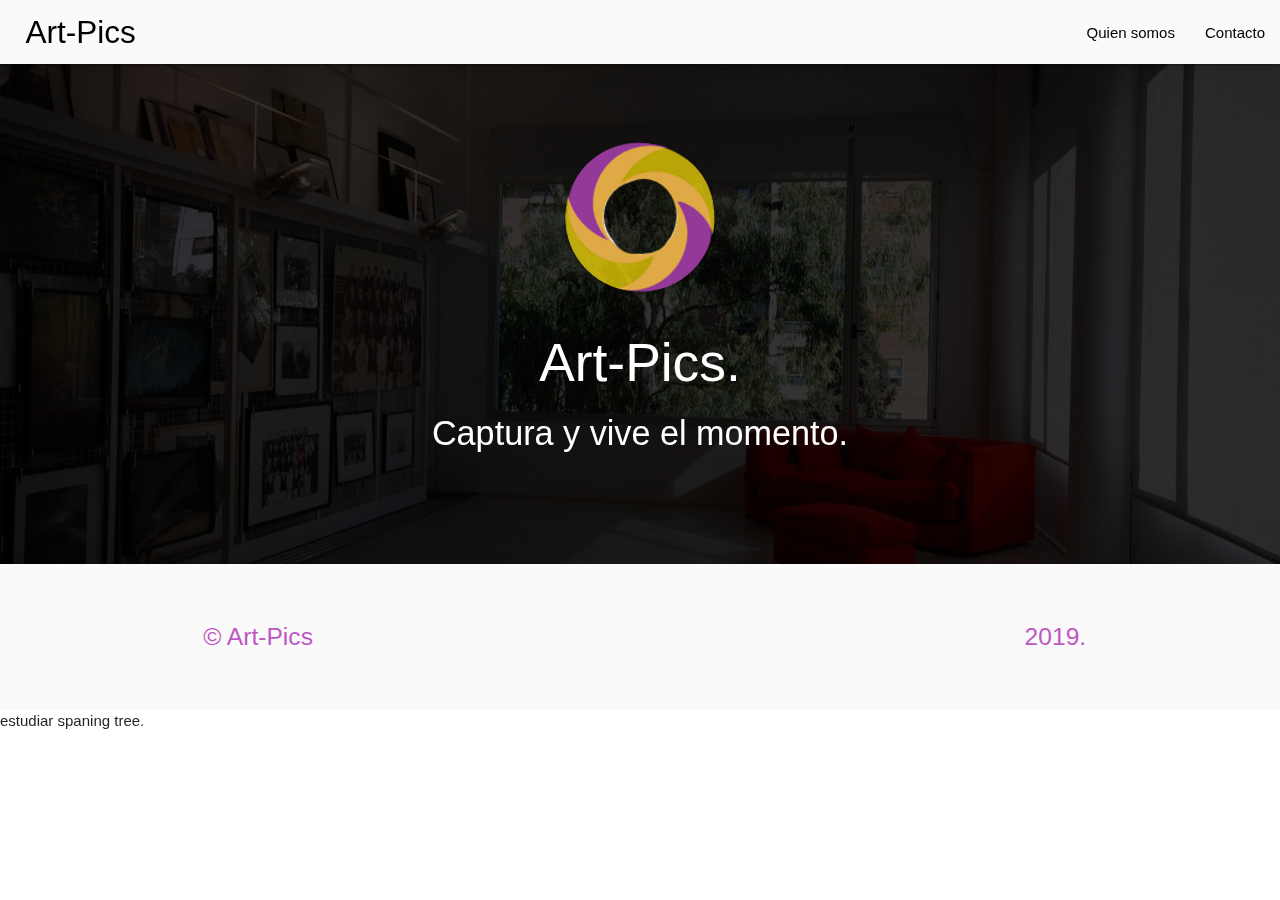
<file: index.html>
<!DOCTYPE html>
<html lang="en">
	<head>
		<meta charset="UTF-8">
		<title>Index | Art-Pics </title>
		<link rel="stylesheet" type="text/css" href="css/app.css">
		<meta name="viewport" content="width=device-width, initial-scale=1">
	</head>
	<body>
		<div class="navbar-fixed" id="colors">
			<nav class="grey lighten-5">
				
				<div class="nav-wrapper">
					<a class="brand-logo">Art-Pics</a>
					<ul class="right hide-on-med-and-down">
						<li>
							<a class="modal-trigger waves-effect" href="#modal1">Quien somos</a>
						</li>
						<li>
							<a class="modal-trigger waves-effect" href="#modal2">Contacto</a>
						</li>
					</ul>
				</div>
			</nav>
		</div>
		<div class="parallax-container center valign-wrapper">
			<div class="parallax"><img src="img/photo.jpg"></div>
			<div class="container">
				<div class="row">
					<div class="col s12 white-text">
						<img src="img/logo2.png" width="150px" height="150px" class="circle z-depth-2">
						<h2 class="white-text">Art-Pics.</h2>
						<h4 class="white-text">Captura y vive el momento.</h4>
						
					</div>
				</div>
			</div>
		</div>
		<footer class="page-footer grey lighten-5">
			<div class="footer-copyright grey lighten-5">
				<div class="container">
					<div class="row">
					<p class="col m2">© Art-Pics</p>
					<p class="col m1 right">2019.</p>
					</div>
				</div>
			</div>
		</footer>
		
	</body>
	<script src="js/materialize.min.js"></script>
	<script src="js/app.js"></script>
</html>
estudiar spaning tree.
</file>
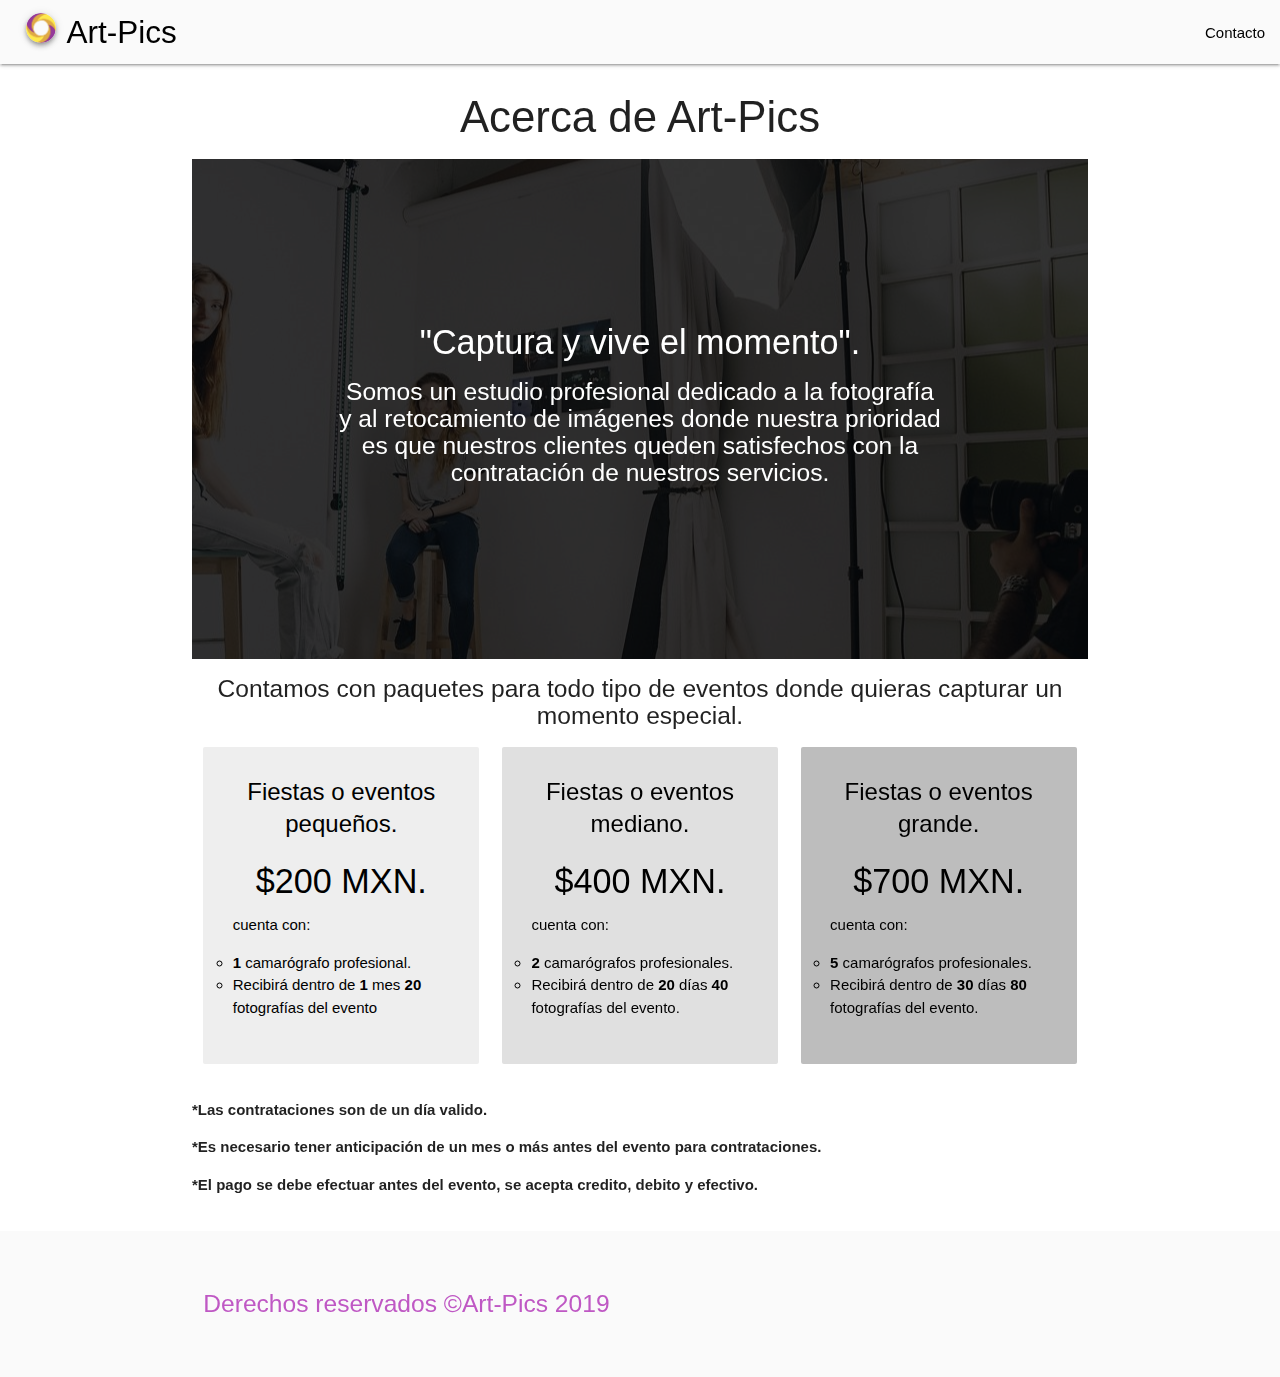
<file: about.html>
<!DOCTYPE html>
<html lang="es-MX">
	<head>
		<meta charset="UTF-8">
		<title>Acerca | Art-Pics </title>
		<link rel="stylesheet" type="text/css" href="css/app.css">
		<meta name="viewport" content="width=device-width, initial-scale=1">
	</head>
	<body>
		<div class="navbar-fixed" id="colors">
			<nav class="grey lighten-5">
				
				<div class="nav-wrapper">
					<a class="brand-logo" href="index.html">
						<img src="img/logo2.png" width="30px" height="30px" style="margin-right:4px" class="circle z-depth-2">
					Art-Pics</a>
					<ul class="right hide-on-med-and-down">
						<li>
							<a class="waves-effect" href="contact.html">Contacto</a>
						</li>
					</ul>
				</div>
			</nav>
		</div>
		<div class="container">
			<h3 class="center">Acerca de Art-Pics</h3>
			<div class="parallax-container center valign-wrapper">
				<div class="parallax"><img src="img/estudio.jpg"></div>
				<div class="container">
					<div class="row">
						<div class="col s12 white-text">
							<h4>"Captura y vive el momento".</h4>
							<h5>Somos un estudio profesional dedicado a la fotografía y al retocamiento de imágenes donde nuestra prioridad es que nuestros clientes queden satisfechos con la contratación de nuestros servicios.</h5>
						</div>
					</div>
				</div>
			</div>
			<div class="row">
				<div class="col s12">
					<h5 class="center">Contamos con paquetes para todo tipo de eventos donde quieras capturar un momento especial.</h5>
				</div>
				<div class="col s4">
					<div class="card grey lighten-3">
						<div class="card-content white-text">
							<span class="card-title">Fiestas o eventos pequeños.</span>
							<h4 class="center" style="color:black">$200 MXN.</h4>
							<p style="color:black">cuenta con:</p>
							<ul id="list" style="color:black">
								<li><span class="b">1</span> camarógrafo profesional.</li>
								<li>Recibirá dentro de <span class="b">1</span> mes <span class="b">20</span> fotografías del evento </li>
							</ul>
						</div>
					</div>
				</div>

				<div class="col s4">
					<div class="card grey lighten-2">
						<div class="card-content white-text">
							<span class="card-title">Fiestas o eventos mediano.</span>
							<h4 class="center" style="color:black">$400 MXN.</h4>
							<p style="color:black">cuenta con:</p>
							<ul id="list" style="color:black">
								<li><span class="b">2</span> camarógrafos profesionales.</li>
								<li>Recibirá dentro de <span class="b">20</span> días <span class="b">40</span> fotografías del evento. </li>
							</ul>
						</div>
					</div>
				</div>
				
				<div class="col s4">
					<div class="card grey lighten-1">
						<div class="card-content white-text">
							<span class="card-title">Fiestas o eventos grande.</span>
							<h4 class="center" style="color:black">$700 MXN.</h4>
							<p style="color:black">cuenta con:</p>
							<ul id="list" style="color:black">
								<li><span class="b">5</span> camarógrafos profesionales.</li>
								<li>Recibirá dentro de <span class="b">30</span> días <span class="b">80</span> fotografías del evento. </li>
							</ul>
						</div>
					</div>
				</div>
			</div>
			<div class="row">
				<p style="font-weight: bold;font-size: 15px;">*Las contrataciones son de un día valido.</p>
				<p style="font-weight: bold;font-size: 15px;">*Es necesario tener anticipación de un mes o más antes del evento para contrataciones.</p>
				<p style="font-weight: bold;font-size: 15px;">*El pago se debe efectuar antes del evento, se acepta credito, debito y efectivo.</p>
			</div>
		</div>
		
		<footer class="page-footer grey lighten-5">
			<div class="footer-copyright grey lighten-5">
				<div class="container">
					<div class="row">
						<p class="col s12">Derechos reservados ©Art-Pics 2019</p>
					</div>
				</div>
			</div>
		</footer>
		
	</body>
	<script src="js/materialize.min.js"></script>
	<script src="js/app.js"></script>
</html>
</file>
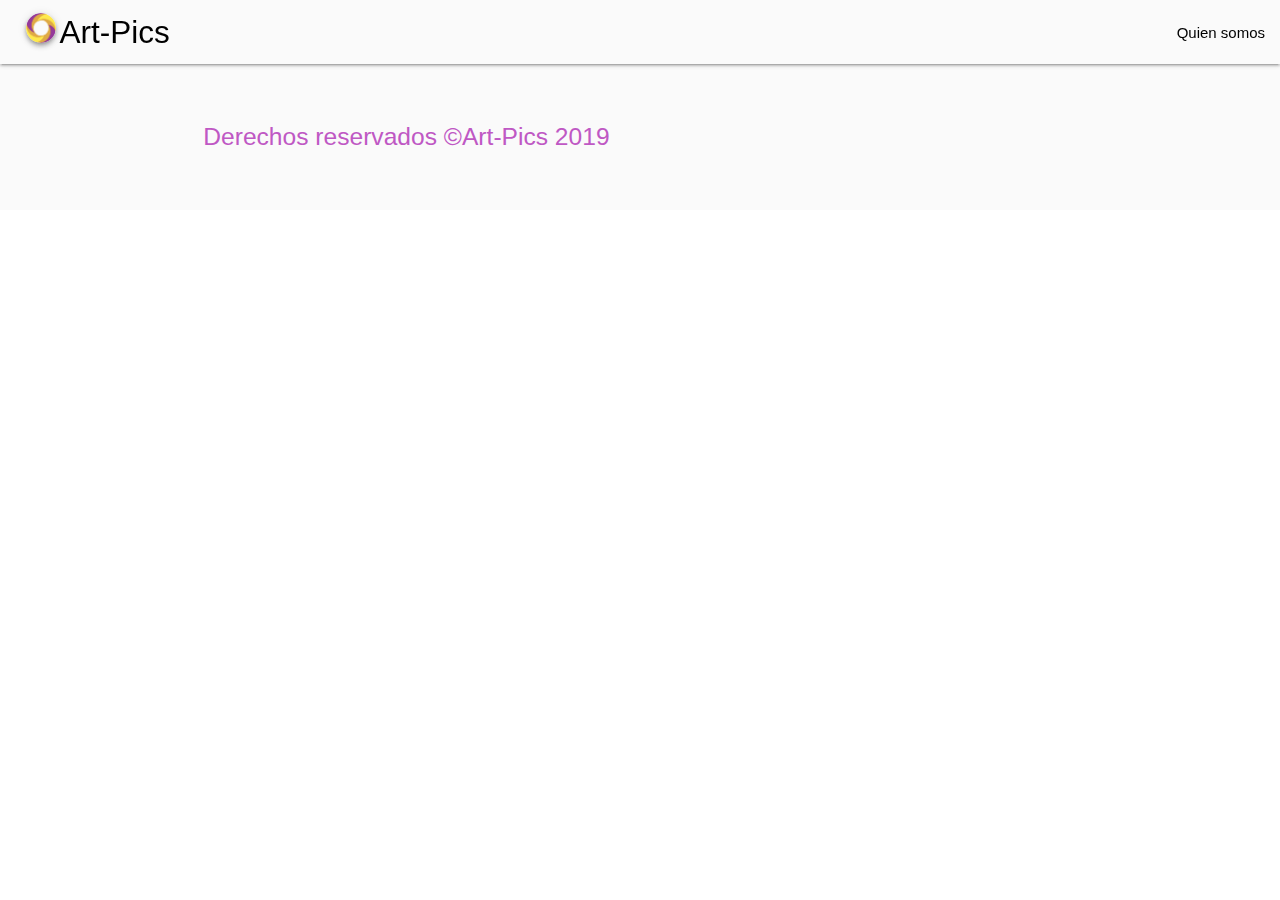
<file: contact.html>
<!DOCTYPE html>
<html lang="es-MX">
	<head>
		<meta charset="UTF-8">
		<title>Contacto | Art-Pics </title>
		<link rel="stylesheet" type="text/css" href="css/app.css">
		<meta name="viewport" content="width=device-width, initial-scale=1">
	</head>
	<body>
		<div class="navbar-fixed" id="colors">
			<nav class="grey lighten-5">
				
				<div class="nav-wrapper">
					<a class="brand-logo" href="index.html">
					<img src="img/logo2.png" width="30px" height="30px" style="margin-right:4px" class="circle z-depth-2">Art-Pics</a>
					<ul class="right hide-on-med-and-down">
						<li>
							<a class="waves-effect" href="about.html" >Quien somos</a>
						</li>
					</ul>
				</div>
			</nav>
		</div>
		
		<footer class="page-footer grey lighten-5">
			<div class="footer-copyright grey lighten-5">
				<div class="container">
					<div class="row">
					<p class="col s12">Derechos reservados ©Art-Pics 2019</p>
					</div>
				</div>
			</div>
		</footer>
		
	</body>
	<script src="js/materialize.min.js"></script>
	<script src="js/app.js"></script>
</html>
</file>
<file: css/app.css>
@charset "UTF-8";
@import url("https://fonts.googleapis.com/css?family=Nunito");
.materialize-red {
  background-color: #e51c23 !important;
}

.materialize-red-text {
  color: #e51c23 !important;
}

.materialize-red.lighten-5 {
  background-color: #fdeaeb !important;
}

.materialize-red-text.text-lighten-5 {
  color: #fdeaeb !important;
}

.materialize-red.lighten-4 {
  background-color: #f8c1c3 !important;
}

.materialize-red-text.text-lighten-4 {
  color: #f8c1c3 !important;
}

.materialize-red.lighten-3 {
  background-color: #f3989b !important;
}

.materialize-red-text.text-lighten-3 {
  color: #f3989b !important;
}

.materialize-red.lighten-2 {
  background-color: #ee6e73 !important;
}

.materialize-red-text.text-lighten-2 {
  color: #ee6e73 !important;
}

.materialize-red.lighten-1 {
  background-color: #ea454b !important;
}

.materialize-red-text.text-lighten-1 {
  color: #ea454b !important;
}

.materialize-red.darken-1 {
  background-color: #d0181e !important;
}

.materialize-red-text.text-darken-1 {
  color: #d0181e !important;
}

.materialize-red.darken-2 {
  background-color: #b9151b !important;
}

.materialize-red-text.text-darken-2 {
  color: #b9151b !important;
}

.materialize-red.darken-3 {
  background-color: #a21318 !important;
}

.materialize-red-text.text-darken-3 {
  color: #a21318 !important;
}

.materialize-red.darken-4 {
  background-color: #8b1014 !important;
}

.materialize-red-text.text-darken-4 {
  color: #8b1014 !important;
}

.red {
  background-color: #F44336 !important;
}

.red-text {
  color: #F44336 !important;
}

.red.lighten-5 {
  background-color: #FFEBEE !important;
}

.red-text.text-lighten-5 {
  color: #FFEBEE !important;
}

.red.lighten-4 {
  background-color: #FFCDD2 !important;
}

.red-text.text-lighten-4 {
  color: #FFCDD2 !important;
}

.red.lighten-3 {
  background-color: #EF9A9A !important;
}

.red-text.text-lighten-3 {
  color: #EF9A9A !important;
}

.red.lighten-2 {
  background-color: #E57373 !important;
}

.red-text.text-lighten-2 {
  color: #E57373 !important;
}

.red.lighten-1 {
  background-color: #EF5350 !important;
}

.red-text.text-lighten-1 {
  color: #EF5350 !important;
}

.red.darken-1 {
  background-color: #E53935 !important;
}

.red-text.text-darken-1 {
  color: #E53935 !important;
}

.red.darken-2 {
  background-color: #D32F2F !important;
}

.red-text.text-darken-2 {
  color: #D32F2F !important;
}

.red.darken-3 {
  background-color: #C62828 !important;
}

.red-text.text-darken-3 {
  color: #C62828 !important;
}

.red.darken-4 {
  background-color: #B71C1C !important;
}

.red-text.text-darken-4 {
  color: #B71C1C !important;
}

.red.accent-1 {
  background-color: #FF8A80 !important;
}

.red-text.text-accent-1 {
  color: #FF8A80 !important;
}

.red.accent-2 {
  background-color: #FF5252 !important;
}

.red-text.text-accent-2 {
  color: #FF5252 !important;
}

.red.accent-3 {
  background-color: #FF1744 !important;
}

.red-text.text-accent-3 {
  color: #FF1744 !important;
}

.red.accent-4 {
  background-color: #D50000 !important;
}

.red-text.text-accent-4 {
  color: #D50000 !important;
}

.pink {
  background-color: #e91e63 !important;
}

.pink-text {
  color: #e91e63 !important;
}

.pink.lighten-5 {
  background-color: #fce4ec !important;
}

.pink-text.text-lighten-5 {
  color: #fce4ec !important;
}

.pink.lighten-4 {
  background-color: #f8bbd0 !important;
}

.pink-text.text-lighten-4 {
  color: #f8bbd0 !important;
}

.pink.lighten-3 {
  background-color: #f48fb1 !important;
}

.pink-text.text-lighten-3 {
  color: #f48fb1 !important;
}

.pink.lighten-2 {
  background-color: #f06292 !important;
}

.pink-text.text-lighten-2 {
  color: #f06292 !important;
}

.pink.lighten-1 {
  background-color: #ec407a !important;
}

.pink-text.text-lighten-1 {
  color: #ec407a !important;
}

.pink.darken-1 {
  background-color: #d81b60 !important;
}

.pink-text.text-darken-1 {
  color: #d81b60 !important;
}

.pink.darken-2 {
  background-color: #c2185b !important;
}

.pink-text.text-darken-2 {
  color: #c2185b !important;
}

.pink.darken-3 {
  background-color: #ad1457 !important;
}

.pink-text.text-darken-3 {
  color: #ad1457 !important;
}

.pink.darken-4 {
  background-color: #880e4f !important;
}

.pink-text.text-darken-4 {
  color: #880e4f !important;
}

.pink.accent-1 {
  background-color: #ff80ab !important;
}

.pink-text.text-accent-1 {
  color: #ff80ab !important;
}

.pink.accent-2 {
  background-color: #ff4081 !important;
}

.pink-text.text-accent-2 {
  color: #ff4081 !important;
}

.pink.accent-3 {
  background-color: #f50057 !important;
}

.pink-text.text-accent-3 {
  color: #f50057 !important;
}

.pink.accent-4 {
  background-color: #c51162 !important;
}

.pink-text.text-accent-4 {
  color: #c51162 !important;
}

.purple {
  background-color: #9c27b0 !important;
}

.purple-text {
  color: #9c27b0 !important;
}

.purple.lighten-5 {
  background-color: #f3e5f5 !important;
}

.purple-text.text-lighten-5 {
  color: #f3e5f5 !important;
}

.purple.lighten-4 {
  background-color: #e1bee7 !important;
}

.purple-text.text-lighten-4 {
  color: #e1bee7 !important;
}

.purple.lighten-3 {
  background-color: #ce93d8 !important;
}

.purple-text.text-lighten-3 {
  color: #ce93d8 !important;
}

.purple.lighten-2 {
  background-color: #ba68c8 !important;
}

.purple-text.text-lighten-2 {
  color: #ba68c8 !important;
}

.purple.lighten-1 {
  background-color: #ab47bc !important;
}

.purple-text.text-lighten-1 {
  color: #ab47bc !important;
}

.purple.darken-1 {
  background-color: #8e24aa !important;
}

.purple-text.text-darken-1 {
  color: #8e24aa !important;
}

.purple.darken-2 {
  background-color: #7b1fa2 !important;
}

.purple-text.text-darken-2 {
  color: #7b1fa2 !important;
}

.purple.darken-3 {
  background-color: #6a1b9a !important;
}

.purple-text.text-darken-3 {
  color: #6a1b9a !important;
}

.purple.darken-4 {
  background-color: #4a148c !important;
}

.purple-text.text-darken-4 {
  color: #4a148c !important;
}

.purple.accent-1 {
  background-color: #ea80fc !important;
}

.purple-text.text-accent-1 {
  color: #ea80fc !important;
}

.purple.accent-2 {
  background-color: #e040fb !important;
}

.purple-text.text-accent-2 {
  color: #e040fb !important;
}

.purple.accent-3 {
  background-color: #d500f9 !important;
}

.purple-text.text-accent-3 {
  color: #d500f9 !important;
}

.purple.accent-4 {
  background-color: #aa00ff !important;
}

.purple-text.text-accent-4 {
  color: #aa00ff !important;
}

.deep-purple {
  background-color: #673ab7 !important;
}

.deep-purple-text {
  color: #673ab7 !important;
}

.deep-purple.lighten-5 {
  background-color: #ede7f6 !important;
}

.deep-purple-text.text-lighten-5 {
  color: #ede7f6 !important;
}

.deep-purple.lighten-4 {
  background-color: #d1c4e9 !important;
}

.deep-purple-text.text-lighten-4 {
  color: #d1c4e9 !important;
}

.deep-purple.lighten-3 {
  background-color: #b39ddb !important;
}

.deep-purple-text.text-lighten-3 {
  color: #b39ddb !important;
}

.deep-purple.lighten-2 {
  background-color: #9575cd !important;
}

.deep-purple-text.text-lighten-2 {
  color: #9575cd !important;
}

.deep-purple.lighten-1 {
  background-color: #7e57c2 !important;
}

.deep-purple-text.text-lighten-1 {
  color: #7e57c2 !important;
}

.deep-purple.darken-1 {
  background-color: #5e35b1 !important;
}

.deep-purple-text.text-darken-1 {
  color: #5e35b1 !important;
}

.deep-purple.darken-2 {
  background-color: #512da8 !important;
}

.deep-purple-text.text-darken-2 {
  color: #512da8 !important;
}

.deep-purple.darken-3 {
  background-color: #4527a0 !important;
}

.deep-purple-text.text-darken-3 {
  color: #4527a0 !important;
}

.deep-purple.darken-4 {
  background-color: #311b92 !important;
}

.deep-purple-text.text-darken-4 {
  color: #311b92 !important;
}

.deep-purple.accent-1 {
  background-color: #b388ff !important;
}

.deep-purple-text.text-accent-1 {
  color: #b388ff !important;
}

.deep-purple.accent-2 {
  background-color: #7c4dff !important;
}

.deep-purple-text.text-accent-2 {
  color: #7c4dff !important;
}

.deep-purple.accent-3 {
  background-color: #651fff !important;
}

.deep-purple-text.text-accent-3 {
  color: #651fff !important;
}

.deep-purple.accent-4 {
  background-color: #6200ea !important;
}

.deep-purple-text.text-accent-4 {
  color: #6200ea !important;
}

.indigo {
  background-color: #3f51b5 !important;
}

.indigo-text {
  color: #3f51b5 !important;
}

.indigo.lighten-5 {
  background-color: #e8eaf6 !important;
}

.indigo-text.text-lighten-5 {
  color: #e8eaf6 !important;
}

.indigo.lighten-4 {
  background-color: #c5cae9 !important;
}

.indigo-text.text-lighten-4 {
  color: #c5cae9 !important;
}

.indigo.lighten-3 {
  background-color: #9fa8da !important;
}

.indigo-text.text-lighten-3 {
  color: #9fa8da !important;
}

.indigo.lighten-2 {
  background-color: #7986cb !important;
}

.indigo-text.text-lighten-2 {
  color: #7986cb !important;
}

.indigo.lighten-1 {
  background-color: #5c6bc0 !important;
}

.indigo-text.text-lighten-1 {
  color: #5c6bc0 !important;
}

.indigo.darken-1 {
  background-color: #3949ab !important;
}

.indigo-text.text-darken-1 {
  color: #3949ab !important;
}

.indigo.darken-2 {
  background-color: #303f9f !important;
}

.indigo-text.text-darken-2 {
  color: #303f9f !important;
}

.indigo.darken-3 {
  background-color: #283593 !important;
}

.indigo-text.text-darken-3 {
  color: #283593 !important;
}

.indigo.darken-4 {
  background-color: #1a237e !important;
}

.indigo-text.text-darken-4 {
  color: #1a237e !important;
}

.indigo.accent-1 {
  background-color: #8c9eff !important;
}

.indigo-text.text-accent-1 {
  color: #8c9eff !important;
}

.indigo.accent-2 {
  background-color: #536dfe !important;
}

.indigo-text.text-accent-2 {
  color: #536dfe !important;
}

.indigo.accent-3 {
  background-color: #3d5afe !important;
}

.indigo-text.text-accent-3 {
  color: #3d5afe !important;
}

.indigo.accent-4 {
  background-color: #304ffe !important;
}

.indigo-text.text-accent-4 {
  color: #304ffe !important;
}

.blue {
  background-color: #2196F3 !important;
}

.blue-text {
  color: #2196F3 !important;
}

.blue.lighten-5 {
  background-color: #E3F2FD !important;
}

.blue-text.text-lighten-5 {
  color: #E3F2FD !important;
}

.blue.lighten-4 {
  background-color: #BBDEFB !important;
}

.blue-text.text-lighten-4 {
  color: #BBDEFB !important;
}

.blue.lighten-3 {
  background-color: #90CAF9 !important;
}

.blue-text.text-lighten-3 {
  color: #90CAF9 !important;
}

.blue.lighten-2 {
  background-color: #64B5F6 !important;
}

.blue-text.text-lighten-2 {
  color: #64B5F6 !important;
}

.blue.lighten-1 {
  background-color: #42A5F5 !important;
}

.blue-text.text-lighten-1 {
  color: #42A5F5 !important;
}

.blue.darken-1 {
  background-color: #1E88E5 !important;
}

.blue-text.text-darken-1 {
  color: #1E88E5 !important;
}

.blue.darken-2 {
  background-color: #1976D2 !important;
}

.blue-text.text-darken-2 {
  color: #1976D2 !important;
}

.blue.darken-3 {
  background-color: #1565C0 !important;
}

.blue-text.text-darken-3 {
  color: #1565C0 !important;
}

.blue.darken-4 {
  background-color: #0D47A1 !important;
}

.blue-text.text-darken-4 {
  color: #0D47A1 !important;
}

.blue.accent-1 {
  background-color: #82B1FF !important;
}

.blue-text.text-accent-1 {
  color: #82B1FF !important;
}

.blue.accent-2 {
  background-color: #448AFF !important;
}

.blue-text.text-accent-2 {
  color: #448AFF !important;
}

.blue.accent-3 {
  background-color: #2979FF !important;
}

.blue-text.text-accent-3 {
  color: #2979FF !important;
}

.blue.accent-4 {
  background-color: #2962FF !important;
}

.blue-text.text-accent-4 {
  color: #2962FF !important;
}

.light-blue {
  background-color: #03a9f4 !important;
}

.light-blue-text {
  color: #03a9f4 !important;
}

.light-blue.lighten-5 {
  background-color: #e1f5fe !important;
}

.light-blue-text.text-lighten-5 {
  color: #e1f5fe !important;
}

.light-blue.lighten-4 {
  background-color: #b3e5fc !important;
}

.light-blue-text.text-lighten-4 {
  color: #b3e5fc !important;
}

.light-blue.lighten-3 {
  background-color: #81d4fa !important;
}

.light-blue-text.text-lighten-3 {
  color: #81d4fa !important;
}

.light-blue.lighten-2 {
  background-color: #4fc3f7 !important;
}

.light-blue-text.text-lighten-2 {
  color: #4fc3f7 !important;
}

.light-blue.lighten-1 {
  background-color: #29b6f6 !important;
}

.light-blue-text.text-lighten-1 {
  color: #29b6f6 !important;
}

.light-blue.darken-1 {
  background-color: #039be5 !important;
}

.light-blue-text.text-darken-1 {
  color: #039be5 !important;
}

.light-blue.darken-2 {
  background-color: #0288d1 !important;
}

.light-blue-text.text-darken-2 {
  color: #0288d1 !important;
}

.light-blue.darken-3 {
  background-color: #0277bd !important;
}

.light-blue-text.text-darken-3 {
  color: #0277bd !important;
}

.light-blue.darken-4 {
  background-color: #01579b !important;
}

.light-blue-text.text-darken-4 {
  color: #01579b !important;
}

.light-blue.accent-1 {
  background-color: #80d8ff !important;
}

.light-blue-text.text-accent-1 {
  color: #80d8ff !important;
}

.light-blue.accent-2 {
  background-color: #40c4ff !important;
}

.light-blue-text.text-accent-2 {
  color: #40c4ff !important;
}

.light-blue.accent-3 {
  background-color: #00b0ff !important;
}

.light-blue-text.text-accent-3 {
  color: #00b0ff !important;
}

.light-blue.accent-4 {
  background-color: #0091ea !important;
}

.light-blue-text.text-accent-4 {
  color: #0091ea !important;
}

.cyan {
  background-color: #00bcd4 !important;
}

.cyan-text {
  color: #00bcd4 !important;
}

.cyan.lighten-5 {
  background-color: #e0f7fa !important;
}

.cyan-text.text-lighten-5 {
  color: #e0f7fa !important;
}

.cyan.lighten-4 {
  background-color: #b2ebf2 !important;
}

.cyan-text.text-lighten-4 {
  color: #b2ebf2 !important;
}

.cyan.lighten-3 {
  background-color: #80deea !important;
}

.cyan-text.text-lighten-3 {
  color: #80deea !important;
}

.cyan.lighten-2 {
  background-color: #4dd0e1 !important;
}

.cyan-text.text-lighten-2 {
  color: #4dd0e1 !important;
}

.cyan.lighten-1 {
  background-color: #26c6da !important;
}

.cyan-text.text-lighten-1 {
  color: #26c6da !important;
}

.cyan.darken-1 {
  background-color: #00acc1 !important;
}

.cyan-text.text-darken-1 {
  color: #00acc1 !important;
}

.cyan.darken-2 {
  background-color: #0097a7 !important;
}

.cyan-text.text-darken-2 {
  color: #0097a7 !important;
}

.cyan.darken-3 {
  background-color: #00838f !important;
}

.cyan-text.text-darken-3 {
  color: #00838f !important;
}

.cyan.darken-4 {
  background-color: #006064 !important;
}

.cyan-text.text-darken-4 {
  color: #006064 !important;
}

.cyan.accent-1 {
  background-color: #84ffff !important;
}

.cyan-text.text-accent-1 {
  color: #84ffff !important;
}

.cyan.accent-2 {
  background-color: #18ffff !important;
}

.cyan-text.text-accent-2 {
  color: #18ffff !important;
}

.cyan.accent-3 {
  background-color: #00e5ff !important;
}

.cyan-text.text-accent-3 {
  color: #00e5ff !important;
}

.cyan.accent-4 {
  background-color: #00b8d4 !important;
}

.cyan-text.text-accent-4 {
  color: #00b8d4 !important;
}

.teal {
  background-color: #009688 !important;
}

.teal-text {
  color: #009688 !important;
}

.teal.lighten-5 {
  background-color: #e0f2f1 !important;
}

.teal-text.text-lighten-5 {
  color: #e0f2f1 !important;
}

.teal.lighten-4 {
  background-color: #b2dfdb !important;
}

.teal-text.text-lighten-4 {
  color: #b2dfdb !important;
}

.teal.lighten-3 {
  background-color: #80cbc4 !important;
}

.teal-text.text-lighten-3 {
  color: #80cbc4 !important;
}

.teal.lighten-2 {
  background-color: #4db6ac !important;
}

.teal-text.text-lighten-2 {
  color: #4db6ac !important;
}

.teal.lighten-1 {
  background-color: #26a69a !important;
}

.teal-text.text-lighten-1 {
  color: #26a69a !important;
}

.teal.darken-1 {
  background-color: #00897b !important;
}

.teal-text.text-darken-1 {
  color: #00897b !important;
}

.teal.darken-2 {
  background-color: #00796b !important;
}

.teal-text.text-darken-2 {
  color: #00796b !important;
}

.teal.darken-3 {
  background-color: #00695c !important;
}

.teal-text.text-darken-3 {
  color: #00695c !important;
}

.teal.darken-4 {
  background-color: #004d40 !important;
}

.teal-text.text-darken-4 {
  color: #004d40 !important;
}

.teal.accent-1 {
  background-color: #a7ffeb !important;
}

.teal-text.text-accent-1 {
  color: #a7ffeb !important;
}

.teal.accent-2 {
  background-color: #64ffda !important;
}

.teal-text.text-accent-2 {
  color: #64ffda !important;
}

.teal.accent-3 {
  background-color: #1de9b6 !important;
}

.teal-text.text-accent-3 {
  color: #1de9b6 !important;
}

.teal.accent-4 {
  background-color: #00bfa5 !important;
}

.teal-text.text-accent-4 {
  color: #00bfa5 !important;
}

.green {
  background-color: #4CAF50 !important;
}

.green-text {
  color: #4CAF50 !important;
}

.green.lighten-5 {
  background-color: #E8F5E9 !important;
}

.green-text.text-lighten-5 {
  color: #E8F5E9 !important;
}

.green.lighten-4 {
  background-color: #C8E6C9 !important;
}

.green-text.text-lighten-4 {
  color: #C8E6C9 !important;
}

.green.lighten-3 {
  background-color: #A5D6A7 !important;
}

.green-text.text-lighten-3 {
  color: #A5D6A7 !important;
}

.green.lighten-2 {
  background-color: #81C784 !important;
}

.green-text.text-lighten-2 {
  color: #81C784 !important;
}

.green.lighten-1 {
  background-color: #66BB6A !important;
}

.green-text.text-lighten-1 {
  color: #66BB6A !important;
}

.green.darken-1 {
  background-color: #43A047 !important;
}

.green-text.text-darken-1 {
  color: #43A047 !important;
}

.green.darken-2 {
  background-color: #388E3C !important;
}

.green-text.text-darken-2 {
  color: #388E3C !important;
}

.green.darken-3 {
  background-color: #2E7D32 !important;
}

.green-text.text-darken-3 {
  color: #2E7D32 !important;
}

.green.darken-4 {
  background-color: #1B5E20 !important;
}

.green-text.text-darken-4 {
  color: #1B5E20 !important;
}

.green.accent-1 {
  background-color: #B9F6CA !important;
}

.green-text.text-accent-1 {
  color: #B9F6CA !important;
}

.green.accent-2 {
  background-color: #69F0AE !important;
}

.green-text.text-accent-2 {
  color: #69F0AE !important;
}

.green.accent-3 {
  background-color: #00E676 !important;
}

.green-text.text-accent-3 {
  color: #00E676 !important;
}

.green.accent-4 {
  background-color: #00C853 !important;
}

.green-text.text-accent-4 {
  color: #00C853 !important;
}

.light-green {
  background-color: #8bc34a !important;
}

.light-green-text {
  color: #8bc34a !important;
}

.light-green.lighten-5 {
  background-color: #f1f8e9 !important;
}

.light-green-text.text-lighten-5 {
  color: #f1f8e9 !important;
}

.light-green.lighten-4 {
  background-color: #dcedc8 !important;
}

.light-green-text.text-lighten-4 {
  color: #dcedc8 !important;
}

.light-green.lighten-3 {
  background-color: #c5e1a5 !important;
}

.light-green-text.text-lighten-3 {
  color: #c5e1a5 !important;
}

.light-green.lighten-2 {
  background-color: #aed581 !important;
}

.light-green-text.text-lighten-2 {
  color: #aed581 !important;
}

.light-green.lighten-1 {
  background-color: #9ccc65 !important;
}

.light-green-text.text-lighten-1 {
  color: #9ccc65 !important;
}

.light-green.darken-1 {
  background-color: #7cb342 !important;
}

.light-green-text.text-darken-1 {
  color: #7cb342 !important;
}

.light-green.darken-2 {
  background-color: #689f38 !important;
}

.light-green-text.text-darken-2 {
  color: #689f38 !important;
}

.light-green.darken-3 {
  background-color: #558b2f !important;
}

.light-green-text.text-darken-3 {
  color: #558b2f !important;
}

.light-green.darken-4 {
  background-color: #33691e !important;
}

.light-green-text.text-darken-4 {
  color: #33691e !important;
}

.light-green.accent-1 {
  background-color: #ccff90 !important;
}

.light-green-text.text-accent-1 {
  color: #ccff90 !important;
}

.light-green.accent-2 {
  background-color: #b2ff59 !important;
}

.light-green-text.text-accent-2 {
  color: #b2ff59 !important;
}

.light-green.accent-3 {
  background-color: #76ff03 !important;
}

.light-green-text.text-accent-3 {
  color: #76ff03 !important;
}

.light-green.accent-4 {
  background-color: #64dd17 !important;
}

.light-green-text.text-accent-4 {
  color: #64dd17 !important;
}

.lime {
  background-color: #cddc39 !important;
}

.lime-text {
  color: #cddc39 !important;
}

.lime.lighten-5 {
  background-color: #f9fbe7 !important;
}

.lime-text.text-lighten-5 {
  color: #f9fbe7 !important;
}

.lime.lighten-4 {
  background-color: #f0f4c3 !important;
}

.lime-text.text-lighten-4 {
  color: #f0f4c3 !important;
}

.lime.lighten-3 {
  background-color: #e6ee9c !important;
}

.lime-text.text-lighten-3 {
  color: #e6ee9c !important;
}

.lime.lighten-2 {
  background-color: #dce775 !important;
}

.lime-text.text-lighten-2 {
  color: #dce775 !important;
}

.lime.lighten-1 {
  background-color: #d4e157 !important;
}

.lime-text.text-lighten-1 {
  color: #d4e157 !important;
}

.lime.darken-1 {
  background-color: #c0ca33 !important;
}

.lime-text.text-darken-1 {
  color: #c0ca33 !important;
}

.lime.darken-2 {
  background-color: #afb42b !important;
}

.lime-text.text-darken-2 {
  color: #afb42b !important;
}

.lime.darken-3 {
  background-color: #9e9d24 !important;
}

.lime-text.text-darken-3 {
  color: #9e9d24 !important;
}

.lime.darken-4 {
  background-color: #827717 !important;
}

.lime-text.text-darken-4 {
  color: #827717 !important;
}

.lime.accent-1 {
  background-color: #f4ff81 !important;
}

.lime-text.text-accent-1 {
  color: #f4ff81 !important;
}

.lime.accent-2 {
  background-color: #eeff41 !important;
}

.lime-text.text-accent-2 {
  color: #eeff41 !important;
}

.lime.accent-3 {
  background-color: #c6ff00 !important;
}

.lime-text.text-accent-3 {
  color: #c6ff00 !important;
}

.lime.accent-4 {
  background-color: #aeea00 !important;
}

.lime-text.text-accent-4 {
  color: #aeea00 !important;
}

.yellow {
  background-color: #ffeb3b !important;
}

.yellow-text {
  color: #ffeb3b !important;
}

.yellow.lighten-5 {
  background-color: #fffde7 !important;
}

.yellow-text.text-lighten-5 {
  color: #fffde7 !important;
}

.yellow.lighten-4 {
  background-color: #fff9c4 !important;
}

.yellow-text.text-lighten-4 {
  color: #fff9c4 !important;
}

.yellow.lighten-3 {
  background-color: #fff59d !important;
}

.yellow-text.text-lighten-3 {
  color: #fff59d !important;
}

.yellow.lighten-2 {
  background-color: #fff176 !important;
}

.yellow-text.text-lighten-2 {
  color: #fff176 !important;
}

.yellow.lighten-1 {
  background-color: #ffee58 !important;
}

.yellow-text.text-lighten-1 {
  color: #ffee58 !important;
}

.yellow.darken-1 {
  background-color: #fdd835 !important;
}

.yellow-text.text-darken-1 {
  color: #fdd835 !important;
}

.yellow.darken-2 {
  background-color: #fbc02d !important;
}

.yellow-text.text-darken-2 {
  color: #fbc02d !important;
}

.yellow.darken-3 {
  background-color: #f9a825 !important;
}

.yellow-text.text-darken-3 {
  color: #f9a825 !important;
}

.yellow.darken-4 {
  background-color: #f57f17 !important;
}

.yellow-text.text-darken-4 {
  color: #f57f17 !important;
}

.yellow.accent-1 {
  background-color: #ffff8d !important;
}

.yellow-text.text-accent-1 {
  color: #ffff8d !important;
}

.yellow.accent-2 {
  background-color: #ffff00 !important;
}

.yellow-text.text-accent-2 {
  color: #ffff00 !important;
}

.yellow.accent-3 {
  background-color: #ffea00 !important;
}

.yellow-text.text-accent-3 {
  color: #ffea00 !important;
}

.yellow.accent-4 {
  background-color: #ffd600 !important;
}

.yellow-text.text-accent-4 {
  color: #ffd600 !important;
}

.amber {
  background-color: #ffc107 !important;
}

.amber-text {
  color: #ffc107 !important;
}

.amber.lighten-5 {
  background-color: #fff8e1 !important;
}

.amber-text.text-lighten-5 {
  color: #fff8e1 !important;
}

.amber.lighten-4 {
  background-color: #ffecb3 !important;
}

.amber-text.text-lighten-4 {
  color: #ffecb3 !important;
}

.amber.lighten-3 {
  background-color: #ffe082 !important;
}

.amber-text.text-lighten-3 {
  color: #ffe082 !important;
}

.amber.lighten-2 {
  background-color: #ffd54f !important;
}

.amber-text.text-lighten-2 {
  color: #ffd54f !important;
}

.amber.lighten-1 {
  background-color: #ffca28 !important;
}

.amber-text.text-lighten-1 {
  color: #ffca28 !important;
}

.amber.darken-1 {
  background-color: #ffb300 !important;
}

.amber-text.text-darken-1 {
  color: #ffb300 !important;
}

.amber.darken-2 {
  background-color: #ffa000 !important;
}

.amber-text.text-darken-2 {
  color: #ffa000 !important;
}

.amber.darken-3 {
  background-color: #ff8f00 !important;
}

.amber-text.text-darken-3 {
  color: #ff8f00 !important;
}

.amber.darken-4 {
  background-color: #ff6f00 !important;
}

.amber-text.text-darken-4 {
  color: #ff6f00 !important;
}

.amber.accent-1 {
  background-color: #ffe57f !important;
}

.amber-text.text-accent-1 {
  color: #ffe57f !important;
}

.amber.accent-2 {
  background-color: #ffd740 !important;
}

.amber-text.text-accent-2 {
  color: #ffd740 !important;
}

.amber.accent-3 {
  background-color: #ffc400 !important;
}

.amber-text.text-accent-3 {
  color: #ffc400 !important;
}

.amber.accent-4 {
  background-color: #ffab00 !important;
}

.amber-text.text-accent-4 {
  color: #ffab00 !important;
}

.orange {
  background-color: #ff9800 !important;
}

.orange-text {
  color: #ff9800 !important;
}

.orange.lighten-5 {
  background-color: #fff3e0 !important;
}

.orange-text.text-lighten-5 {
  color: #fff3e0 !important;
}

.orange.lighten-4 {
  background-color: #ffe0b2 !important;
}

.orange-text.text-lighten-4 {
  color: #ffe0b2 !important;
}

.orange.lighten-3 {
  background-color: #ffcc80 !important;
}

.orange-text.text-lighten-3 {
  color: #ffcc80 !important;
}

.orange.lighten-2 {
  background-color: #ffb74d !important;
}

.orange-text.text-lighten-2 {
  color: #ffb74d !important;
}

.orange.lighten-1 {
  background-color: #ffa726 !important;
}

.orange-text.text-lighten-1 {
  color: #ffa726 !important;
}

.orange.darken-1 {
  background-color: #fb8c00 !important;
}

.orange-text.text-darken-1 {
  color: #fb8c00 !important;
}

.orange.darken-2 {
  background-color: #f57c00 !important;
}

.orange-text.text-darken-2 {
  color: #f57c00 !important;
}

.orange.darken-3 {
  background-color: #ef6c00 !important;
}

.orange-text.text-darken-3 {
  color: #ef6c00 !important;
}

.orange.darken-4 {
  background-color: #e65100 !important;
}

.orange-text.text-darken-4 {
  color: #e65100 !important;
}

.orange.accent-1 {
  background-color: #ffd180 !important;
}

.orange-text.text-accent-1 {
  color: #ffd180 !important;
}

.orange.accent-2 {
  background-color: #ffab40 !important;
}

.orange-text.text-accent-2 {
  color: #ffab40 !important;
}

.orange.accent-3 {
  background-color: #ff9100 !important;
}

.orange-text.text-accent-3 {
  color: #ff9100 !important;
}

.orange.accent-4 {
  background-color: #ff6d00 !important;
}

.orange-text.text-accent-4 {
  color: #ff6d00 !important;
}

.deep-orange {
  background-color: #ff5722 !important;
}

.deep-orange-text {
  color: #ff5722 !important;
}

.deep-orange.lighten-5 {
  background-color: #fbe9e7 !important;
}

.deep-orange-text.text-lighten-5 {
  color: #fbe9e7 !important;
}

.deep-orange.lighten-4 {
  background-color: #ffccbc !important;
}

.deep-orange-text.text-lighten-4 {
  color: #ffccbc !important;
}

.deep-orange.lighten-3 {
  background-color: #ffab91 !important;
}

.deep-orange-text.text-lighten-3 {
  color: #ffab91 !important;
}

.deep-orange.lighten-2 {
  background-color: #ff8a65 !important;
}

.deep-orange-text.text-lighten-2 {
  color: #ff8a65 !important;
}

.deep-orange.lighten-1 {
  background-color: #ff7043 !important;
}

.deep-orange-text.text-lighten-1 {
  color: #ff7043 !important;
}

.deep-orange.darken-1 {
  background-color: #f4511e !important;
}

.deep-orange-text.text-darken-1 {
  color: #f4511e !important;
}

.deep-orange.darken-2 {
  background-color: #e64a19 !important;
}

.deep-orange-text.text-darken-2 {
  color: #e64a19 !important;
}

.deep-orange.darken-3 {
  background-color: #d84315 !important;
}

.deep-orange-text.text-darken-3 {
  color: #d84315 !important;
}

.deep-orange.darken-4 {
  background-color: #bf360c !important;
}

.deep-orange-text.text-darken-4 {
  color: #bf360c !important;
}

.deep-orange.accent-1 {
  background-color: #ff9e80 !important;
}

.deep-orange-text.text-accent-1 {
  color: #ff9e80 !important;
}

.deep-orange.accent-2 {
  background-color: #ff6e40 !important;
}

.deep-orange-text.text-accent-2 {
  color: #ff6e40 !important;
}

.deep-orange.accent-3 {
  background-color: #ff3d00 !important;
}

.deep-orange-text.text-accent-3 {
  color: #ff3d00 !important;
}

.deep-orange.accent-4 {
  background-color: #dd2c00 !important;
}

.deep-orange-text.text-accent-4 {
  color: #dd2c00 !important;
}

.brown {
  background-color: #795548 !important;
}

.brown-text {
  color: #795548 !important;
}

.brown.lighten-5 {
  background-color: #efebe9 !important;
}

.brown-text.text-lighten-5 {
  color: #efebe9 !important;
}

.brown.lighten-4 {
  background-color: #d7ccc8 !important;
}

.brown-text.text-lighten-4 {
  color: #d7ccc8 !important;
}

.brown.lighten-3 {
  background-color: #bcaaa4 !important;
}

.brown-text.text-lighten-3 {
  color: #bcaaa4 !important;
}

.brown.lighten-2 {
  background-color: #a1887f !important;
}

.brown-text.text-lighten-2 {
  color: #a1887f !important;
}

.brown.lighten-1 {
  background-color: #8d6e63 !important;
}

.brown-text.text-lighten-1 {
  color: #8d6e63 !important;
}

.brown.darken-1 {
  background-color: #6d4c41 !important;
}

.brown-text.text-darken-1 {
  color: #6d4c41 !important;
}

.brown.darken-2 {
  background-color: #5d4037 !important;
}

.brown-text.text-darken-2 {
  color: #5d4037 !important;
}

.brown.darken-3 {
  background-color: #4e342e !important;
}

.brown-text.text-darken-3 {
  color: #4e342e !important;
}

.brown.darken-4 {
  background-color: #3e2723 !important;
}

.brown-text.text-darken-4 {
  color: #3e2723 !important;
}

.blue-grey {
  background-color: #607d8b !important;
}

.blue-grey-text {
  color: #607d8b !important;
}

.blue-grey.lighten-5 {
  background-color: #eceff1 !important;
}

.blue-grey-text.text-lighten-5 {
  color: #eceff1 !important;
}

.blue-grey.lighten-4 {
  background-color: #cfd8dc !important;
}

.blue-grey-text.text-lighten-4 {
  color: #cfd8dc !important;
}

.blue-grey.lighten-3 {
  background-color: #b0bec5 !important;
}

.blue-grey-text.text-lighten-3 {
  color: #b0bec5 !important;
}

.blue-grey.lighten-2 {
  background-color: #90a4ae !important;
}

.blue-grey-text.text-lighten-2 {
  color: #90a4ae !important;
}

.blue-grey.lighten-1 {
  background-color: #78909c !important;
}

.blue-grey-text.text-lighten-1 {
  color: #78909c !important;
}

.blue-grey.darken-1 {
  background-color: #546e7a !important;
}

.blue-grey-text.text-darken-1 {
  color: #546e7a !important;
}

.blue-grey.darken-2 {
  background-color: #455a64 !important;
}

.blue-grey-text.text-darken-2 {
  color: #455a64 !important;
}

.blue-grey.darken-3 {
  background-color: #37474f !important;
}

.blue-grey-text.text-darken-3 {
  color: #37474f !important;
}

.blue-grey.darken-4 {
  background-color: #263238 !important;
}

.blue-grey-text.text-darken-4 {
  color: #263238 !important;
}

.grey {
  background-color: #9e9e9e !important;
}

.grey-text {
  color: #9e9e9e !important;
}

.grey.lighten-5 {
  background-color: #fafafa !important;
}

.grey-text.text-lighten-5 {
  color: #fafafa !important;
}

.grey.lighten-4 {
  background-color: #f5f5f5 !important;
}

.grey-text.text-lighten-4 {
  color: #f5f5f5 !important;
}

.grey.lighten-3 {
  background-color: #eeeeee !important;
}

.grey-text.text-lighten-3 {
  color: #eeeeee !important;
}

.grey.lighten-2 {
  background-color: #e0e0e0 !important;
}

.grey-text.text-lighten-2 {
  color: #e0e0e0 !important;
}

.grey.lighten-1 {
  background-color: #bdbdbd !important;
}

.grey-text.text-lighten-1 {
  color: #bdbdbd !important;
}

.grey.darken-1 {
  background-color: #757575 !important;
}

.grey-text.text-darken-1 {
  color: #757575 !important;
}

.grey.darken-2 {
  background-color: #616161 !important;
}

.grey-text.text-darken-2 {
  color: #616161 !important;
}

.grey.darken-3 {
  background-color: #424242 !important;
}

.grey-text.text-darken-3 {
  color: #424242 !important;
}

.grey.darken-4 {
  background-color: #212121 !important;
}

.grey-text.text-darken-4 {
  color: #212121 !important;
}

.black {
  background-color: #000000 !important;
}

.black-text {
  color: #000000 !important;
}

.white {
  background-color: #FFFFFF !important;
}

.white-text {
  color: #FFFFFF !important;
}

.transparent {
  background-color: transparent !important;
}

.transparent-text {
  color: transparent !important;
}

/*! normalize.css v7.0.0 | MIT License | github.com/necolas/normalize.css */
/* Document
   ========================================================================== */
/**
 * 1. Correct the line height in all browsers.
 * 2. Prevent adjustments of font size after orientation changes in
 *    IE on Windows Phone and in iOS.
 */
html {
  line-height: 1.15;
  /* 1 */
  -ms-text-size-adjust: 100%;
  /* 2 */
  -webkit-text-size-adjust: 100%;
  /* 2 */
}

/* Sections
   ========================================================================== */
/**
 * Remove the margin in all browsers (opinionated).
 */
body {
  margin: 0;
}

/**
 * Add the correct display in IE 9-.
 */
article,
aside,
footer,
header,
nav,
section {
  display: block;
}

/**
 * Correct the font size and margin on `h1` elements within `section` and
 * `article` contexts in Chrome, Firefox, and Safari.
 */
h1 {
  font-size: 2em;
  margin: 0.67em 0;
}

/* Grouping content
   ========================================================================== */
/**
 * Add the correct display in IE 9-.
 * 1. Add the correct display in IE.
 */
figcaption,
figure,
main {
  /* 1 */
  display: block;
}

/**
 * Add the correct margin in IE 8.
 */
figure {
  margin: 1em 40px;
}

/**
 * 1. Add the correct box sizing in Firefox.
 * 2. Show the overflow in Edge and IE.
 */
hr {
  box-sizing: content-box;
  /* 1 */
  height: 0;
  /* 1 */
  overflow: visible;
  /* 2 */
}

/**
 * 1. Correct the inheritance and scaling of font size in all browsers.
 * 2. Correct the odd `em` font sizing in all browsers.
 */
pre {
  font-family: monospace, monospace;
  /* 1 */
  font-size: 1em;
  /* 2 */
}

/* Text-level semantics
   ========================================================================== */
/**
 * 1. Remove the gray background on active links in IE 10.
 * 2. Remove gaps in links underline in iOS 8+ and Safari 8+.
 */
a {
  background-color: transparent;
  /* 1 */
  -webkit-text-decoration-skip: objects;
  /* 2 */
}

/**
 * 1. Remove the bottom border in Chrome 57- and Firefox 39-.
 * 2. Add the correct text decoration in Chrome, Edge, IE, Opera, and Safari.
 */
abbr[title] {
  border-bottom: none;
  /* 1 */
  text-decoration: underline;
  /* 2 */
  text-decoration: underline dotted;
  /* 2 */
}

/**
 * Prevent the duplicate application of `bolder` by the next rule in Safari 6.
 */
b,
strong {
  font-weight: inherit;
}

/**
 * Add the correct font weight in Chrome, Edge, and Safari.
 */
b,
strong {
  font-weight: bolder;
}

/**
 * 1. Correct the inheritance and scaling of font size in all browsers.
 * 2. Correct the odd `em` font sizing in all browsers.
 */
code,
kbd,
samp {
  font-family: monospace, monospace;
  /* 1 */
  font-size: 1em;
  /* 2 */
}

/**
 * Add the correct font style in Android 4.3-.
 */
dfn {
  font-style: italic;
}

/**
 * Add the correct background and color in IE 9-.
 */
mark {
  background-color: #ff0;
  color: #000;
}

/**
 * Add the correct font size in all browsers.
 */
small {
  font-size: 80%;
}

/**
 * Prevent `sub` and `sup` elements from affecting the line height in
 * all browsers.
 */
sub,
sup {
  font-size: 75%;
  line-height: 0;
  position: relative;
  vertical-align: baseline;
}

sub {
  bottom: -0.25em;
}

sup {
  top: -0.5em;
}

/* Embedded content
   ========================================================================== */
/**
 * Add the correct display in IE 9-.
 */
audio,
video {
  display: inline-block;
}

/**
 * Add the correct display in iOS 4-7.
 */
audio:not([controls]) {
  display: none;
  height: 0;
}

/**
 * Remove the border on images inside links in IE 10-.
 */
img {
  border-style: none;
}

/**
 * Hide the overflow in IE.
 */
svg:not(:root) {
  overflow: hidden;
}

/* Forms
   ========================================================================== */
/**
 * 1. Change the font styles in all browsers (opinionated).
 * 2. Remove the margin in Firefox and Safari.
 */
button,
input,
optgroup,
select,
textarea {
  font-family: sans-serif;
  /* 1 */
  font-size: 100%;
  /* 1 */
  line-height: 1.15;
  /* 1 */
  margin: 0;
  /* 2 */
}

/**
 * Show the overflow in IE.
 * 1. Show the overflow in Edge.
 */
button,
input {
  /* 1 */
  overflow: visible;
}

/**
 * Remove the inheritance of text transform in Edge, Firefox, and IE.
 * 1. Remove the inheritance of text transform in Firefox.
 */
button,
select {
  /* 1 */
  text-transform: none;
}

/**
 * 1. Prevent a WebKit bug where (2) destroys native `audio` and `video`
 *    controls in Android 4.
 * 2. Correct the inability to style clickable types in iOS and Safari.
 */
button,
html [type=button],
[type=reset],
[type=submit] {
  -webkit-appearance: button;
  /* 2 */
}

/**
 * Remove the inner border and padding in Firefox.
 */
button::-moz-focus-inner,
[type=button]::-moz-focus-inner,
[type=reset]::-moz-focus-inner,
[type=submit]::-moz-focus-inner {
  border-style: none;
  padding: 0;
}

/**
 * Restore the focus styles unset by the previous rule.
 */
button:-moz-focusring,
[type=button]:-moz-focusring,
[type=reset]:-moz-focusring,
[type=submit]:-moz-focusring {
  outline: 1px dotted ButtonText;
}

/**
 * Correct the padding in Firefox.
 */
fieldset {
  padding: 0.35em 0.75em 0.625em;
}

/**
 * 1. Correct the text wrapping in Edge and IE.
 * 2. Correct the color inheritance from `fieldset` elements in IE.
 * 3. Remove the padding so developers are not caught out when they zero out
 *    `fieldset` elements in all browsers.
 */
legend {
  box-sizing: border-box;
  /* 1 */
  color: inherit;
  /* 2 */
  display: table;
  /* 1 */
  max-width: 100%;
  /* 1 */
  padding: 0;
  /* 3 */
  white-space: normal;
  /* 1 */
}

/**
 * 1. Add the correct display in IE 9-.
 * 2. Add the correct vertical alignment in Chrome, Firefox, and Opera.
 */
progress {
  display: inline-block;
  /* 1 */
  vertical-align: baseline;
  /* 2 */
}

/**
 * Remove the default vertical scrollbar in IE.
 */
textarea {
  overflow: auto;
}

/**
 * 1. Add the correct box sizing in IE 10-.
 * 2. Remove the padding in IE 10-.
 */
[type=checkbox],
[type=radio] {
  box-sizing: border-box;
  /* 1 */
  padding: 0;
  /* 2 */
}

/**
 * Correct the cursor style of increment and decrement buttons in Chrome.
 */
[type=number]::-webkit-inner-spin-button,
[type=number]::-webkit-outer-spin-button {
  height: auto;
}

/**
 * 1. Correct the odd appearance in Chrome and Safari.
 * 2. Correct the outline style in Safari.
 */
[type=search] {
  -webkit-appearance: textfield;
  /* 1 */
  outline-offset: -2px;
  /* 2 */
}

/**
 * Remove the inner padding and cancel buttons in Chrome and Safari on macOS.
 */
[type=search]::-webkit-search-cancel-button,
[type=search]::-webkit-search-decoration {
  -webkit-appearance: none;
}

/**
 * 1. Correct the inability to style clickable types in iOS and Safari.
 * 2. Change font properties to `inherit` in Safari.
 */
::-webkit-file-upload-button {
  -webkit-appearance: button;
  /* 1 */
  font: inherit;
  /* 2 */
}

/* Interactive
   ========================================================================== */
/*
 * Add the correct display in IE 9-.
 * 1. Add the correct display in Edge, IE, and Firefox.
 */
details,
menu {
  display: block;
}

/*
 * Add the correct display in all browsers.
 */
summary {
  display: list-item;
}

/* Scripting
   ========================================================================== */
/**
 * Add the correct display in IE 9-.
 */
canvas {
  display: inline-block;
}

/**
 * Add the correct display in IE.
 */
template {
  display: none;
}

/* Hidden
   ========================================================================== */
/**
 * Add the correct display in IE 10-.
 */
[hidden] {
  display: none;
}

html {
  box-sizing: border-box;
}

*, *:before, *:after {
  box-sizing: inherit;
}

button,
input,
optgroup,
select,
textarea {
  font-family: -apple-system, BlinkMacSystemFont, "Segoe UI", Roboto, Oxygen-Sans, Ubuntu, Cantarell, "Helvetica Neue", sans-serif;
}

ul:not(.browser-default) {
  padding-left: 0;
  list-style-type: none;
}
ul:not(.browser-default) > li {
  list-style-type: none;
}

a {
  color: #039be5;
  text-decoration: none;
  -webkit-tap-highlight-color: transparent;
}

.valign-wrapper {
  display: flex;
  align-items: center;
}

.clearfix {
  clear: both;
}

.z-depth-0 {
  box-shadow: none !important;
}

/* 2dp elevation modified*/
.z-depth-1, .sidenav, .collapsible, .dropdown-content, .btn-floating, .btn, .btn-small, .btn-large, .toast, .card, .card-panel, nav {
  box-shadow: 0 2px 2px 0 rgba(0, 0, 0, 0.14), 0 3px 1px -2px rgba(0, 0, 0, 0.12), 0 1px 5px 0 rgba(0, 0, 0, 0.2);
}

.z-depth-1-half, .btn-floating:hover, .btn:hover, .btn-small:hover, .btn-large:hover {
  box-shadow: 0 3px 3px 0 rgba(0, 0, 0, 0.14), 0 1px 7px 0 rgba(0, 0, 0, 0.12), 0 3px 1px -1px rgba(0, 0, 0, 0.2);
}

/* 6dp elevation modified*/
.z-depth-2 {
  box-shadow: 0 4px 5px 0 rgba(0, 0, 0, 0.14), 0 1px 10px 0 rgba(0, 0, 0, 0.12), 0 2px 4px -1px rgba(0, 0, 0, 0.3);
}

/* 12dp elevation modified*/
.z-depth-3 {
  box-shadow: 0 8px 17px 2px rgba(0, 0, 0, 0.14), 0 3px 14px 2px rgba(0, 0, 0, 0.12), 0 5px 5px -3px rgba(0, 0, 0, 0.2);
}

/* 16dp elevation */
.z-depth-4 {
  box-shadow: 0 16px 24px 2px rgba(0, 0, 0, 0.14), 0 6px 30px 5px rgba(0, 0, 0, 0.12), 0 8px 10px -7px rgba(0, 0, 0, 0.2);
}

/* 24dp elevation */
.z-depth-5, .modal {
  box-shadow: 0 24px 38px 3px rgba(0, 0, 0, 0.14), 0 9px 46px 8px rgba(0, 0, 0, 0.12), 0 11px 15px -7px rgba(0, 0, 0, 0.2);
}

.hoverable {
  transition: box-shadow 0.25s;
}
.hoverable:hover {
  box-shadow: 0 8px 17px 0 rgba(0, 0, 0, 0.2), 0 6px 20px 0 rgba(0, 0, 0, 0.19);
}

.divider {
  height: 1px;
  overflow: hidden;
  background-color: #e0e0e0;
}

blockquote {
  margin: 20px 0;
  padding-left: 1.5rem;
  border-left: 5px solid #ee6e73;
}

i {
  line-height: inherit;
}
i.left {
  float: left;
  margin-right: 15px;
}
i.right {
  float: right;
  margin-left: 15px;
}
i.tiny {
  font-size: 1rem;
}
i.small {
  font-size: 2rem;
}
i.medium {
  font-size: 4rem;
}
i.large {
  font-size: 6rem;
}

img.responsive-img,
video.responsive-video {
  max-width: 100%;
  height: auto;
}

.pagination li {
  display: inline-block;
  border-radius: 2px;
  text-align: center;
  vertical-align: top;
  height: 30px;
}
.pagination li a {
  color: #444;
  display: inline-block;
  font-size: 1.2rem;
  padding: 0 10px;
  line-height: 30px;
}
.pagination li.active a {
  color: #fff;
}
.pagination li.active {
  background-color: #ee6e73;
}
.pagination li.disabled a {
  cursor: default;
  color: #999;
}
.pagination li i {
  font-size: 2rem;
}
.pagination li.pages ul li {
  display: inline-block;
  float: none;
}

@media only screen and (max-width : 992px) {
  .pagination {
    width: 100%;
  }
  .pagination li.prev,
.pagination li.next {
    width: 10%;
  }
  .pagination li.pages {
    width: 80%;
    overflow: hidden;
    white-space: nowrap;
  }
}
.breadcrumb {
  font-size: 18px;
  color: rgba(255, 255, 255, 0.7);
}
.breadcrumb i,
.breadcrumb [class^=mdi-], .breadcrumb [class*=mdi-],
.breadcrumb i.material-icons {
  display: inline-block;
  float: left;
  font-size: 24px;
}
.breadcrumb:before {
  content: "";
  color: rgba(255, 255, 255, 0.7);
  vertical-align: top;
  display: inline-block;
  font-family: "Material Icons";
  font-weight: normal;
  font-style: normal;
  font-size: 25px;
  margin: 0 10px 0 8px;
  -webkit-font-smoothing: antialiased;
}
.breadcrumb:first-child:before {
  display: none;
}
.breadcrumb:last-child {
  color: #fff;
}

.parallax-container {
  position: relative;
  overflow: hidden;
  height: 500px;
}
.parallax-container .parallax {
  position: absolute;
  top: 0;
  left: 0;
  right: 0;
  bottom: 0;
  z-index: -1;
}
.parallax-container .parallax img {
  opacity: 0;
  position: absolute;
  left: 50%;
  bottom: 0;
  min-width: 100%;
  min-height: 100%;
  transform: translate3d(0, 0, 0);
  transform: translateX(-50%);
}

.pin-top, .pin-bottom {
  position: relative;
}

.pinned {
  position: fixed !important;
}

/*********************
  Transition Classes
**********************/
ul.staggered-list li {
  opacity: 0;
}

.fade-in {
  opacity: 0;
  transform-origin: 0 50%;
}

/*********************
  Media Query Classes
**********************/
@media only screen and (max-width : 600px) {
  .hide-on-small-only, .hide-on-small-and-down {
    display: none !important;
  }
}

@media only screen and (max-width : 992px) {
  .hide-on-med-and-down {
    display: none !important;
  }
}

@media only screen and (min-width : 601px) {
  .hide-on-med-and-up {
    display: none !important;
  }
}

@media only screen and (min-width: 600px) and (max-width: 992px) {
  .hide-on-med-only {
    display: none !important;
  }
}

@media only screen and (min-width : 993px) {
  .hide-on-large-only {
    display: none !important;
  }
}

@media only screen and (min-width : 1201px) {
  .hide-on-extra-large-only {
    display: none !important;
  }
}

@media only screen and (min-width : 1201px) {
  .show-on-extra-large {
    display: block !important;
  }
}

@media only screen and (min-width : 993px) {
  .show-on-large {
    display: block !important;
  }
}

@media only screen and (min-width: 600px) and (max-width: 992px) {
  .show-on-medium {
    display: block !important;
  }
}

@media only screen and (max-width : 600px) {
  .show-on-small {
    display: block !important;
  }
}

@media only screen and (min-width : 601px) {
  .show-on-medium-and-up {
    display: block !important;
  }
}

@media only screen and (max-width : 992px) {
  .show-on-medium-and-down {
    display: block !important;
  }
}

@media only screen and (max-width : 600px) {
  .center-on-small-only {
    text-align: center;
  }
}

.page-footer {
  padding-top: 20px;
  color: #fff;
  background-color: #ee6e73;
}
.page-footer .footer-copyright {
  overflow: hidden;
  min-height: 50px;
  display: flex;
  align-items: center;
  justify-content: space-between;
  padding: 10px 0px;
  color: rgba(255, 255, 255, 0.8);
  background-color: rgba(51, 51, 51, 0.08);
}

table, th, td {
  border: none;
}

table {
  width: 100%;
  display: table;
  border-collapse: collapse;
  border-spacing: 0;
}
table.striped tr {
  border-bottom: none;
}
table.striped > tbody > tr:nth-child(odd) {
  background-color: rgba(242, 242, 242, 0.5);
}
table.striped > tbody > tr > td {
  border-radius: 0;
}
table.highlight > tbody > tr {
  transition: background-color 0.25s ease;
}
table.highlight > tbody > tr:hover {
  background-color: rgba(242, 242, 242, 0.5);
}
table.centered thead tr th, table.centered tbody tr td {
  text-align: center;
}

tr {
  border-bottom: 1px solid rgba(0, 0, 0, 0.12);
}

td, th {
  padding: 15px 5px;
  display: table-cell;
  text-align: left;
  vertical-align: middle;
  border-radius: 2px;
}

@media only screen and (max-width : 992px) {
  table.responsive-table {
    width: 100%;
    border-collapse: collapse;
    border-spacing: 0;
    display: block;
    position: relative;
    /* sort out borders */
  }
  table.responsive-table td:empty:before {
    content: " ";
  }
  table.responsive-table th,
table.responsive-table td {
    margin: 0;
    vertical-align: top;
  }
  table.responsive-table th {
    text-align: left;
  }
  table.responsive-table thead {
    display: block;
    float: left;
  }
  table.responsive-table thead tr {
    display: block;
    padding: 0 10px 0 0;
  }
  table.responsive-table thead tr th::before {
    content: " ";
  }
  table.responsive-table tbody {
    display: block;
    width: auto;
    position: relative;
    overflow-x: auto;
    white-space: nowrap;
  }
  table.responsive-table tbody tr {
    display: inline-block;
    vertical-align: top;
  }
  table.responsive-table th {
    display: block;
    text-align: right;
  }
  table.responsive-table td {
    display: block;
    min-height: 1.25em;
    text-align: left;
  }
  table.responsive-table tr {
    border-bottom: none;
    padding: 0 10px;
  }
  table.responsive-table thead {
    border: 0;
    border-right: 1px solid rgba(0, 0, 0, 0.12);
  }
}
.collection {
  margin: 0.5rem 0 1rem 0;
  border: 1px solid #e0e0e0;
  border-radius: 2px;
  overflow: hidden;
  position: relative;
}
.collection .collection-item {
  background-color: #fff;
  line-height: 1.5rem;
  padding: 10px 20px;
  margin: 0;
  border-bottom: 1px solid #e0e0e0;
}
.collection .collection-item.avatar {
  min-height: 84px;
  padding-left: 72px;
  position: relative;
}
.collection .collection-item.avatar:not(.circle-clipper) > .circle,
.collection .collection-item.avatar :not(.circle-clipper) > .circle {
  position: absolute;
  width: 42px;
  height: 42px;
  overflow: hidden;
  left: 15px;
  display: inline-block;
  vertical-align: middle;
}
.collection .collection-item.avatar i.circle {
  font-size: 18px;
  line-height: 42px;
  color: #fff;
  background-color: #999;
  text-align: center;
}
.collection .collection-item.avatar .title {
  font-size: 16px;
}
.collection .collection-item.avatar p {
  margin: 0;
}
.collection .collection-item.avatar .secondary-content {
  position: absolute;
  top: 16px;
  right: 16px;
}
.collection .collection-item:last-child {
  border-bottom: none;
}
.collection .collection-item.active {
  background-color: #26a69a;
  color: #eafaf9;
}
.collection .collection-item.active .secondary-content {
  color: #fff;
}
.collection a.collection-item {
  display: block;
  transition: 0.25s;
  color: #26a69a;
}
.collection a.collection-item:not(.active):hover {
  background-color: #ddd;
}
.collection.with-header .collection-header {
  background-color: #fff;
  border-bottom: 1px solid #e0e0e0;
  padding: 10px 20px;
}
.collection.with-header .collection-item {
  padding-left: 30px;
}
.collection.with-header .collection-item.avatar {
  padding-left: 72px;
}

.secondary-content {
  float: right;
  color: #26a69a;
}

.collapsible .collection {
  margin: 0;
  border: none;
}

.video-container {
  position: relative;
  padding-bottom: 56.25%;
  height: 0;
  overflow: hidden;
}
.video-container iframe, .video-container object, .video-container embed {
  position: absolute;
  top: 0;
  left: 0;
  width: 100%;
  height: 100%;
}

.progress {
  position: relative;
  height: 4px;
  display: block;
  width: 100%;
  background-color: #acece6;
  border-radius: 2px;
  margin: 0.5rem 0 1rem 0;
  overflow: hidden;
}
.progress .determinate {
  position: absolute;
  top: 0;
  left: 0;
  bottom: 0;
  background-color: #26a69a;
  transition: width 0.3s linear;
}
.progress .indeterminate {
  background-color: #26a69a;
}
.progress .indeterminate:before {
  content: "";
  position: absolute;
  background-color: inherit;
  top: 0;
  left: 0;
  bottom: 0;
  will-change: left, right;
  animation: indeterminate 2.1s cubic-bezier(0.65, 0.815, 0.735, 0.395) infinite;
}
.progress .indeterminate:after {
  content: "";
  position: absolute;
  background-color: inherit;
  top: 0;
  left: 0;
  bottom: 0;
  will-change: left, right;
  animation: indeterminate-short 2.1s cubic-bezier(0.165, 0.84, 0.44, 1) infinite;
  animation-delay: 1.15s;
}

@keyframes indeterminate {
  0% {
    left: -35%;
    right: 100%;
  }
  60% {
    left: 100%;
    right: -90%;
  }
  100% {
    left: 100%;
    right: -90%;
  }
}
@keyframes indeterminate-short {
  0% {
    left: -200%;
    right: 100%;
  }
  60% {
    left: 107%;
    right: -8%;
  }
  100% {
    left: 107%;
    right: -8%;
  }
}
/*******************
  Utility Classes
*******************/
.hide {
  display: none !important;
}

.left-align {
  text-align: left;
}

.right-align {
  text-align: right;
}

.center, .center-align {
  text-align: center;
}

.left {
  float: left !important;
}

.right {
  float: right !important;
}

.no-select, input[type=range],
input[type=range] + .thumb {
  user-select: none;
}

.circle {
  border-radius: 50%;
}

.center-block {
  display: block;
  margin-left: auto;
  margin-right: auto;
}

.truncate {
  display: block;
  white-space: nowrap;
  overflow: hidden;
  text-overflow: ellipsis;
}

.no-padding {
  padding: 0 !important;
}

span.badge {
  min-width: 3rem;
  padding: 0 6px;
  margin-left: 14px;
  text-align: center;
  font-size: 1rem;
  line-height: 22px;
  height: 22px;
  color: #757575;
  float: right;
  box-sizing: border-box;
}
span.badge.new {
  font-weight: 300;
  font-size: 0.8rem;
  color: #fff;
  background-color: #26a69a;
  border-radius: 2px;
}
span.badge.new:after {
  content: " new";
}
span.badge[data-badge-caption]::after {
  content: " " attr(data-badge-caption);
}

nav ul a span.badge {
  display: inline-block;
  float: none;
  margin-left: 4px;
  line-height: 22px;
  height: 22px;
  -webkit-font-smoothing: auto;
}

.collection-item span.badge {
  margin-top: calc(0.75rem - 11px);
}

.collapsible span.badge {
  margin-left: auto;
}

.sidenav span.badge {
  margin-top: calc(24px - 11px);
}

table span.badge {
  display: inline-block;
  float: none;
  margin-left: auto;
}

/* This is needed for some mobile phones to display the Google Icon font properly */
.material-icons {
  text-rendering: optimizeLegibility;
  font-feature-settings: "liga";
}

.container {
  margin: 0 auto;
  max-width: 1280px;
  width: 90%;
}

@media only screen and (min-width : 601px) {
  .container {
    width: 85%;
  }
}
@media only screen and (min-width : 993px) {
  .container {
    width: 70%;
  }
}
.col .row {
  margin-left: -0.75rem;
  margin-right: -0.75rem;
}

.section {
  padding-top: 1rem;
  padding-bottom: 1rem;
}
.section.no-pad {
  padding: 0;
}
.section.no-pad-bot {
  padding-bottom: 0;
}
.section.no-pad-top {
  padding-top: 0;
}

.row {
  margin-left: auto;
  margin-right: auto;
  margin-bottom: 20px;
}
.row:after {
  content: "";
  display: table;
  clear: both;
}
.row .col {
  float: left;
  box-sizing: border-box;
  padding: 0 0.75rem;
  min-height: 1px;
}
.row .col[class*=push-], .row .col[class*=pull-] {
  position: relative;
}
.row .col.s1 {
  width: 8.3333333333%;
  margin-left: auto;
  left: auto;
  right: auto;
}
.row .col.s2 {
  width: 16.6666666667%;
  margin-left: auto;
  left: auto;
  right: auto;
}
.row .col.s3 {
  width: 25%;
  margin-left: auto;
  left: auto;
  right: auto;
}
.row .col.s4 {
  width: 33.3333333333%;
  margin-left: auto;
  left: auto;
  right: auto;
}
.row .col.s5 {
  width: 41.6666666667%;
  margin-left: auto;
  left: auto;
  right: auto;
}
.row .col.s6 {
  width: 50%;
  margin-left: auto;
  left: auto;
  right: auto;
}
.row .col.s7 {
  width: 58.3333333333%;
  margin-left: auto;
  left: auto;
  right: auto;
}
.row .col.s8 {
  width: 66.6666666667%;
  margin-left: auto;
  left: auto;
  right: auto;
}
.row .col.s9 {
  width: 75%;
  margin-left: auto;
  left: auto;
  right: auto;
}
.row .col.s10 {
  width: 83.3333333333%;
  margin-left: auto;
  left: auto;
  right: auto;
}
.row .col.s11 {
  width: 91.6666666667%;
  margin-left: auto;
  left: auto;
  right: auto;
}
.row .col.s12 {
  width: 100%;
  margin-left: auto;
  left: auto;
  right: auto;
}
.row .col.offset-s1 {
  margin-left: 8.3333333333%;
}
.row .col.pull-s1 {
  right: 8.3333333333%;
}
.row .col.push-s1 {
  left: 8.3333333333%;
}
.row .col.offset-s2 {
  margin-left: 16.6666666667%;
}
.row .col.pull-s2 {
  right: 16.6666666667%;
}
.row .col.push-s2 {
  left: 16.6666666667%;
}
.row .col.offset-s3 {
  margin-left: 25%;
}
.row .col.pull-s3 {
  right: 25%;
}
.row .col.push-s3 {
  left: 25%;
}
.row .col.offset-s4 {
  margin-left: 33.3333333333%;
}
.row .col.pull-s4 {
  right: 33.3333333333%;
}
.row .col.push-s4 {
  left: 33.3333333333%;
}
.row .col.offset-s5 {
  margin-left: 41.6666666667%;
}
.row .col.pull-s5 {
  right: 41.6666666667%;
}
.row .col.push-s5 {
  left: 41.6666666667%;
}
.row .col.offset-s6 {
  margin-left: 50%;
}
.row .col.pull-s6 {
  right: 50%;
}
.row .col.push-s6 {
  left: 50%;
}
.row .col.offset-s7 {
  margin-left: 58.3333333333%;
}
.row .col.pull-s7 {
  right: 58.3333333333%;
}
.row .col.push-s7 {
  left: 58.3333333333%;
}
.row .col.offset-s8 {
  margin-left: 66.6666666667%;
}
.row .col.pull-s8 {
  right: 66.6666666667%;
}
.row .col.push-s8 {
  left: 66.6666666667%;
}
.row .col.offset-s9 {
  margin-left: 75%;
}
.row .col.pull-s9 {
  right: 75%;
}
.row .col.push-s9 {
  left: 75%;
}
.row .col.offset-s10 {
  margin-left: 83.3333333333%;
}
.row .col.pull-s10 {
  right: 83.3333333333%;
}
.row .col.push-s10 {
  left: 83.3333333333%;
}
.row .col.offset-s11 {
  margin-left: 91.6666666667%;
}
.row .col.pull-s11 {
  right: 91.6666666667%;
}
.row .col.push-s11 {
  left: 91.6666666667%;
}
.row .col.offset-s12 {
  margin-left: 100%;
}
.row .col.pull-s12 {
  right: 100%;
}
.row .col.push-s12 {
  left: 100%;
}
@media only screen and (min-width : 601px) {
  .row .col.m1 {
    width: 8.3333333333%;
    margin-left: auto;
    left: auto;
    right: auto;
  }
  .row .col.m2 {
    width: 16.6666666667%;
    margin-left: auto;
    left: auto;
    right: auto;
  }
  .row .col.m3 {
    width: 25%;
    margin-left: auto;
    left: auto;
    right: auto;
  }
  .row .col.m4 {
    width: 33.3333333333%;
    margin-left: auto;
    left: auto;
    right: auto;
  }
  .row .col.m5 {
    width: 41.6666666667%;
    margin-left: auto;
    left: auto;
    right: auto;
  }
  .row .col.m6 {
    width: 50%;
    margin-left: auto;
    left: auto;
    right: auto;
  }
  .row .col.m7 {
    width: 58.3333333333%;
    margin-left: auto;
    left: auto;
    right: auto;
  }
  .row .col.m8 {
    width: 66.6666666667%;
    margin-left: auto;
    left: auto;
    right: auto;
  }
  .row .col.m9 {
    width: 75%;
    margin-left: auto;
    left: auto;
    right: auto;
  }
  .row .col.m10 {
    width: 83.3333333333%;
    margin-left: auto;
    left: auto;
    right: auto;
  }
  .row .col.m11 {
    width: 91.6666666667%;
    margin-left: auto;
    left: auto;
    right: auto;
  }
  .row .col.m12 {
    width: 100%;
    margin-left: auto;
    left: auto;
    right: auto;
  }
  .row .col.offset-m1 {
    margin-left: 8.3333333333%;
  }
  .row .col.pull-m1 {
    right: 8.3333333333%;
  }
  .row .col.push-m1 {
    left: 8.3333333333%;
  }
  .row .col.offset-m2 {
    margin-left: 16.6666666667%;
  }
  .row .col.pull-m2 {
    right: 16.6666666667%;
  }
  .row .col.push-m2 {
    left: 16.6666666667%;
  }
  .row .col.offset-m3 {
    margin-left: 25%;
  }
  .row .col.pull-m3 {
    right: 25%;
  }
  .row .col.push-m3 {
    left: 25%;
  }
  .row .col.offset-m4 {
    margin-left: 33.3333333333%;
  }
  .row .col.pull-m4 {
    right: 33.3333333333%;
  }
  .row .col.push-m4 {
    left: 33.3333333333%;
  }
  .row .col.offset-m5 {
    margin-left: 41.6666666667%;
  }
  .row .col.pull-m5 {
    right: 41.6666666667%;
  }
  .row .col.push-m5 {
    left: 41.6666666667%;
  }
  .row .col.offset-m6 {
    margin-left: 50%;
  }
  .row .col.pull-m6 {
    right: 50%;
  }
  .row .col.push-m6 {
    left: 50%;
  }
  .row .col.offset-m7 {
    margin-left: 58.3333333333%;
  }
  .row .col.pull-m7 {
    right: 58.3333333333%;
  }
  .row .col.push-m7 {
    left: 58.3333333333%;
  }
  .row .col.offset-m8 {
    margin-left: 66.6666666667%;
  }
  .row .col.pull-m8 {
    right: 66.6666666667%;
  }
  .row .col.push-m8 {
    left: 66.6666666667%;
  }
  .row .col.offset-m9 {
    margin-left: 75%;
  }
  .row .col.pull-m9 {
    right: 75%;
  }
  .row .col.push-m9 {
    left: 75%;
  }
  .row .col.offset-m10 {
    margin-left: 83.3333333333%;
  }
  .row .col.pull-m10 {
    right: 83.3333333333%;
  }
  .row .col.push-m10 {
    left: 83.3333333333%;
  }
  .row .col.offset-m11 {
    margin-left: 91.6666666667%;
  }
  .row .col.pull-m11 {
    right: 91.6666666667%;
  }
  .row .col.push-m11 {
    left: 91.6666666667%;
  }
  .row .col.offset-m12 {
    margin-left: 100%;
  }
  .row .col.pull-m12 {
    right: 100%;
  }
  .row .col.push-m12 {
    left: 100%;
  }
}
@media only screen and (min-width : 993px) {
  .row .col.l1 {
    width: 8.3333333333%;
    margin-left: auto;
    left: auto;
    right: auto;
  }
  .row .col.l2 {
    width: 16.6666666667%;
    margin-left: auto;
    left: auto;
    right: auto;
  }
  .row .col.l3 {
    width: 25%;
    margin-left: auto;
    left: auto;
    right: auto;
  }
  .row .col.l4 {
    width: 33.3333333333%;
    margin-left: auto;
    left: auto;
    right: auto;
  }
  .row .col.l5 {
    width: 41.6666666667%;
    margin-left: auto;
    left: auto;
    right: auto;
  }
  .row .col.l6 {
    width: 50%;
    margin-left: auto;
    left: auto;
    right: auto;
  }
  .row .col.l7 {
    width: 58.3333333333%;
    margin-left: auto;
    left: auto;
    right: auto;
  }
  .row .col.l8 {
    width: 66.6666666667%;
    margin-left: auto;
    left: auto;
    right: auto;
  }
  .row .col.l9 {
    width: 75%;
    margin-left: auto;
    left: auto;
    right: auto;
  }
  .row .col.l10 {
    width: 83.3333333333%;
    margin-left: auto;
    left: auto;
    right: auto;
  }
  .row .col.l11 {
    width: 91.6666666667%;
    margin-left: auto;
    left: auto;
    right: auto;
  }
  .row .col.l12 {
    width: 100%;
    margin-left: auto;
    left: auto;
    right: auto;
  }
  .row .col.offset-l1 {
    margin-left: 8.3333333333%;
  }
  .row .col.pull-l1 {
    right: 8.3333333333%;
  }
  .row .col.push-l1 {
    left: 8.3333333333%;
  }
  .row .col.offset-l2 {
    margin-left: 16.6666666667%;
  }
  .row .col.pull-l2 {
    right: 16.6666666667%;
  }
  .row .col.push-l2 {
    left: 16.6666666667%;
  }
  .row .col.offset-l3 {
    margin-left: 25%;
  }
  .row .col.pull-l3 {
    right: 25%;
  }
  .row .col.push-l3 {
    left: 25%;
  }
  .row .col.offset-l4 {
    margin-left: 33.3333333333%;
  }
  .row .col.pull-l4 {
    right: 33.3333333333%;
  }
  .row .col.push-l4 {
    left: 33.3333333333%;
  }
  .row .col.offset-l5 {
    margin-left: 41.6666666667%;
  }
  .row .col.pull-l5 {
    right: 41.6666666667%;
  }
  .row .col.push-l5 {
    left: 41.6666666667%;
  }
  .row .col.offset-l6 {
    margin-left: 50%;
  }
  .row .col.pull-l6 {
    right: 50%;
  }
  .row .col.push-l6 {
    left: 50%;
  }
  .row .col.offset-l7 {
    margin-left: 58.3333333333%;
  }
  .row .col.pull-l7 {
    right: 58.3333333333%;
  }
  .row .col.push-l7 {
    left: 58.3333333333%;
  }
  .row .col.offset-l8 {
    margin-left: 66.6666666667%;
  }
  .row .col.pull-l8 {
    right: 66.6666666667%;
  }
  .row .col.push-l8 {
    left: 66.6666666667%;
  }
  .row .col.offset-l9 {
    margin-left: 75%;
  }
  .row .col.pull-l9 {
    right: 75%;
  }
  .row .col.push-l9 {
    left: 75%;
  }
  .row .col.offset-l10 {
    margin-left: 83.3333333333%;
  }
  .row .col.pull-l10 {
    right: 83.3333333333%;
  }
  .row .col.push-l10 {
    left: 83.3333333333%;
  }
  .row .col.offset-l11 {
    margin-left: 91.6666666667%;
  }
  .row .col.pull-l11 {
    right: 91.6666666667%;
  }
  .row .col.push-l11 {
    left: 91.6666666667%;
  }
  .row .col.offset-l12 {
    margin-left: 100%;
  }
  .row .col.pull-l12 {
    right: 100%;
  }
  .row .col.push-l12 {
    left: 100%;
  }
}
@media only screen and (min-width : 1201px) {
  .row .col.xl1 {
    width: 8.3333333333%;
    margin-left: auto;
    left: auto;
    right: auto;
  }
  .row .col.xl2 {
    width: 16.6666666667%;
    margin-left: auto;
    left: auto;
    right: auto;
  }
  .row .col.xl3 {
    width: 25%;
    margin-left: auto;
    left: auto;
    right: auto;
  }
  .row .col.xl4 {
    width: 33.3333333333%;
    margin-left: auto;
    left: auto;
    right: auto;
  }
  .row .col.xl5 {
    width: 41.6666666667%;
    margin-left: auto;
    left: auto;
    right: auto;
  }
  .row .col.xl6 {
    width: 50%;
    margin-left: auto;
    left: auto;
    right: auto;
  }
  .row .col.xl7 {
    width: 58.3333333333%;
    margin-left: auto;
    left: auto;
    right: auto;
  }
  .row .col.xl8 {
    width: 66.6666666667%;
    margin-left: auto;
    left: auto;
    right: auto;
  }
  .row .col.xl9 {
    width: 75%;
    margin-left: auto;
    left: auto;
    right: auto;
  }
  .row .col.xl10 {
    width: 83.3333333333%;
    margin-left: auto;
    left: auto;
    right: auto;
  }
  .row .col.xl11 {
    width: 91.6666666667%;
    margin-left: auto;
    left: auto;
    right: auto;
  }
  .row .col.xl12 {
    width: 100%;
    margin-left: auto;
    left: auto;
    right: auto;
  }
  .row .col.offset-xl1 {
    margin-left: 8.3333333333%;
  }
  .row .col.pull-xl1 {
    right: 8.3333333333%;
  }
  .row .col.push-xl1 {
    left: 8.3333333333%;
  }
  .row .col.offset-xl2 {
    margin-left: 16.6666666667%;
  }
  .row .col.pull-xl2 {
    right: 16.6666666667%;
  }
  .row .col.push-xl2 {
    left: 16.6666666667%;
  }
  .row .col.offset-xl3 {
    margin-left: 25%;
  }
  .row .col.pull-xl3 {
    right: 25%;
  }
  .row .col.push-xl3 {
    left: 25%;
  }
  .row .col.offset-xl4 {
    margin-left: 33.3333333333%;
  }
  .row .col.pull-xl4 {
    right: 33.3333333333%;
  }
  .row .col.push-xl4 {
    left: 33.3333333333%;
  }
  .row .col.offset-xl5 {
    margin-left: 41.6666666667%;
  }
  .row .col.pull-xl5 {
    right: 41.6666666667%;
  }
  .row .col.push-xl5 {
    left: 41.6666666667%;
  }
  .row .col.offset-xl6 {
    margin-left: 50%;
  }
  .row .col.pull-xl6 {
    right: 50%;
  }
  .row .col.push-xl6 {
    left: 50%;
  }
  .row .col.offset-xl7 {
    margin-left: 58.3333333333%;
  }
  .row .col.pull-xl7 {
    right: 58.3333333333%;
  }
  .row .col.push-xl7 {
    left: 58.3333333333%;
  }
  .row .col.offset-xl8 {
    margin-left: 66.6666666667%;
  }
  .row .col.pull-xl8 {
    right: 66.6666666667%;
  }
  .row .col.push-xl8 {
    left: 66.6666666667%;
  }
  .row .col.offset-xl9 {
    margin-left: 75%;
  }
  .row .col.pull-xl9 {
    right: 75%;
  }
  .row .col.push-xl9 {
    left: 75%;
  }
  .row .col.offset-xl10 {
    margin-left: 83.3333333333%;
  }
  .row .col.pull-xl10 {
    right: 83.3333333333%;
  }
  .row .col.push-xl10 {
    left: 83.3333333333%;
  }
  .row .col.offset-xl11 {
    margin-left: 91.6666666667%;
  }
  .row .col.pull-xl11 {
    right: 91.6666666667%;
  }
  .row .col.push-xl11 {
    left: 91.6666666667%;
  }
  .row .col.offset-xl12 {
    margin-left: 100%;
  }
  .row .col.pull-xl12 {
    right: 100%;
  }
  .row .col.push-xl12 {
    left: 100%;
  }
}

nav {
  color: #fff;
  background-color: #ee6e73;
  width: 100%;
  height: 56px;
  line-height: 56px;
}
nav.nav-extended {
  height: auto;
}
nav.nav-extended .nav-wrapper {
  min-height: 56px;
  height: auto;
}
nav.nav-extended .nav-content {
  position: relative;
  line-height: normal;
}
nav a {
  color: #fff;
}
nav i,
nav [class^=mdi-], nav [class*=mdi-],
nav i.material-icons {
  display: block;
  font-size: 24px;
  height: 56px;
  line-height: 56px;
}
nav .nav-wrapper {
  position: relative;
  height: 100%;
}
@media only screen and (min-width : 993px) {
  nav a.sidenav-trigger {
    display: none;
  }
}
nav .sidenav-trigger {
  float: left;
  position: relative;
  z-index: 1;
  height: 56px;
  margin: 0 18px;
}
nav .sidenav-trigger i {
  height: 56px;
  line-height: 56px;
}
nav .brand-logo {
  position: absolute;
  color: #fff;
  display: inline-block;
  font-size: 2.1rem;
  padding: 0;
}
nav .brand-logo.center {
  left: 50%;
  transform: translateX(-50%);
}
@media only screen and (max-width : 992px) {
  nav .brand-logo {
    left: 50%;
    transform: translateX(-50%);
  }
  nav .brand-logo.left, nav .brand-logo.right {
    padding: 0;
    transform: none;
  }
  nav .brand-logo.left {
    left: 0.5rem;
  }
  nav .brand-logo.right {
    right: 0.5rem;
    left: auto;
  }
}
nav .brand-logo.right {
  right: 0.5rem;
  padding: 0;
}
nav .brand-logo i,
nav .brand-logo [class^=mdi-], nav .brand-logo [class*=mdi-],
nav .brand-logo i.material-icons {
  float: left;
  margin-right: 15px;
}
nav .nav-title {
  display: inline-block;
  font-size: 32px;
  padding: 28px 0;
}
nav ul {
  margin: 0;
}
nav ul li {
  transition: background-color 0.3s;
  float: left;
  padding: 0;
}
nav ul li.active {
  background-color: rgba(0, 0, 0, 0.1);
}
nav ul a {
  transition: background-color 0.3s;
  font-size: 1rem;
  color: #fff;
  display: block;
  padding: 0 15px;
  cursor: pointer;
}
nav ul a.btn, nav ul a.btn-small, nav ul a.btn-large, nav ul a.btn-flat, nav ul a.btn-floating {
  margin-top: -2px;
  margin-left: 15px;
  margin-right: 15px;
}
nav ul a.btn > .material-icons, nav ul a.btn-small > .material-icons, nav ul a.btn-large > .material-icons, nav ul a.btn-flat > .material-icons, nav ul a.btn-floating > .material-icons {
  height: inherit;
  line-height: inherit;
}
nav ul a:hover {
  background-color: rgba(0, 0, 0, 0.1);
}
nav ul.left {
  float: left;
}
nav form {
  height: 100%;
}
nav .input-field {
  margin: 0;
  height: 100%;
}
nav .input-field input {
  height: 100%;
  font-size: 1.2rem;
  border: none;
  padding-left: 2rem;
}
nav .input-field input:focus, nav .input-field input[type=text]:valid, nav .input-field input[type=password]:valid, nav .input-field input[type=email]:valid, nav .input-field input[type=url]:valid, nav .input-field input[type=date]:valid {
  border: none;
  box-shadow: none;
}
nav .input-field label {
  top: 0;
  left: 0;
}
nav .input-field label i {
  color: rgba(255, 255, 255, 0.7);
  transition: color 0.3s;
}
nav .input-field label.active i {
  color: #fff;
}

.navbar-fixed {
  position: relative;
  height: 56px;
  z-index: 997;
}
.navbar-fixed nav {
  position: fixed;
}

@media only screen and (min-width : 601px) {
  nav.nav-extended .nav-wrapper {
    min-height: 64px;
  }

  nav, nav .nav-wrapper i, nav a.sidenav-trigger, nav a.sidenav-trigger i {
    height: 64px;
    line-height: 64px;
  }

  .navbar-fixed {
    height: 64px;
  }
}
a {
  text-decoration: none;
}

html {
  line-height: 1.5;
  font-family: -apple-system, BlinkMacSystemFont, "Segoe UI", Roboto, Oxygen-Sans, Ubuntu, Cantarell, "Helvetica Neue", sans-serif;
  font-weight: normal;
  color: rgba(0, 0, 0, 0.87);
}
@media only screen and (min-width: 0) {
  html {
    font-size: 14px;
  }
}
@media only screen and (min-width: 992px) {
  html {
    font-size: 14.5px;
  }
}
@media only screen and (min-width: 1200px) {
  html {
    font-size: 15px;
  }
}

h1, h2, h3, h4, h5, h6 {
  font-weight: 400;
  line-height: 1.3;
}

h1 a, h2 a, h3 a, h4 a, h5 a, h6 a {
  font-weight: inherit;
}

h1 {
  font-size: 4.2rem;
  line-height: 110%;
  margin: 2.8rem 0 1.68rem 0;
}

h2 {
  font-size: 3.56rem;
  line-height: 110%;
  margin: 2.3733333333rem 0 1.424rem 0;
}

h3 {
  font-size: 2.92rem;
  line-height: 110%;
  margin: 1.9466666667rem 0 1.168rem 0;
}

h4 {
  font-size: 2.28rem;
  line-height: 110%;
  margin: 1.52rem 0 0.912rem 0;
}

h5 {
  font-size: 1.64rem;
  line-height: 110%;
  margin: 1.0933333333rem 0 0.656rem 0;
}

h6 {
  font-size: 1.15rem;
  line-height: 110%;
  margin: 0.7666666667rem 0 0.46rem 0;
}

em {
  font-style: italic;
}

strong {
  font-weight: 500;
}

small {
  font-size: 75%;
}

.light {
  font-weight: 300;
}

.thin {
  font-weight: 200;
}

@media only screen and (min-width: 360px) {
  .flow-text {
    font-size: 1.2rem;
  }
}
@media only screen and (min-width: 390px) {
  .flow-text {
    font-size: 1.224rem;
  }
}
@media only screen and (min-width: 420px) {
  .flow-text {
    font-size: 1.248rem;
  }
}
@media only screen and (min-width: 450px) {
  .flow-text {
    font-size: 1.272rem;
  }
}
@media only screen and (min-width: 480px) {
  .flow-text {
    font-size: 1.296rem;
  }
}
@media only screen and (min-width: 510px) {
  .flow-text {
    font-size: 1.32rem;
  }
}
@media only screen and (min-width: 540px) {
  .flow-text {
    font-size: 1.344rem;
  }
}
@media only screen and (min-width: 570px) {
  .flow-text {
    font-size: 1.368rem;
  }
}
@media only screen and (min-width: 600px) {
  .flow-text {
    font-size: 1.392rem;
  }
}
@media only screen and (min-width: 630px) {
  .flow-text {
    font-size: 1.416rem;
  }
}
@media only screen and (min-width: 660px) {
  .flow-text {
    font-size: 1.44rem;
  }
}
@media only screen and (min-width: 690px) {
  .flow-text {
    font-size: 1.464rem;
  }
}
@media only screen and (min-width: 720px) {
  .flow-text {
    font-size: 1.488rem;
  }
}
@media only screen and (min-width: 750px) {
  .flow-text {
    font-size: 1.512rem;
  }
}
@media only screen and (min-width: 780px) {
  .flow-text {
    font-size: 1.536rem;
  }
}
@media only screen and (min-width: 810px) {
  .flow-text {
    font-size: 1.56rem;
  }
}
@media only screen and (min-width: 840px) {
  .flow-text {
    font-size: 1.584rem;
  }
}
@media only screen and (min-width: 870px) {
  .flow-text {
    font-size: 1.608rem;
  }
}
@media only screen and (min-width: 900px) {
  .flow-text {
    font-size: 1.632rem;
  }
}
@media only screen and (min-width: 930px) {
  .flow-text {
    font-size: 1.656rem;
  }
}
@media only screen and (min-width: 960px) {
  .flow-text {
    font-size: 1.68rem;
  }
}
@media only screen and (max-width: 360px) {
  .flow-text {
    font-size: 1.2rem;
  }
}

.scale-transition {
  transition: transform 0.3s cubic-bezier(0.53, 0.01, 0.36, 1.63) !important;
}
.scale-transition.scale-out {
  transform: scale(0);
  transition: transform 0.2s !important;
}
.scale-transition.scale-in {
  transform: scale(1);
}

.card-panel {
  transition: box-shadow 0.25s;
  padding: 24px;
  margin: 0.5rem 0 1rem 0;
  border-radius: 2px;
  background-color: #fff;
}

.card {
  position: relative;
  margin: 0.5rem 0 1rem 0;
  background-color: #fff;
  transition: box-shadow 0.25s;
  border-radius: 2px;
}
.card .card-title {
  font-size: 24px;
  font-weight: 300;
}
.card .card-title.activator {
  cursor: pointer;
}
.card.small, .card.medium, .card.large {
  position: relative;
}
.card.small .card-image, .card.medium .card-image, .card.large .card-image {
  max-height: 60%;
  overflow: hidden;
}
.card.small .card-image + .card-content, .card.medium .card-image + .card-content, .card.large .card-image + .card-content {
  max-height: 40%;
}
.card.small .card-content, .card.medium .card-content, .card.large .card-content {
  max-height: 100%;
  overflow: hidden;
}
.card.small .card-action, .card.medium .card-action, .card.large .card-action {
  position: absolute;
  bottom: 0;
  left: 0;
  right: 0;
}
.card.small {
  height: 300px;
}
.card.medium {
  height: 400px;
}
.card.large {
  height: 500px;
}
.card.horizontal {
  display: flex;
}
.card.horizontal.small .card-image, .card.horizontal.medium .card-image, .card.horizontal.large .card-image {
  height: 100%;
  max-height: none;
  overflow: visible;
}
.card.horizontal.small .card-image img, .card.horizontal.medium .card-image img, .card.horizontal.large .card-image img {
  height: 100%;
}
.card.horizontal .card-image {
  max-width: 50%;
}
.card.horizontal .card-image img {
  border-radius: 2px 0 0 2px;
  max-width: 100%;
  width: auto;
}
.card.horizontal .card-stacked {
  display: flex;
  flex-direction: column;
  flex: 1;
  position: relative;
}
.card.horizontal .card-stacked .card-content {
  flex-grow: 1;
}
.card.sticky-action .card-action {
  z-index: 2;
}
.card.sticky-action .card-reveal {
  z-index: 1;
  padding-bottom: 64px;
}
.card .card-image {
  position: relative;
}
.card .card-image img {
  display: block;
  border-radius: 2px 2px 0 0;
  position: relative;
  left: 0;
  right: 0;
  top: 0;
  bottom: 0;
  width: 100%;
}
.card .card-image .card-title {
  color: #fff;
  position: absolute;
  bottom: 0;
  left: 0;
  max-width: 100%;
  padding: 24px;
}
.card .card-content {
  padding: 24px;
  border-radius: 0 0 2px 2px;
}
.card .card-content p {
  margin: 0;
}
.card .card-content .card-title {
  display: block;
  line-height: 32px;
  margin-bottom: 8px;
}
.card .card-content .card-title i {
  line-height: 32px;
}
.card .card-action {
  background-color: inherit;
  border-top: 1px solid rgba(160, 160, 160, 0.2);
  position: relative;
  padding: 16px 24px;
}
.card .card-action:last-child {
  border-radius: 0 0 2px 2px;
}
.card .card-action a:not(.btn):not(.btn-small):not(.btn-large):not(.btn-large):not(.btn-floating) {
  color: #ffab40;
  margin-right: 24px;
  transition: color 0.3s ease;
  text-transform: uppercase;
}
.card .card-action a:not(.btn):not(.btn-small):not(.btn-large):not(.btn-large):not(.btn-floating):hover {
  color: #ffd8a6;
}
.card .card-reveal {
  padding: 24px;
  position: absolute;
  background-color: #fff;
  width: 100%;
  overflow-y: auto;
  left: 0;
  top: 100%;
  height: 100%;
  z-index: 3;
  display: none;
}
.card .card-reveal .card-title {
  cursor: pointer;
  display: block;
}

#toast-container {
  display: block;
  position: fixed;
  z-index: 10000;
}
@media only screen and (max-width : 600px) {
  #toast-container {
    min-width: 100%;
    bottom: 0%;
  }
}
@media only screen and (min-width : 601px) and (max-width : 992px) {
  #toast-container {
    left: 5%;
    bottom: 7%;
    max-width: 90%;
  }
}
@media only screen and (min-width : 993px) {
  #toast-container {
    top: 10%;
    right: 7%;
    max-width: 86%;
  }
}

.toast {
  border-radius: 2px;
  top: 35px;
  width: auto;
  margin-top: 10px;
  position: relative;
  max-width: 100%;
  height: auto;
  min-height: 48px;
  line-height: 1.5em;
  background-color: #323232;
  padding: 10px 25px;
  font-size: 1.1rem;
  font-weight: 300;
  color: #fff;
  display: flex;
  align-items: center;
  justify-content: space-between;
  cursor: default;
}
.toast .toast-action {
  color: #eeff41;
  font-weight: 500;
  margin-right: -25px;
  margin-left: 3rem;
}
.toast.rounded {
  border-radius: 24px;
}
@media only screen and (max-width : 600px) {
  .toast {
    width: 100%;
    border-radius: 0;
  }
}

.tabs {
  position: relative;
  overflow-x: auto;
  overflow-y: hidden;
  height: 48px;
  width: 100%;
  background-color: #fff;
  margin: 0 auto;
  white-space: nowrap;
}
.tabs.tabs-transparent {
  background-color: transparent;
}
.tabs.tabs-transparent .tab a,
.tabs.tabs-transparent .tab.disabled a,
.tabs.tabs-transparent .tab.disabled a:hover {
  color: rgba(255, 255, 255, 0.7);
}
.tabs.tabs-transparent .tab a:hover,
.tabs.tabs-transparent .tab a.active {
  color: #fff;
}
.tabs.tabs-transparent .indicator {
  background-color: #fff;
}
.tabs.tabs-fixed-width {
  display: flex;
}
.tabs.tabs-fixed-width .tab {
  flex-grow: 1;
}
.tabs .tab {
  display: inline-block;
  text-align: center;
  line-height: 48px;
  height: 48px;
  padding: 0;
  margin: 0;
  text-transform: uppercase;
}
.tabs .tab a {
  color: rgba(238, 110, 115, 0.7);
  display: block;
  width: 100%;
  height: 100%;
  padding: 0 24px;
  font-size: 14px;
  text-overflow: ellipsis;
  overflow: hidden;
  transition: color 0.28s ease, background-color 0.28s ease;
}
.tabs .tab a:focus, .tabs .tab a:focus.active {
  background-color: rgba(246, 178, 181, 0.2);
  outline: none;
}
.tabs .tab a:hover, .tabs .tab a.active {
  background-color: transparent;
  color: #ee6e73;
}
.tabs .tab.disabled a, .tabs .tab.disabled a:hover {
  color: rgba(238, 110, 115, 0.4);
  cursor: default;
}
.tabs .indicator {
  position: absolute;
  bottom: 0;
  height: 2px;
  background-color: #f6b2b5;
  will-change: left, right;
}

@media only screen and (max-width : 992px) {
  .tabs {
    display: flex;
  }
  .tabs .tab {
    flex-grow: 1;
  }
  .tabs .tab a {
    padding: 0 12px;
  }
}
.material-tooltip {
  padding: 10px 8px;
  font-size: 1rem;
  z-index: 2000;
  background-color: transparent;
  border-radius: 2px;
  color: #fff;
  min-height: 36px;
  line-height: 120%;
  opacity: 0;
  position: absolute;
  text-align: center;
  max-width: calc(100% - 4px);
  overflow: hidden;
  left: 0;
  top: 0;
  pointer-events: none;
  visibility: hidden;
  background-color: #323232;
}

.backdrop {
  position: absolute;
  opacity: 0;
  height: 7px;
  width: 14px;
  border-radius: 0 0 50% 50%;
  background-color: #323232;
  z-index: -1;
  transform-origin: 50% 0%;
  visibility: hidden;
}

.btn, .btn-small, .btn-large,
.btn-flat {
  border: none;
  border-radius: 2px;
  display: inline-block;
  height: 36px;
  line-height: 36px;
  padding: 0 16px;
  text-transform: uppercase;
  vertical-align: middle;
  -webkit-tap-highlight-color: transparent;
}

.btn.disabled,
.btn-floating.disabled,
.btn-large.disabled,
.btn-small.disabled,
.btn-flat.disabled,
.btn:disabled,
.btn-floating:disabled,
.btn-large:disabled,
.btn-small:disabled,
.btn-flat:disabled,
.btn[disabled],
.btn-floating[disabled],
.btn-large[disabled],
.btn-small[disabled],
.btn-flat[disabled] {
  pointer-events: none;
  background-color: #DFDFDF !important;
  box-shadow: none;
  color: #9F9F9F !important;
  cursor: default;
}
.btn.disabled:hover,
.btn-floating.disabled:hover,
.btn-large.disabled:hover,
.btn-small.disabled:hover,
.btn-flat.disabled:hover,
.btn:disabled:hover,
.btn-floating:disabled:hover,
.btn-large:disabled:hover,
.btn-small:disabled:hover,
.btn-flat:disabled:hover,
.btn[disabled]:hover,
.btn-floating[disabled]:hover,
.btn-large[disabled]:hover,
.btn-small[disabled]:hover,
.btn-flat[disabled]:hover {
  background-color: #DFDFDF !important;
  color: #9F9F9F !important;
}

.btn,
.btn-floating,
.btn-large,
.btn-small,
.btn-flat {
  font-size: 14px;
  outline: 0;
}
.btn i,
.btn-floating i,
.btn-large i,
.btn-small i,
.btn-flat i {
  font-size: 1.3rem;
  line-height: inherit;
}

.btn:focus, .btn-small:focus, .btn-large:focus,
.btn-floating:focus {
  background-color: #1d7d74;
}

.btn, .btn-small, .btn-large {
  text-decoration: none;
  color: #fff;
  background-color: #26a69a;
  text-align: center;
  letter-spacing: 0.5px;
  transition: background-color 0.2s ease-out;
  cursor: pointer;
}
.btn:hover, .btn-small:hover, .btn-large:hover {
  background-color: #2bbbad;
}

.btn-floating {
  display: inline-block;
  color: #fff;
  position: relative;
  overflow: hidden;
  z-index: 1;
  width: 40px;
  height: 40px;
  line-height: 40px;
  padding: 0;
  background-color: #26a69a;
  border-radius: 50%;
  transition: background-color 0.3s;
  cursor: pointer;
  vertical-align: middle;
}
.btn-floating:hover {
  background-color: #26a69a;
}
.btn-floating:before {
  border-radius: 0;
}
.btn-floating.btn-large {
  width: 56px;
  height: 56px;
  padding: 0;
}
.btn-floating.btn-large.halfway-fab {
  bottom: -28px;
}
.btn-floating.btn-large i {
  line-height: 56px;
}
.btn-floating.btn-small {
  width: 32.4px;
  height: 32.4px;
}
.btn-floating.btn-small.halfway-fab {
  bottom: -16.2px;
}
.btn-floating.btn-small i {
  line-height: 32.4px;
}
.btn-floating.halfway-fab {
  position: absolute;
  right: 24px;
  bottom: -20px;
}
.btn-floating.halfway-fab.left {
  right: auto;
  left: 24px;
}
.btn-floating i {
  width: inherit;
  display: inline-block;
  text-align: center;
  color: #fff;
  font-size: 1.6rem;
  line-height: 40px;
}

button.btn-floating {
  border: none;
}

.fixed-action-btn {
  position: fixed;
  right: 23px;
  bottom: 23px;
  padding-top: 15px;
  margin-bottom: 0;
  z-index: 997;
}
.fixed-action-btn.active ul {
  visibility: visible;
}
.fixed-action-btn.direction-left, .fixed-action-btn.direction-right {
  padding: 0 0 0 15px;
}
.fixed-action-btn.direction-left ul, .fixed-action-btn.direction-right ul {
  text-align: right;
  right: 64px;
  top: 50%;
  transform: translateY(-50%);
  height: 100%;
  left: auto;
  /*width 100% only goes to width of button container */
  width: 500px;
}
.fixed-action-btn.direction-left ul li, .fixed-action-btn.direction-right ul li {
  display: inline-block;
  margin: 7.5px 15px 0 0;
}
.fixed-action-btn.direction-right {
  padding: 0 15px 0 0;
}
.fixed-action-btn.direction-right ul {
  text-align: left;
  direction: rtl;
  left: 64px;
  right: auto;
}
.fixed-action-btn.direction-right ul li {
  margin: 7.5px 0 0 15px;
}
.fixed-action-btn.direction-bottom {
  padding: 0 0 15px 0;
}
.fixed-action-btn.direction-bottom ul {
  top: 64px;
  bottom: auto;
  display: flex;
  flex-direction: column-reverse;
}
.fixed-action-btn.direction-bottom ul li {
  margin: 15px 0 0 0;
}
.fixed-action-btn.toolbar {
  padding: 0;
  height: 56px;
}
.fixed-action-btn.toolbar.active > a i {
  opacity: 0;
}
.fixed-action-btn.toolbar ul {
  display: flex;
  top: 0;
  bottom: 0;
  z-index: 1;
}
.fixed-action-btn.toolbar ul li {
  flex: 1;
  display: inline-block;
  margin: 0;
  height: 100%;
  transition: none;
}
.fixed-action-btn.toolbar ul li a {
  display: block;
  overflow: hidden;
  position: relative;
  width: 100%;
  height: 100%;
  background-color: transparent;
  box-shadow: none;
  color: #fff;
  line-height: 56px;
  z-index: 1;
}
.fixed-action-btn.toolbar ul li a i {
  line-height: inherit;
}
.fixed-action-btn ul {
  left: 0;
  right: 0;
  text-align: center;
  position: absolute;
  bottom: 64px;
  margin: 0;
  visibility: hidden;
}
.fixed-action-btn ul li {
  margin-bottom: 15px;
}
.fixed-action-btn ul a.btn-floating {
  opacity: 0;
}
.fixed-action-btn .fab-backdrop {
  position: absolute;
  top: 0;
  left: 0;
  z-index: -1;
  width: 40px;
  height: 40px;
  background-color: #26a69a;
  border-radius: 50%;
  transform: scale(0);
}

.btn-flat {
  box-shadow: none;
  background-color: transparent;
  color: #343434;
  cursor: pointer;
  transition: background-color 0.2s;
}
.btn-flat:focus, .btn-flat:hover {
  box-shadow: none;
}
.btn-flat:focus {
  background-color: rgba(0, 0, 0, 0.1);
}
.btn-flat.disabled, .btn-flat.btn-flat[disabled] {
  background-color: transparent !important;
  color: #b3b3b3 !important;
  cursor: default;
}

.btn-large {
  height: 54px;
  line-height: 54px;
  font-size: 15px;
  padding: 0 28px;
}
.btn-large i {
  font-size: 1.6rem;
}

.btn-small {
  height: 32.4px;
  line-height: 32.4px;
  font-size: 13px;
}
.btn-small i {
  font-size: 1.2rem;
}

.btn-block {
  display: block;
}

.dropdown-content {
  background-color: #fff;
  margin: 0;
  display: none;
  min-width: 100px;
  overflow-y: auto;
  opacity: 0;
  position: absolute;
  left: 0;
  top: 0;
  z-index: 9999;
  transform-origin: 0 0;
}
.dropdown-content:focus {
  outline: 0;
}
.dropdown-content li {
  clear: both;
  color: rgba(0, 0, 0, 0.87);
  cursor: pointer;
  min-height: 50px;
  line-height: 1.5rem;
  width: 100%;
  text-align: left;
}
.dropdown-content li:hover, .dropdown-content li.active {
  background-color: #eee;
}
.dropdown-content li:focus {
  outline: none;
}
.dropdown-content li.divider {
  min-height: 0;
  height: 1px;
}
.dropdown-content li > a, .dropdown-content li > span {
  font-size: 16px;
  color: #26a69a;
  display: block;
  line-height: 22px;
  padding: 14px 16px;
}
.dropdown-content li > span > label {
  top: 1px;
  left: 0;
  height: 18px;
}
.dropdown-content li > a > i {
  height: inherit;
  line-height: inherit;
  float: left;
  margin: 0 24px 0 0;
  width: 24px;
}

body.keyboard-focused .dropdown-content li:focus {
  background-color: #dadada;
}

.input-field.col .dropdown-content [type=checkbox] + label {
  top: 1px;
  left: 0;
  height: 18px;
  transform: none;
}

.dropdown-trigger {
  cursor: pointer;
}

/*!
 * Waves v0.6.0
 * http://fian.my.id/Waves
 *
 * Copyright 2014 Alfiana E. Sibuea and other contributors
 * Released under the MIT license
 * https://github.com/fians/Waves/blob/master/LICENSE
 */
.waves-effect {
  position: relative;
  cursor: pointer;
  display: inline-block;
  overflow: hidden;
  user-select: none;
  -webkit-tap-highlight-color: transparent;
  vertical-align: middle;
  z-index: 1;
  transition: 0.3s ease-out;
}
.waves-effect .waves-ripple {
  position: absolute;
  border-radius: 50%;
  width: 20px;
  height: 20px;
  margin-top: -10px;
  margin-left: -10px;
  opacity: 0;
  background: rgba(0, 0, 0, 0.2);
  transition: all 0.7s ease-out;
  transition-property: transform, opacity;
  transform: scale(0);
  pointer-events: none;
}
.waves-effect.waves-light .waves-ripple {
  background-color: rgba(255, 255, 255, 0.45);
}
.waves-effect.waves-red .waves-ripple {
  background-color: rgba(244, 67, 54, 0.7);
}
.waves-effect.waves-yellow .waves-ripple {
  background-color: rgba(255, 235, 59, 0.7);
}
.waves-effect.waves-orange .waves-ripple {
  background-color: rgba(255, 152, 0, 0.7);
}
.waves-effect.waves-purple .waves-ripple {
  background-color: rgba(156, 39, 176, 0.7);
}
.waves-effect.waves-green .waves-ripple {
  background-color: rgba(76, 175, 80, 0.7);
}
.waves-effect.waves-teal .waves-ripple {
  background-color: rgba(0, 150, 136, 0.7);
}
.waves-effect input[type=button], .waves-effect input[type=reset], .waves-effect input[type=submit] {
  border: 0;
  font-style: normal;
  font-size: inherit;
  text-transform: inherit;
  background: none;
}
.waves-effect img {
  position: relative;
  z-index: -1;
}

.waves-notransition {
  transition: none !important;
}

.waves-circle {
  transform: translateZ(0);
  -webkit-mask-image: -webkit-radial-gradient(circle, white 100%, black 100%);
}

.waves-input-wrapper {
  border-radius: 0.2em;
  vertical-align: bottom;
}
.waves-input-wrapper .waves-button-input {
  position: relative;
  top: 0;
  left: 0;
  z-index: 1;
}

.waves-circle {
  text-align: center;
  width: 2.5em;
  height: 2.5em;
  line-height: 2.5em;
  border-radius: 50%;
  -webkit-mask-image: none;
}

.waves-block {
  display: block;
}

/* Firefox Bug: link not triggered */
.waves-effect .waves-ripple {
  z-index: -1;
}

.modal {
  display: none;
  position: fixed;
  left: 0;
  right: 0;
  background-color: #fafafa;
  padding: 0;
  max-height: 70%;
  width: 55%;
  margin: auto;
  overflow-y: auto;
  border-radius: 2px;
  will-change: top, opacity;
}
.modal:focus {
  outline: none;
}
@media only screen and (max-width : 992px) {
  .modal {
    width: 80%;
  }
}
.modal h1, .modal h2, .modal h3, .modal h4 {
  margin-top: 0;
}
.modal .modal-content {
  padding: 24px;
}
.modal .modal-close {
  cursor: pointer;
}
.modal .modal-footer {
  border-radius: 0 0 2px 2px;
  background-color: #fafafa;
  padding: 4px 6px;
  height: 56px;
  width: 100%;
  text-align: right;
}
.modal .modal-footer .btn, .modal .modal-footer .btn-large, .modal .modal-footer .btn-small, .modal .modal-footer .btn-flat {
  margin: 6px 0;
}

.modal-overlay {
  position: fixed;
  z-index: 999;
  top: -25%;
  left: 0;
  bottom: 0;
  right: 0;
  height: 125%;
  width: 100%;
  background: #000;
  display: none;
  will-change: opacity;
}

.modal.modal-fixed-footer {
  padding: 0;
  height: 70%;
}
.modal.modal-fixed-footer .modal-content {
  position: absolute;
  height: calc(100% - 56px);
  max-height: 100%;
  width: 100%;
  overflow-y: auto;
}
.modal.modal-fixed-footer .modal-footer {
  border-top: 1px solid rgba(0, 0, 0, 0.1);
  position: absolute;
  bottom: 0;
}

.modal.bottom-sheet {
  top: auto;
  bottom: -100%;
  margin: 0;
  width: 100%;
  max-height: 45%;
  border-radius: 0;
  will-change: bottom, opacity;
}

.collapsible {
  border-top: 1px solid #ddd;
  border-right: 1px solid #ddd;
  border-left: 1px solid #ddd;
  margin: 0.5rem 0 1rem 0;
}

.collapsible-header {
  display: flex;
  cursor: pointer;
  -webkit-tap-highlight-color: transparent;
  line-height: 1.5;
  padding: 1rem;
  background-color: #fff;
  border-bottom: 1px solid #ddd;
}
.collapsible-header:focus {
  outline: 0;
}
.collapsible-header i {
  width: 2rem;
  font-size: 1.6rem;
  display: inline-block;
  text-align: center;
  margin-right: 1rem;
}

.keyboard-focused .collapsible-header:focus {
  background-color: #eee;
}

.collapsible-body {
  display: none;
  border-bottom: 1px solid #ddd;
  box-sizing: border-box;
  padding: 2rem;
}

.sidenav .collapsible,
.sidenav.fixed .collapsible {
  border: none;
  box-shadow: none;
}
.sidenav .collapsible li,
.sidenav.fixed .collapsible li {
  padding: 0;
}
.sidenav .collapsible-header,
.sidenav.fixed .collapsible-header {
  background-color: transparent;
  border: none;
  line-height: inherit;
  height: inherit;
  padding: 0 16px;
}
.sidenav .collapsible-header:hover,
.sidenav.fixed .collapsible-header:hover {
  background-color: rgba(0, 0, 0, 0.05);
}
.sidenav .collapsible-header i,
.sidenav.fixed .collapsible-header i {
  line-height: inherit;
}
.sidenav .collapsible-body,
.sidenav.fixed .collapsible-body {
  border: 0;
  background-color: #fff;
}
.sidenav .collapsible-body li a,
.sidenav.fixed .collapsible-body li a {
  padding: 0 23.5px 0 31px;
}

.collapsible.popout {
  border: none;
  box-shadow: none;
}
.collapsible.popout > li {
  box-shadow: 0 2px 5px 0 rgba(0, 0, 0, 0.16), 0 2px 10px 0 rgba(0, 0, 0, 0.12);
  margin: 0 24px;
  transition: margin 0.35s cubic-bezier(0.25, 0.46, 0.45, 0.94);
}
.collapsible.popout > li.active {
  box-shadow: 0 5px 11px 0 rgba(0, 0, 0, 0.18), 0 4px 15px 0 rgba(0, 0, 0, 0.15);
  margin: 16px 0;
}

.chip {
  display: inline-block;
  height: 32px;
  font-size: 13px;
  font-weight: 500;
  color: rgba(0, 0, 0, 0.6);
  line-height: 32px;
  padding: 0 12px;
  border-radius: 16px;
  background-color: #e4e4e4;
  margin-bottom: 5px;
  margin-right: 5px;
}
.chip:focus {
  outline: none;
  background-color: #26a69a;
  color: #fff;
}
.chip > img {
  float: left;
  margin: 0 8px 0 -12px;
  height: 32px;
  width: 32px;
  border-radius: 50%;
}
.chip .close {
  cursor: pointer;
  float: right;
  font-size: 16px;
  line-height: 32px;
  padding-left: 8px;
}

.chips {
  border: none;
  border-bottom: 1px solid #9e9e9e;
  box-shadow: none;
  margin: 0 0 8px 0;
  min-height: 45px;
  outline: none;
  transition: all 0.3s;
}
.chips.focus {
  border-bottom: 1px solid #26a69a;
  box-shadow: 0 1px 0 0 #26a69a;
}
.chips:hover {
  cursor: text;
}
.chips .input {
  background: none;
  border: 0;
  color: rgba(0, 0, 0, 0.6);
  display: inline-block;
  font-size: 16px;
  height: 3rem;
  line-height: 32px;
  outline: 0;
  margin: 0;
  padding: 0 !important;
  width: 120px !important;
}
.chips .input:focus {
  border: 0 !important;
  box-shadow: none !important;
}
.chips .autocomplete-content {
  margin-top: 0;
  margin-bottom: 0;
}

.prefix ~ .chips {
  margin-left: 3rem;
  width: 92%;
  width: calc(100% - 3rem);
}

.chips:empty ~ label {
  font-size: 0.8rem;
  transform: translateY(-140%);
}

.materialboxed {
  display: block;
  cursor: zoom-in;
  position: relative;
  transition: opacity 0.4s;
  -webkit-backface-visibility: hidden;
}
.materialboxed:hover:not(.active) {
  opacity: 0.8;
}
.materialboxed.active {
  cursor: zoom-out;
}

#materialbox-overlay {
  position: fixed;
  top: 0;
  right: 0;
  bottom: 0;
  left: 0;
  background-color: #292929;
  z-index: 1000;
  will-change: opacity;
}

.materialbox-caption {
  position: fixed;
  display: none;
  color: #fff;
  line-height: 50px;
  bottom: 0;
  left: 0;
  width: 100%;
  text-align: center;
  padding: 0% 15%;
  height: 50px;
  z-index: 1000;
  -webkit-font-smoothing: antialiased;
}

select:focus {
  outline: 1px solid #c9f3ef;
}

button:focus {
  outline: none;
  background-color: #2ab7a9;
}

label {
  font-size: 0.8rem;
  color: #9e9e9e;
}

/* Text Inputs + Textarea
   ========================================================================== */
/* Style Placeholders */
::placeholder {
  color: #d1d1d1;
}

/* Text inputs */
input:not([type]),
input[type=text]:not(.browser-default),
input[type=password]:not(.browser-default),
input[type=email]:not(.browser-default),
input[type=url]:not(.browser-default),
input[type=time]:not(.browser-default),
input[type=date]:not(.browser-default),
input[type=datetime]:not(.browser-default),
input[type=datetime-local]:not(.browser-default),
input[type=tel]:not(.browser-default),
input[type=number]:not(.browser-default),
input[type=search]:not(.browser-default),
textarea.materialize-textarea {
  background-color: transparent;
  border: none;
  border-bottom: 1px solid #9e9e9e;
  border-radius: 0;
  outline: none;
  height: 3rem;
  width: 100%;
  font-size: 16px;
  margin: 0 0 8px 0;
  padding: 0;
  box-shadow: none;
  box-sizing: content-box;
  transition: box-shadow 0.3s, border 0.3s;
}
input:not([type]):disabled, input:not([type])[readonly=readonly],
input[type=text]:not(.browser-default):disabled,
input[type=text]:not(.browser-default)[readonly=readonly],
input[type=password]:not(.browser-default):disabled,
input[type=password]:not(.browser-default)[readonly=readonly],
input[type=email]:not(.browser-default):disabled,
input[type=email]:not(.browser-default)[readonly=readonly],
input[type=url]:not(.browser-default):disabled,
input[type=url]:not(.browser-default)[readonly=readonly],
input[type=time]:not(.browser-default):disabled,
input[type=time]:not(.browser-default)[readonly=readonly],
input[type=date]:not(.browser-default):disabled,
input[type=date]:not(.browser-default)[readonly=readonly],
input[type=datetime]:not(.browser-default):disabled,
input[type=datetime]:not(.browser-default)[readonly=readonly],
input[type=datetime-local]:not(.browser-default):disabled,
input[type=datetime-local]:not(.browser-default)[readonly=readonly],
input[type=tel]:not(.browser-default):disabled,
input[type=tel]:not(.browser-default)[readonly=readonly],
input[type=number]:not(.browser-default):disabled,
input[type=number]:not(.browser-default)[readonly=readonly],
input[type=search]:not(.browser-default):disabled,
input[type=search]:not(.browser-default)[readonly=readonly],
textarea.materialize-textarea:disabled,
textarea.materialize-textarea[readonly=readonly] {
  color: rgba(0, 0, 0, 0.42);
  border-bottom: 1px dotted rgba(0, 0, 0, 0.42);
}
input:not([type]):disabled + label, input:not([type])[readonly=readonly] + label,
input[type=text]:not(.browser-default):disabled + label,
input[type=text]:not(.browser-default)[readonly=readonly] + label,
input[type=password]:not(.browser-default):disabled + label,
input[type=password]:not(.browser-default)[readonly=readonly] + label,
input[type=email]:not(.browser-default):disabled + label,
input[type=email]:not(.browser-default)[readonly=readonly] + label,
input[type=url]:not(.browser-default):disabled + label,
input[type=url]:not(.browser-default)[readonly=readonly] + label,
input[type=time]:not(.browser-default):disabled + label,
input[type=time]:not(.browser-default)[readonly=readonly] + label,
input[type=date]:not(.browser-default):disabled + label,
input[type=date]:not(.browser-default)[readonly=readonly] + label,
input[type=datetime]:not(.browser-default):disabled + label,
input[type=datetime]:not(.browser-default)[readonly=readonly] + label,
input[type=datetime-local]:not(.browser-default):disabled + label,
input[type=datetime-local]:not(.browser-default)[readonly=readonly] + label,
input[type=tel]:not(.browser-default):disabled + label,
input[type=tel]:not(.browser-default)[readonly=readonly] + label,
input[type=number]:not(.browser-default):disabled + label,
input[type=number]:not(.browser-default)[readonly=readonly] + label,
input[type=search]:not(.browser-default):disabled + label,
input[type=search]:not(.browser-default)[readonly=readonly] + label,
textarea.materialize-textarea:disabled + label,
textarea.materialize-textarea[readonly=readonly] + label {
  color: rgba(0, 0, 0, 0.42);
}
input:not([type]):focus:not([readonly]),
input[type=text]:not(.browser-default):focus:not([readonly]),
input[type=password]:not(.browser-default):focus:not([readonly]),
input[type=email]:not(.browser-default):focus:not([readonly]),
input[type=url]:not(.browser-default):focus:not([readonly]),
input[type=time]:not(.browser-default):focus:not([readonly]),
input[type=date]:not(.browser-default):focus:not([readonly]),
input[type=datetime]:not(.browser-default):focus:not([readonly]),
input[type=datetime-local]:not(.browser-default):focus:not([readonly]),
input[type=tel]:not(.browser-default):focus:not([readonly]),
input[type=number]:not(.browser-default):focus:not([readonly]),
input[type=search]:not(.browser-default):focus:not([readonly]),
textarea.materialize-textarea:focus:not([readonly]) {
  border-bottom: 1px solid #26a69a;
  box-shadow: 0 1px 0 0 #26a69a;
}
input:not([type]):focus:not([readonly]) + label,
input[type=text]:not(.browser-default):focus:not([readonly]) + label,
input[type=password]:not(.browser-default):focus:not([readonly]) + label,
input[type=email]:not(.browser-default):focus:not([readonly]) + label,
input[type=url]:not(.browser-default):focus:not([readonly]) + label,
input[type=time]:not(.browser-default):focus:not([readonly]) + label,
input[type=date]:not(.browser-default):focus:not([readonly]) + label,
input[type=datetime]:not(.browser-default):focus:not([readonly]) + label,
input[type=datetime-local]:not(.browser-default):focus:not([readonly]) + label,
input[type=tel]:not(.browser-default):focus:not([readonly]) + label,
input[type=number]:not(.browser-default):focus:not([readonly]) + label,
input[type=search]:not(.browser-default):focus:not([readonly]) + label,
textarea.materialize-textarea:focus:not([readonly]) + label {
  color: #26a69a;
}
input:not([type]):focus.valid ~ label,
input[type=text]:not(.browser-default):focus.valid ~ label,
input[type=password]:not(.browser-default):focus.valid ~ label,
input[type=email]:not(.browser-default):focus.valid ~ label,
input[type=url]:not(.browser-default):focus.valid ~ label,
input[type=time]:not(.browser-default):focus.valid ~ label,
input[type=date]:not(.browser-default):focus.valid ~ label,
input[type=datetime]:not(.browser-default):focus.valid ~ label,
input[type=datetime-local]:not(.browser-default):focus.valid ~ label,
input[type=tel]:not(.browser-default):focus.valid ~ label,
input[type=number]:not(.browser-default):focus.valid ~ label,
input[type=search]:not(.browser-default):focus.valid ~ label,
textarea.materialize-textarea:focus.valid ~ label {
  color: #4CAF50;
}
input:not([type]):focus.invalid ~ label,
input[type=text]:not(.browser-default):focus.invalid ~ label,
input[type=password]:not(.browser-default):focus.invalid ~ label,
input[type=email]:not(.browser-default):focus.invalid ~ label,
input[type=url]:not(.browser-default):focus.invalid ~ label,
input[type=time]:not(.browser-default):focus.invalid ~ label,
input[type=date]:not(.browser-default):focus.invalid ~ label,
input[type=datetime]:not(.browser-default):focus.invalid ~ label,
input[type=datetime-local]:not(.browser-default):focus.invalid ~ label,
input[type=tel]:not(.browser-default):focus.invalid ~ label,
input[type=number]:not(.browser-default):focus.invalid ~ label,
input[type=search]:not(.browser-default):focus.invalid ~ label,
textarea.materialize-textarea:focus.invalid ~ label {
  color: #F44336;
}
input:not([type]).validate + label,
input[type=text]:not(.browser-default).validate + label,
input[type=password]:not(.browser-default).validate + label,
input[type=email]:not(.browser-default).validate + label,
input[type=url]:not(.browser-default).validate + label,
input[type=time]:not(.browser-default).validate + label,
input[type=date]:not(.browser-default).validate + label,
input[type=datetime]:not(.browser-default).validate + label,
input[type=datetime-local]:not(.browser-default).validate + label,
input[type=tel]:not(.browser-default).validate + label,
input[type=number]:not(.browser-default).validate + label,
input[type=search]:not(.browser-default).validate + label,
textarea.materialize-textarea.validate + label {
  width: 100%;
}
/* Validation Sass Placeholders */
.select-wrapper.valid > input.select-dropdown, input:not([type]).valid, input:not([type]):focus.valid,
input[type=text]:not(.browser-default).valid,
input[type=text]:not(.browser-default):focus.valid,
input[type=password]:not(.browser-default).valid,
input[type=password]:not(.browser-default):focus.valid,
input[type=email]:not(.browser-default).valid,
input[type=email]:not(.browser-default):focus.valid,
input[type=url]:not(.browser-default).valid,
input[type=url]:not(.browser-default):focus.valid,
input[type=time]:not(.browser-default).valid,
input[type=time]:not(.browser-default):focus.valid,
input[type=date]:not(.browser-default).valid,
input[type=date]:not(.browser-default):focus.valid,
input[type=datetime]:not(.browser-default).valid,
input[type=datetime]:not(.browser-default):focus.valid,
input[type=datetime-local]:not(.browser-default).valid,
input[type=datetime-local]:not(.browser-default):focus.valid,
input[type=tel]:not(.browser-default).valid,
input[type=tel]:not(.browser-default):focus.valid,
input[type=number]:not(.browser-default).valid,
input[type=number]:not(.browser-default):focus.valid,
input[type=search]:not(.browser-default).valid,
input[type=search]:not(.browser-default):focus.valid,
textarea.materialize-textarea.valid,
textarea.materialize-textarea:focus.valid {
  border-bottom: 1px solid #4CAF50;
  box-shadow: 0 1px 0 0 #4CAF50;
}

.select-wrapper.invalid > input.select-dropdown, .select-wrapper.invalid > input.select-dropdown:focus, input:not([type]).invalid, input:not([type]):focus.invalid,
input[type=text]:not(.browser-default).invalid,
input[type=text]:not(.browser-default):focus.invalid,
input[type=password]:not(.browser-default).invalid,
input[type=password]:not(.browser-default):focus.invalid,
input[type=email]:not(.browser-default).invalid,
input[type=email]:not(.browser-default):focus.invalid,
input[type=url]:not(.browser-default).invalid,
input[type=url]:not(.browser-default):focus.invalid,
input[type=time]:not(.browser-default).invalid,
input[type=time]:not(.browser-default):focus.invalid,
input[type=date]:not(.browser-default).invalid,
input[type=date]:not(.browser-default):focus.invalid,
input[type=datetime]:not(.browser-default).invalid,
input[type=datetime]:not(.browser-default):focus.invalid,
input[type=datetime-local]:not(.browser-default).invalid,
input[type=datetime-local]:not(.browser-default):focus.invalid,
input[type=tel]:not(.browser-default).invalid,
input[type=tel]:not(.browser-default):focus.invalid,
input[type=number]:not(.browser-default).invalid,
input[type=number]:not(.browser-default):focus.invalid,
input[type=search]:not(.browser-default).invalid,
input[type=search]:not(.browser-default):focus.invalid,
textarea.materialize-textarea.invalid,
textarea.materialize-textarea:focus.invalid {
  border-bottom: 1px solid #F44336;
  box-shadow: 0 1px 0 0 #F44336;
}

.select-wrapper.valid .helper-text[data-success], .select-wrapper.invalid ~ .helper-text[data-error], input:not([type]).valid ~ .helper-text[data-success], input:not([type]):focus.valid ~ .helper-text[data-success], input:not([type]).invalid ~ .helper-text[data-error], input:not([type]):focus.invalid ~ .helper-text[data-error],
input[type=text]:not(.browser-default).valid ~ .helper-text[data-success],
input[type=text]:not(.browser-default).invalid ~ .helper-text[data-error],
input[type=password]:not(.browser-default).valid ~ .helper-text[data-success],
input[type=password]:not(.browser-default).invalid ~ .helper-text[data-error],
input[type=email]:not(.browser-default).valid ~ .helper-text[data-success],
input[type=email]:not(.browser-default).invalid ~ .helper-text[data-error],
input[type=url]:not(.browser-default).valid ~ .helper-text[data-success],
input[type=url]:not(.browser-default).invalid ~ .helper-text[data-error],
input[type=time]:not(.browser-default).valid ~ .helper-text[data-success],
input[type=time]:not(.browser-default).invalid ~ .helper-text[data-error],
input[type=date]:not(.browser-default).valid ~ .helper-text[data-success],
input[type=date]:not(.browser-default).invalid ~ .helper-text[data-error],
input[type=datetime]:not(.browser-default).valid ~ .helper-text[data-success],
input[type=datetime]:not(.browser-default).invalid ~ .helper-text[data-error],
input[type=datetime-local]:not(.browser-default).valid ~ .helper-text[data-success],
input[type=datetime-local]:not(.browser-default).invalid ~ .helper-text[data-error],
input[type=tel]:not(.browser-default).valid ~ .helper-text[data-success],
input[type=tel]:not(.browser-default).invalid ~ .helper-text[data-error],
input[type=number]:not(.browser-default).valid ~ .helper-text[data-success],
input[type=number]:not(.browser-default).invalid ~ .helper-text[data-error],
input[type=search]:not(.browser-default).valid ~ .helper-text[data-success],
input[type=search]:not(.browser-default).invalid ~ .helper-text[data-error],
textarea.materialize-textarea.valid ~ .helper-text[data-success],
textarea.materialize-textarea:focus.valid ~ .helper-text[data-success],
textarea.materialize-textarea.invalid ~ .helper-text[data-error],
textarea.materialize-textarea:focus.invalid ~ .helper-text[data-error] {
  color: transparent;
  user-select: none;
  pointer-events: none;
}

.select-wrapper.valid ~ .helper-text:after, input:not([type]).valid ~ .helper-text:after, input:not([type]):focus.valid ~ .helper-text:after,
input[type=text]:not(.browser-default).valid ~ .helper-text:after,
input[type=text]:not(.browser-default):focus.valid ~ .helper-text:after,
input[type=password]:not(.browser-default).valid ~ .helper-text:after,
input[type=password]:not(.browser-default):focus.valid ~ .helper-text:after,
input[type=email]:not(.browser-default).valid ~ .helper-text:after,
input[type=email]:not(.browser-default):focus.valid ~ .helper-text:after,
input[type=url]:not(.browser-default).valid ~ .helper-text:after,
input[type=url]:not(.browser-default):focus.valid ~ .helper-text:after,
input[type=time]:not(.browser-default).valid ~ .helper-text:after,
input[type=time]:not(.browser-default):focus.valid ~ .helper-text:after,
input[type=date]:not(.browser-default).valid ~ .helper-text:after,
input[type=date]:not(.browser-default):focus.valid ~ .helper-text:after,
input[type=datetime]:not(.browser-default).valid ~ .helper-text:after,
input[type=datetime]:not(.browser-default):focus.valid ~ .helper-text:after,
input[type=datetime-local]:not(.browser-default).valid ~ .helper-text:after,
input[type=datetime-local]:not(.browser-default):focus.valid ~ .helper-text:after,
input[type=tel]:not(.browser-default).valid ~ .helper-text:after,
input[type=tel]:not(.browser-default):focus.valid ~ .helper-text:after,
input[type=number]:not(.browser-default).valid ~ .helper-text:after,
input[type=number]:not(.browser-default):focus.valid ~ .helper-text:after,
input[type=search]:not(.browser-default).valid ~ .helper-text:after,
input[type=search]:not(.browser-default):focus.valid ~ .helper-text:after,
textarea.materialize-textarea.valid ~ .helper-text:after,
textarea.materialize-textarea:focus.valid ~ .helper-text:after {
  content: attr(data-success);
  color: #4CAF50;
}

.select-wrapper.invalid ~ .helper-text:after, input:not([type]).invalid ~ .helper-text:after, input:not([type]):focus.invalid ~ .helper-text:after,
input[type=text]:not(.browser-default).invalid ~ .helper-text:after,
input[type=text]:not(.browser-default):focus.invalid ~ .helper-text:after,
input[type=password]:not(.browser-default).invalid ~ .helper-text:after,
input[type=password]:not(.browser-default):focus.invalid ~ .helper-text:after,
input[type=email]:not(.browser-default).invalid ~ .helper-text:after,
input[type=email]:not(.browser-default):focus.invalid ~ .helper-text:after,
input[type=url]:not(.browser-default).invalid ~ .helper-text:after,
input[type=url]:not(.browser-default):focus.invalid ~ .helper-text:after,
input[type=time]:not(.browser-default).invalid ~ .helper-text:after,
input[type=time]:not(.browser-default):focus.invalid ~ .helper-text:after,
input[type=date]:not(.browser-default).invalid ~ .helper-text:after,
input[type=date]:not(.browser-default):focus.invalid ~ .helper-text:after,
input[type=datetime]:not(.browser-default).invalid ~ .helper-text:after,
input[type=datetime]:not(.browser-default):focus.invalid ~ .helper-text:after,
input[type=datetime-local]:not(.browser-default).invalid ~ .helper-text:after,
input[type=datetime-local]:not(.browser-default):focus.invalid ~ .helper-text:after,
input[type=tel]:not(.browser-default).invalid ~ .helper-text:after,
input[type=tel]:not(.browser-default):focus.invalid ~ .helper-text:after,
input[type=number]:not(.browser-default).invalid ~ .helper-text:after,
input[type=number]:not(.browser-default):focus.invalid ~ .helper-text:after,
input[type=search]:not(.browser-default).invalid ~ .helper-text:after,
input[type=search]:not(.browser-default):focus.invalid ~ .helper-text:after,
textarea.materialize-textarea.invalid ~ .helper-text:after,
textarea.materialize-textarea:focus.invalid ~ .helper-text:after {
  content: attr(data-error);
  color: #F44336;
}

.select-wrapper + label:after, input:not([type]) + label:after,
input[type=text]:not(.browser-default) + label:after,
input[type=password]:not(.browser-default) + label:after,
input[type=email]:not(.browser-default) + label:after,
input[type=url]:not(.browser-default) + label:after,
input[type=time]:not(.browser-default) + label:after,
input[type=date]:not(.browser-default) + label:after,
input[type=datetime]:not(.browser-default) + label:after,
input[type=datetime-local]:not(.browser-default) + label:after,
input[type=tel]:not(.browser-default) + label:after,
input[type=number]:not(.browser-default) + label:after,
input[type=search]:not(.browser-default) + label:after,
textarea.materialize-textarea + label:after {
  display: block;
  content: "";
  position: absolute;
  top: 100%;
  left: 0;
  opacity: 0;
  transition: 0.2s opacity ease-out, 0.2s color ease-out;
}

.input-field {
  position: relative;
  margin-top: 1rem;
  margin-bottom: 1rem;
}
.input-field.inline {
  display: inline-block;
  vertical-align: middle;
  margin-left: 5px;
}
.input-field.inline input,
.input-field.inline .select-dropdown {
  margin-bottom: 1rem;
}
.input-field.col label {
  left: 0.75rem;
}
.input-field.col .prefix ~ label,
.input-field.col .prefix ~ .validate ~ label {
  width: calc(100% - 3rem - 1.5rem);
}
.input-field > label {
  color: #9e9e9e;
  position: absolute;
  top: 0;
  left: 0;
  font-size: 1rem;
  cursor: text;
  transition: transform 0.2s ease-out, color 0.2s ease-out;
  transform-origin: 0% 100%;
  text-align: initial;
  transform: translateY(12px);
}
.input-field > label:not(.label-icon).active {
  transform: translateY(-14px) scale(0.8);
  transform-origin: 0 0;
}
.input-field > input[type]:-webkit-autofill:not(.browser-default):not([type=search]) + label, .input-field > input[type=date]:not(.browser-default) + label, .input-field > input[type=time]:not(.browser-default) + label {
  transform: translateY(-14px) scale(0.8);
  transform-origin: 0 0;
}
.input-field .helper-text {
  position: relative;
  min-height: 18px;
  display: block;
  font-size: 12px;
  color: rgba(0, 0, 0, 0.54);
}
.input-field .helper-text::after {
  opacity: 1;
  position: absolute;
  top: 0;
  left: 0;
}
.input-field .prefix {
  position: absolute;
  width: 3rem;
  font-size: 2rem;
  transition: color 0.2s;
  top: 0.5rem;
}
.input-field .prefix.active {
  color: #26a69a;
}
.input-field .prefix ~ input,
.input-field .prefix ~ textarea,
.input-field .prefix ~ label,
.input-field .prefix ~ .validate ~ label,
.input-field .prefix ~ .helper-text,
.input-field .prefix ~ .autocomplete-content {
  margin-left: 3rem;
  width: 92%;
  width: calc(100% - 3rem);
}
.input-field .prefix ~ label {
  margin-left: 3rem;
}
@media only screen and (max-width : 992px) {
  .input-field .prefix ~ input {
    width: 86%;
    width: calc(100% - 3rem);
  }
}
@media only screen and (max-width : 600px) {
  .input-field .prefix ~ input {
    width: 80%;
    width: calc(100% - 3rem);
  }
}

/* Search Field */
.input-field input[type=search] {
  display: block;
  line-height: inherit;
  transition: 0.3s background-color;
}
.nav-wrapper .input-field input[type=search] {
  height: inherit;
  padding-left: 4rem;
  width: calc(100% - 4rem);
  border: 0;
  box-shadow: none;
}
.input-field input[type=search]:focus:not(.browser-default) {
  background-color: #fff;
  border: 0;
  box-shadow: none;
  color: #444;
}
.input-field input[type=search]:focus:not(.browser-default) + label i, .input-field input[type=search]:focus:not(.browser-default) ~ .mdi-navigation-close, .input-field input[type=search]:focus:not(.browser-default) ~ .material-icons {
  color: #444;
}
.input-field input[type=search] + .label-icon {
  transform: none;
  left: 1rem;
}
.input-field input[type=search] ~ .mdi-navigation-close, .input-field input[type=search] ~ .material-icons {
  position: absolute;
  top: 0;
  right: 1rem;
  color: transparent;
  cursor: pointer;
  font-size: 2rem;
  transition: 0.3s color;
}

/* Textarea */
textarea {
  width: 100%;
  height: 3rem;
  background-color: transparent;
}
textarea.materialize-textarea {
  line-height: normal;
  overflow-y: hidden;
  /* prevents scroll bar flash */
  padding: 0.8rem 0 0.8rem 0;
  /* prevents text jump on Enter keypress */
  resize: none;
  min-height: 3rem;
  box-sizing: border-box;
}

.hiddendiv {
  visibility: hidden;
  white-space: pre-wrap;
  word-wrap: break-word;
  overflow-wrap: break-word;
  /* future version of deprecated 'word-wrap' */
  padding-top: 1.2rem;
  /* prevents text jump on Enter keypress */
  position: absolute;
  top: 0;
  z-index: -1;
}

/* Autocomplete */
.autocomplete-content li .highlight {
  color: #444;
}
.autocomplete-content li img {
  height: 40px;
  width: 40px;
  margin: 5px 15px;
}

/* Character Counter */
.character-counter {
  min-height: 18px;
}

/* Radio Buttons
   ========================================================================== */
[type=radio]:not(:checked),
[type=radio]:checked {
  position: absolute;
  opacity: 0;
  pointer-events: none;
}

[type=radio]:not(:checked) + span,
[type=radio]:checked + span {
  position: relative;
  padding-left: 35px;
  cursor: pointer;
  display: inline-block;
  height: 25px;
  line-height: 25px;
  font-size: 1rem;
  transition: 0.28s ease;
  user-select: none;
}

[type=radio] + span:before,
[type=radio] + span:after {
  content: "";
  position: absolute;
  left: 0;
  top: 0;
  margin: 4px;
  width: 16px;
  height: 16px;
  z-index: 0;
  transition: 0.28s ease;
}

/* Unchecked styles */
[type=radio]:not(:checked) + span:before,
[type=radio]:not(:checked) + span:after,
[type=radio]:checked + span:before,
[type=radio]:checked + span:after,
[type=radio].with-gap:checked + span:before,
[type=radio].with-gap:checked + span:after {
  border-radius: 50%;
}

[type=radio]:not(:checked) + span:before,
[type=radio]:not(:checked) + span:after {
  border: 2px solid #5a5a5a;
}

[type=radio]:not(:checked) + span:after {
  transform: scale(0);
}

/* Checked styles */
[type=radio]:checked + span:before {
  border: 2px solid transparent;
}

[type=radio]:checked + span:after,
[type=radio].with-gap:checked + span:before,
[type=radio].with-gap:checked + span:after {
  border: 2px solid #26a69a;
}

[type=radio]:checked + span:after,
[type=radio].with-gap:checked + span:after {
  background-color: #26a69a;
}

[type=radio]:checked + span:after {
  transform: scale(1.02);
}

/* Radio With gap */
[type=radio].with-gap:checked + span:after {
  transform: scale(0.5);
}

/* Focused styles */
[type=radio].tabbed:focus + span:before {
  box-shadow: 0 0 0 10px rgba(0, 0, 0, 0.1);
}

/* Disabled Radio With gap */
[type=radio].with-gap:disabled:checked + span:before {
  border: 2px solid rgba(0, 0, 0, 0.42);
}

[type=radio].with-gap:disabled:checked + span:after {
  border: none;
  background-color: rgba(0, 0, 0, 0.42);
}

/* Disabled style */
[type=radio]:disabled:not(:checked) + span:before,
[type=radio]:disabled:checked + span:before {
  background-color: transparent;
  border-color: rgba(0, 0, 0, 0.42);
}

[type=radio]:disabled + span {
  color: rgba(0, 0, 0, 0.42);
}

[type=radio]:disabled:not(:checked) + span:before {
  border-color: rgba(0, 0, 0, 0.42);
}

[type=radio]:disabled:checked + span:after {
  background-color: rgba(0, 0, 0, 0.42);
  border-color: #949494;
}

/* Checkboxes
   ========================================================================== */
/* Remove default checkbox */
[type=checkbox]:not(:checked),
[type=checkbox]:checked {
  position: absolute;
  opacity: 0;
  pointer-events: none;
}

[type=checkbox] {
  /* checkbox aspect */
}
[type=checkbox] + span:not(.lever) {
  position: relative;
  padding-left: 35px;
  cursor: pointer;
  display: inline-block;
  height: 25px;
  line-height: 25px;
  font-size: 1rem;
  user-select: none;
}
[type=checkbox] + span:not(.lever):before, [type=checkbox]:not(.filled-in) + span:not(.lever):after {
  content: "";
  position: absolute;
  top: 0;
  left: 0;
  width: 18px;
  height: 18px;
  z-index: 0;
  border: 2px solid #5a5a5a;
  border-radius: 1px;
  margin-top: 3px;
  transition: 0.2s;
}
[type=checkbox]:not(.filled-in) + span:not(.lever):after {
  border: 0;
  transform: scale(0);
}
[type=checkbox]:not(:checked):disabled + span:not(.lever):before {
  border: none;
  background-color: rgba(0, 0, 0, 0.42);
}
[type=checkbox].tabbed:focus + span:not(.lever):after {
  transform: scale(1);
  border: 0;
  border-radius: 50%;
  box-shadow: 0 0 0 10px rgba(0, 0, 0, 0.1);
  background-color: rgba(0, 0, 0, 0.1);
}

[type=checkbox]:checked + span:not(.lever):before {
  top: -4px;
  left: -5px;
  width: 12px;
  height: 22px;
  border-top: 2px solid transparent;
  border-left: 2px solid transparent;
  border-right: 2px solid #26a69a;
  border-bottom: 2px solid #26a69a;
  transform: rotate(40deg);
  backface-visibility: hidden;
  transform-origin: 100% 100%;
}
[type=checkbox]:checked:disabled + span:before {
  border-right: 2px solid rgba(0, 0, 0, 0.42);
  border-bottom: 2px solid rgba(0, 0, 0, 0.42);
}

/* Indeterminate checkbox */
[type=checkbox]:indeterminate + span:not(.lever):before {
  top: -11px;
  left: -12px;
  width: 10px;
  height: 22px;
  border-top: none;
  border-left: none;
  border-right: 2px solid #26a69a;
  border-bottom: none;
  transform: rotate(90deg);
  backface-visibility: hidden;
  transform-origin: 100% 100%;
}
[type=checkbox]:indeterminate:disabled + span:not(.lever):before {
  border-right: 2px solid rgba(0, 0, 0, 0.42);
  background-color: transparent;
}

[type=checkbox].filled-in + span:not(.lever):after {
  border-radius: 2px;
}
[type=checkbox].filled-in + span:not(.lever):before,
[type=checkbox].filled-in + span:not(.lever):after {
  content: "";
  left: 0;
  position: absolute;
  /* .1s delay is for check animation */
  transition: border 0.25s, background-color 0.25s, width 0.2s 0.1s, height 0.2s 0.1s, top 0.2s 0.1s, left 0.2s 0.1s;
  z-index: 1;
}
[type=checkbox].filled-in:not(:checked) + span:not(.lever):before {
  width: 0;
  height: 0;
  border: 3px solid transparent;
  left: 6px;
  top: 10px;
  transform: rotateZ(37deg);
  transform-origin: 100% 100%;
}
[type=checkbox].filled-in:not(:checked) + span:not(.lever):after {
  height: 20px;
  width: 20px;
  background-color: transparent;
  border: 2px solid #5a5a5a;
  top: 0px;
  z-index: 0;
}
[type=checkbox].filled-in:checked + span:not(.lever):before {
  top: 0;
  left: 1px;
  width: 8px;
  height: 13px;
  border-top: 2px solid transparent;
  border-left: 2px solid transparent;
  border-right: 2px solid #fff;
  border-bottom: 2px solid #fff;
  transform: rotateZ(37deg);
  transform-origin: 100% 100%;
}
[type=checkbox].filled-in:checked + span:not(.lever):after {
  top: 0;
  width: 20px;
  height: 20px;
  border: 2px solid #26a69a;
  background-color: #26a69a;
  z-index: 0;
}
[type=checkbox].filled-in.tabbed:focus + span:not(.lever):after {
  border-radius: 2px;
  border-color: #5a5a5a;
  background-color: rgba(0, 0, 0, 0.1);
}
[type=checkbox].filled-in.tabbed:checked:focus + span:not(.lever):after {
  border-radius: 2px;
  background-color: #26a69a;
  border-color: #26a69a;
}
[type=checkbox].filled-in:disabled:not(:checked) + span:not(.lever):before {
  background-color: transparent;
  border: 2px solid transparent;
}
[type=checkbox].filled-in:disabled:not(:checked) + span:not(.lever):after {
  border-color: transparent;
  background-color: #949494;
}
[type=checkbox].filled-in:disabled:checked + span:not(.lever):before {
  background-color: transparent;
}
[type=checkbox].filled-in:disabled:checked + span:not(.lever):after {
  background-color: #949494;
  border-color: #949494;
}

/* Switch
   ========================================================================== */
.switch,
.switch * {
  -webkit-tap-highlight-color: transparent;
  user-select: none;
}

.switch label {
  cursor: pointer;
}

.switch label input[type=checkbox] {
  opacity: 0;
  width: 0;
  height: 0;
}
.switch label input[type=checkbox]:checked + .lever {
  background-color: #84c7c1;
}
.switch label input[type=checkbox]:checked + .lever:before, .switch label input[type=checkbox]:checked + .lever:after {
  left: 18px;
}
.switch label input[type=checkbox]:checked + .lever:after {
  background-color: #26a69a;
}

.switch label .lever {
  content: "";
  display: inline-block;
  position: relative;
  width: 36px;
  height: 14px;
  background-color: rgba(0, 0, 0, 0.38);
  border-radius: 15px;
  margin-right: 10px;
  transition: background 0.3s ease;
  vertical-align: middle;
  margin: 0 16px;
}
.switch label .lever:before, .switch label .lever:after {
  content: "";
  position: absolute;
  display: inline-block;
  width: 20px;
  height: 20px;
  border-radius: 50%;
  left: 0;
  top: -3px;
  transition: left 0.3s ease, background 0.3s ease, box-shadow 0.1s ease, transform 0.1s ease;
}
.switch label .lever:before {
  background-color: rgba(38, 166, 154, 0.15);
}
.switch label .lever:after {
  background-color: #F1F1F1;
  box-shadow: 0px 3px 1px -2px rgba(0, 0, 0, 0.2), 0px 2px 2px 0px rgba(0, 0, 0, 0.14), 0px 1px 5px 0px rgba(0, 0, 0, 0.12);
}

input[type=checkbox]:checked:not(:disabled) ~ .lever:active::before,
input[type=checkbox]:checked:not(:disabled).tabbed:focus ~ .lever::before {
  transform: scale(2.4);
  background-color: rgba(38, 166, 154, 0.15);
}

input[type=checkbox]:not(:disabled) ~ .lever:active:before,
input[type=checkbox]:not(:disabled).tabbed:focus ~ .lever::before {
  transform: scale(2.4);
  background-color: rgba(0, 0, 0, 0.08);
}

.switch input[type=checkbox][disabled] + .lever {
  cursor: default;
  background-color: rgba(0, 0, 0, 0.12);
}

.switch label input[type=checkbox][disabled] + .lever:after,
.switch label input[type=checkbox][disabled]:checked + .lever:after {
  background-color: #949494;
}

/* Select Field
   ========================================================================== */
select {
  display: none;
}

select.browser-default {
  display: block;
}

select {
  background-color: rgba(255, 255, 255, 0.9);
  width: 100%;
  padding: 5px;
  border: 1px solid #f2f2f2;
  border-radius: 2px;
  height: 3rem;
}

.select-label {
  position: absolute;
}

.select-wrapper {
  position: relative;
}
.select-wrapper.valid + label, .select-wrapper.invalid + label {
  width: 100%;
  pointer-events: none;
}
.select-wrapper input.select-dropdown {
  position: relative;
  cursor: pointer;
  background-color: transparent;
  border: none;
  border-bottom: 1px solid #9e9e9e;
  outline: none;
  height: 3rem;
  line-height: 3rem;
  width: 100%;
  font-size: 16px;
  margin: 0 0 8px 0;
  padding: 0;
  display: block;
  user-select: none;
  z-index: 1;
}
.select-wrapper input.select-dropdown:focus {
  border-bottom: 1px solid #26a69a;
}
.select-wrapper .caret {
  position: absolute;
  right: 0;
  top: 0;
  bottom: 0;
  margin: auto 0;
  z-index: 0;
  fill: rgba(0, 0, 0, 0.87);
}
.select-wrapper + label {
  position: absolute;
  top: -26px;
  font-size: 0.8rem;
}

select:disabled {
  color: rgba(0, 0, 0, 0.42);
}

.select-wrapper.disabled + label {
  color: rgba(0, 0, 0, 0.42);
}
.select-wrapper.disabled .caret {
  fill: rgba(0, 0, 0, 0.42);
}

.select-wrapper input.select-dropdown:disabled {
  color: rgba(0, 0, 0, 0.42);
  cursor: default;
  user-select: none;
}

.select-wrapper i {
  color: rgba(0, 0, 0, 0.3);
}

.select-dropdown li.disabled,
.select-dropdown li.disabled > span,
.select-dropdown li.optgroup {
  color: rgba(0, 0, 0, 0.3);
  background-color: transparent;
}

body.keyboard-focused .select-dropdown.dropdown-content li:focus {
  background-color: rgba(0, 0, 0, 0.08);
}

.select-dropdown.dropdown-content li:hover {
  background-color: rgba(0, 0, 0, 0.08);
}
.select-dropdown.dropdown-content li.selected {
  background-color: rgba(0, 0, 0, 0.03);
}

.prefix ~ .select-wrapper {
  margin-left: 3rem;
  width: 92%;
  width: calc(100% - 3rem);
}

.prefix ~ label {
  margin-left: 3rem;
}

.select-dropdown li img {
  height: 40px;
  width: 40px;
  margin: 5px 15px;
  float: right;
}

.select-dropdown li.optgroup {
  border-top: 1px solid #eee;
}
.select-dropdown li.optgroup.selected > span {
  color: rgba(0, 0, 0, 0.7);
}
.select-dropdown li.optgroup > span {
  color: rgba(0, 0, 0, 0.4);
}
.select-dropdown li.optgroup ~ li.optgroup-option {
  padding-left: 1rem;
}

/* File Input
   ========================================================================== */
.file-field {
  position: relative;
}
.file-field .file-path-wrapper {
  overflow: hidden;
  padding-left: 10px;
}
.file-field input.file-path {
  width: 100%;
}
.file-field .btn, .file-field .btn-large, .file-field .btn-small {
  float: left;
  height: 3rem;
  line-height: 3rem;
}
.file-field span {
  cursor: pointer;
}
.file-field input[type=file] {
  position: absolute;
  top: 0;
  right: 0;
  left: 0;
  bottom: 0;
  width: 100%;
  margin: 0;
  padding: 0;
  font-size: 20px;
  cursor: pointer;
  opacity: 0;
  filter: alpha(opacity=0);
}
.file-field input[type=file]::-webkit-file-upload-button {
  display: none;
}

/* Range
   ========================================================================== */
.range-field {
  position: relative;
}

input[type=range],
input[type=range] + .thumb {
  cursor: pointer;
}

input[type=range] {
  position: relative;
  background-color: transparent;
  border: none;
  outline: none;
  width: 100%;
  margin: 15px 0;
  padding: 0;
}
input[type=range]:focus {
  outline: none;
}

input[type=range] + .thumb {
  position: absolute;
  top: 10px;
  left: 0;
  border: none;
  height: 0;
  width: 0;
  border-radius: 50%;
  background-color: #26a69a;
  margin-left: 7px;
  transform-origin: 50% 50%;
  transform: rotate(-45deg);
}
input[type=range] + .thumb .value {
  display: block;
  width: 30px;
  text-align: center;
  color: #26a69a;
  font-size: 0;
  transform: rotate(45deg);
}
input[type=range] + .thumb.active {
  border-radius: 50% 50% 50% 0;
}
input[type=range] + .thumb.active .value {
  color: #fff;
  margin-left: -1px;
  margin-top: 8px;
  font-size: 10px;
}

input[type=range] {
  -webkit-appearance: none;
}

input[type=range]::-webkit-slider-runnable-track {
  height: 3px;
  background: #c2c0c2;
  border: none;
}

input[type=range]::-webkit-slider-thumb {
  border: none;
  height: 14px;
  width: 14px;
  border-radius: 50%;
  background: #26a69a;
  transition: box-shadow 0.3s;
  -webkit-appearance: none;
  background-color: #26a69a;
  transform-origin: 50% 50%;
  margin: -5px 0 0 0;
}

.keyboard-focused input[type=range]:focus:not(.active)::-webkit-slider-thumb {
  box-shadow: 0 0 0 10px rgba(38, 166, 154, 0.26);
}

input[type=range] {
  /* fix for FF unable to apply focus style bug  */
  border: 1px solid white;
  /*required for proper track sizing in FF*/
}

input[type=range]::-moz-range-track {
  height: 3px;
  background: #c2c0c2;
  border: none;
}

input[type=range]::-moz-focus-inner {
  border: 0;
}

input[type=range]::-moz-range-thumb {
  border: none;
  height: 14px;
  width: 14px;
  border-radius: 50%;
  background: #26a69a;
  transition: box-shadow 0.3s;
  margin-top: -5px;
}

input[type=range]:-moz-focusring {
  outline: 1px solid #fff;
  outline-offset: -1px;
}

.keyboard-focused input[type=range]:focus:not(.active)::-moz-range-thumb {
  box-shadow: 0 0 0 10px rgba(38, 166, 154, 0.26);
}

input[type=range]::-ms-track {
  height: 3px;
  background: transparent;
  border-color: transparent;
  border-width: 6px 0;
  /*remove default tick marks*/
  color: transparent;
}

input[type=range]::-ms-fill-lower {
  background: #777;
}

input[type=range]::-ms-fill-upper {
  background: #ddd;
}

input[type=range]::-ms-thumb {
  border: none;
  height: 14px;
  width: 14px;
  border-radius: 50%;
  background: #26a69a;
  transition: box-shadow 0.3s;
}

.keyboard-focused input[type=range]:focus:not(.active)::-ms-thumb {
  box-shadow: 0 0 0 10px rgba(38, 166, 154, 0.26);
}

/***************
    Nav List
***************/
.table-of-contents.fixed {
  position: fixed;
}
.table-of-contents li {
  padding: 2px 0;
}
.table-of-contents a {
  display: inline-block;
  font-weight: 300;
  color: #757575;
  padding-left: 16px;
  height: 1.5rem;
  line-height: 1.5rem;
  letter-spacing: 0.4;
  display: inline-block;
}
.table-of-contents a:hover {
  color: #a8a8a8;
  padding-left: 15px;
  border-left: 1px solid #ee6e73;
}
.table-of-contents a.active {
  font-weight: 500;
  padding-left: 14px;
  border-left: 2px solid #ee6e73;
}

.sidenav {
  position: fixed;
  width: 300px;
  left: 0;
  top: 0;
  margin: 0;
  transform: translateX(-100%);
  height: 100%;
  height: calc(100% + 60px);
  height: -moz-calc(100%);
  padding-bottom: 60px;
  background-color: #fff;
  z-index: 999;
  overflow-y: auto;
  will-change: transform;
  backface-visibility: hidden;
  transform: translateX(-105%);
}
.sidenav.right-aligned {
  right: 0;
  transform: translateX(105%);
  left: auto;
  transform: translateX(100%);
}
.sidenav .collapsible {
  margin: 0;
}
.sidenav li {
  float: none;
  line-height: 48px;
}
.sidenav li.active {
  background-color: rgba(0, 0, 0, 0.05);
}
.sidenav li > a {
  color: rgba(0, 0, 0, 0.87);
  display: block;
  font-size: 14px;
  font-weight: 500;
  height: 48px;
  line-height: 48px;
  padding: 0 32px;
}
.sidenav li > a:hover {
  background-color: rgba(0, 0, 0, 0.05);
}
.sidenav li > a.btn, .sidenav li > a.btn-small, .sidenav li > a.btn-large, .sidenav li > a.btn-flat, .sidenav li > a.btn-floating {
  margin: 10px 15px;
}
.sidenav li > a.btn, .sidenav li > a.btn-small, .sidenav li > a.btn-large, .sidenav li > a.btn-floating {
  color: #fff;
}
.sidenav li > a.btn-flat {
  color: #343434;
}
.sidenav li > a.btn:hover, .sidenav li > a.btn-small:hover, .sidenav li > a.btn-large:hover {
  background-color: #2bbbad;
}
.sidenav li > a.btn-floating:hover {
  background-color: #26a69a;
}
.sidenav li > a > i, .sidenav li > a > [class^=mdi-], .sidenav li > a li > a > [class*=mdi-], .sidenav li > a > i.material-icons {
  float: left;
  height: 48px;
  line-height: 48px;
  margin: 0 32px 0 0;
  width: 24px;
  color: rgba(0, 0, 0, 0.54);
}
.sidenav .divider {
  margin: 8px 0 0 0;
}
.sidenav .subheader {
  cursor: initial;
  pointer-events: none;
  color: rgba(0, 0, 0, 0.54);
  font-size: 14px;
  font-weight: 500;
  line-height: 48px;
}
.sidenav .subheader:hover {
  background-color: transparent;
}
.sidenav .user-view {
  position: relative;
  padding: 32px 32px 0;
  margin-bottom: 8px;
}
.sidenav .user-view > a {
  height: auto;
  padding: 0;
}
.sidenav .user-view > a:hover {
  background-color: transparent;
}
.sidenav .user-view .background {
  overflow: hidden;
  position: absolute;
  top: 0;
  right: 0;
  bottom: 0;
  left: 0;
  z-index: -1;
}
.sidenav .user-view .circle, .sidenav .user-view .name, .sidenav .user-view .email {
  display: block;
}
.sidenav .user-view .circle {
  height: 64px;
  width: 64px;
}
.sidenav .user-view .name,
.sidenav .user-view .email {
  font-size: 14px;
  line-height: 24px;
}
.sidenav .user-view .name {
  margin-top: 16px;
  font-weight: 500;
}
.sidenav .user-view .email {
  padding-bottom: 16px;
  font-weight: 400;
}

.drag-target {
  height: 100%;
  width: 10px;
  position: fixed;
  top: 0;
  z-index: 998;
}
.drag-target.right-aligned {
  right: 0;
}

.sidenav.sidenav-fixed {
  left: 0;
  transform: translateX(0);
  position: fixed;
}
.sidenav.sidenav-fixed.right-aligned {
  right: 0;
  left: auto;
}

@media only screen and (max-width : 992px) {
  .sidenav.sidenav-fixed {
    transform: translateX(-105%);
  }
  .sidenav.sidenav-fixed.right-aligned {
    transform: translateX(105%);
  }
  .sidenav > a {
    padding: 0 16px;
  }
  .sidenav .user-view {
    padding: 16px 16px 0;
  }
}
.sidenav .collapsible-body > ul:not(.collapsible) > li.active,
.sidenav.sidenav-fixed .collapsible-body > ul:not(.collapsible) > li.active {
  background-color: #ee6e73;
}
.sidenav .collapsible-body > ul:not(.collapsible) > li.active a,
.sidenav.sidenav-fixed .collapsible-body > ul:not(.collapsible) > li.active a {
  color: #fff;
}

.sidenav .collapsible-body {
  padding: 0;
}

.sidenav-overlay {
  position: fixed;
  top: 0;
  left: 0;
  right: 0;
  opacity: 0;
  height: 120vh;
  background-color: rgba(0, 0, 0, 0.5);
  z-index: 997;
  display: none;
}

/*
    @license
    Copyright (c) 2014 The Polymer Project Authors. All rights reserved.
    This code may only be used under the BSD style license found at http://polymer.github.io/LICENSE.txt
    The complete set of authors may be found at http://polymer.github.io/AUTHORS.txt
    The complete set of contributors may be found at http://polymer.github.io/CONTRIBUTORS.txt
    Code distributed by Google as part of the polymer project is also
    subject to an additional IP rights grant found at http://polymer.github.io/PATENTS.txt
 */
/**************************/
/* STYLES FOR THE SPINNER */
/**************************/
/*
 * Constants:
 *      STROKEWIDTH = 3px
 *      ARCSIZE     = 270 degrees (amount of circle the arc takes up)
 *      ARCTIME     = 1333ms (time it takes to expand and contract arc)
 *      ARCSTARTROT = 216 degrees (how much the start location of the arc
 *                                should rotate each time, 216 gives us a
 *                                5 pointed star shape (it's 360/5 * 3).
 *                                For a 7 pointed star, we might do
 *                                360/7 * 3 = 154.286)
 *      CONTAINERWIDTH = 28px
 *      SHRINK_TIME = 400ms
 */
.preloader-wrapper {
  display: inline-block;
  position: relative;
  width: 50px;
  height: 50px;
}
.preloader-wrapper.small {
  width: 36px;
  height: 36px;
}
.preloader-wrapper.big {
  width: 64px;
  height: 64px;
}
.preloader-wrapper.active {
  /* duration: 360 * ARCTIME / (ARCSTARTROT + (360-ARCSIZE)) */
  -webkit-animation: container-rotate 1568ms linear infinite;
  animation: container-rotate 1568ms linear infinite;
}

@-webkit-keyframes container-rotate {
  to {
    -webkit-transform: rotate(360deg);
  }
}
@keyframes container-rotate {
  to {
    transform: rotate(360deg);
  }
}
.spinner-layer {
  position: absolute;
  width: 100%;
  height: 100%;
  opacity: 0;
  border-color: #26a69a;
}

.spinner-blue,
.spinner-blue-only {
  border-color: #4285f4;
}

.spinner-red,
.spinner-red-only {
  border-color: #db4437;
}

.spinner-yellow,
.spinner-yellow-only {
  border-color: #f4b400;
}

.spinner-green,
.spinner-green-only {
  border-color: #0f9d58;
}

/**
 * IMPORTANT NOTE ABOUT CSS ANIMATION PROPERTIES (keanulee):
 *
 * iOS Safari (tested on iOS 8.1) does not handle animation-delay very well - it doesn't
 * guarantee that the animation will start _exactly_ after that value. So we avoid using
 * animation-delay and instead set custom keyframes for each color (as redundant as it
 * seems).
 *
 * We write out each animation in full (instead of separating animation-name,
 * animation-duration, etc.) because under the polyfill, Safari does not recognize those
 * specific properties properly, treats them as -webkit-animation, and overrides the
 * other animation rules. See https://github.com/Polymer/platform/issues/53.
 */
.active .spinner-layer.spinner-blue {
  /* durations: 4 * ARCTIME */
  -webkit-animation: fill-unfill-rotate 5332ms cubic-bezier(0.4, 0, 0.2, 1) infinite both, blue-fade-in-out 5332ms cubic-bezier(0.4, 0, 0.2, 1) infinite both;
  animation: fill-unfill-rotate 5332ms cubic-bezier(0.4, 0, 0.2, 1) infinite both, blue-fade-in-out 5332ms cubic-bezier(0.4, 0, 0.2, 1) infinite both;
}

.active .spinner-layer.spinner-red {
  /* durations: 4 * ARCTIME */
  -webkit-animation: fill-unfill-rotate 5332ms cubic-bezier(0.4, 0, 0.2, 1) infinite both, red-fade-in-out 5332ms cubic-bezier(0.4, 0, 0.2, 1) infinite both;
  animation: fill-unfill-rotate 5332ms cubic-bezier(0.4, 0, 0.2, 1) infinite both, red-fade-in-out 5332ms cubic-bezier(0.4, 0, 0.2, 1) infinite both;
}

.active .spinner-layer.spinner-yellow {
  /* durations: 4 * ARCTIME */
  -webkit-animation: fill-unfill-rotate 5332ms cubic-bezier(0.4, 0, 0.2, 1) infinite both, yellow-fade-in-out 5332ms cubic-bezier(0.4, 0, 0.2, 1) infinite both;
  animation: fill-unfill-rotate 5332ms cubic-bezier(0.4, 0, 0.2, 1) infinite both, yellow-fade-in-out 5332ms cubic-bezier(0.4, 0, 0.2, 1) infinite both;
}

.active .spinner-layer.spinner-green {
  /* durations: 4 * ARCTIME */
  -webkit-animation: fill-unfill-rotate 5332ms cubic-bezier(0.4, 0, 0.2, 1) infinite both, green-fade-in-out 5332ms cubic-bezier(0.4, 0, 0.2, 1) infinite both;
  animation: fill-unfill-rotate 5332ms cubic-bezier(0.4, 0, 0.2, 1) infinite both, green-fade-in-out 5332ms cubic-bezier(0.4, 0, 0.2, 1) infinite both;
}

.active .spinner-layer,
.active .spinner-layer.spinner-blue-only,
.active .spinner-layer.spinner-red-only,
.active .spinner-layer.spinner-yellow-only,
.active .spinner-layer.spinner-green-only {
  /* durations: 4 * ARCTIME */
  opacity: 1;
  -webkit-animation: fill-unfill-rotate 5332ms cubic-bezier(0.4, 0, 0.2, 1) infinite both;
  animation: fill-unfill-rotate 5332ms cubic-bezier(0.4, 0, 0.2, 1) infinite both;
}

@-webkit-keyframes fill-unfill-rotate {
  12.5% {
    -webkit-transform: rotate(135deg);
  }
  /* 0.5 * ARCSIZE */
  25% {
    -webkit-transform: rotate(270deg);
  }
  /* 1   * ARCSIZE */
  37.5% {
    -webkit-transform: rotate(405deg);
  }
  /* 1.5 * ARCSIZE */
  50% {
    -webkit-transform: rotate(540deg);
  }
  /* 2   * ARCSIZE */
  62.5% {
    -webkit-transform: rotate(675deg);
  }
  /* 2.5 * ARCSIZE */
  75% {
    -webkit-transform: rotate(810deg);
  }
  /* 3   * ARCSIZE */
  87.5% {
    -webkit-transform: rotate(945deg);
  }
  /* 3.5 * ARCSIZE */
  to {
    -webkit-transform: rotate(1080deg);
  }
  /* 4   * ARCSIZE */
}
@keyframes fill-unfill-rotate {
  12.5% {
    transform: rotate(135deg);
  }
  /* 0.5 * ARCSIZE */
  25% {
    transform: rotate(270deg);
  }
  /* 1   * ARCSIZE */
  37.5% {
    transform: rotate(405deg);
  }
  /* 1.5 * ARCSIZE */
  50% {
    transform: rotate(540deg);
  }
  /* 2   * ARCSIZE */
  62.5% {
    transform: rotate(675deg);
  }
  /* 2.5 * ARCSIZE */
  75% {
    transform: rotate(810deg);
  }
  /* 3   * ARCSIZE */
  87.5% {
    transform: rotate(945deg);
  }
  /* 3.5 * ARCSIZE */
  to {
    transform: rotate(1080deg);
  }
  /* 4   * ARCSIZE */
}
@-webkit-keyframes blue-fade-in-out {
  from {
    opacity: 1;
  }
  25% {
    opacity: 1;
  }
  26% {
    opacity: 0;
  }
  89% {
    opacity: 0;
  }
  90% {
    opacity: 1;
  }
  100% {
    opacity: 1;
  }
}
@keyframes blue-fade-in-out {
  from {
    opacity: 1;
  }
  25% {
    opacity: 1;
  }
  26% {
    opacity: 0;
  }
  89% {
    opacity: 0;
  }
  90% {
    opacity: 1;
  }
  100% {
    opacity: 1;
  }
}
@-webkit-keyframes red-fade-in-out {
  from {
    opacity: 0;
  }
  15% {
    opacity: 0;
  }
  25% {
    opacity: 1;
  }
  50% {
    opacity: 1;
  }
  51% {
    opacity: 0;
  }
}
@keyframes red-fade-in-out {
  from {
    opacity: 0;
  }
  15% {
    opacity: 0;
  }
  25% {
    opacity: 1;
  }
  50% {
    opacity: 1;
  }
  51% {
    opacity: 0;
  }
}
@-webkit-keyframes yellow-fade-in-out {
  from {
    opacity: 0;
  }
  40% {
    opacity: 0;
  }
  50% {
    opacity: 1;
  }
  75% {
    opacity: 1;
  }
  76% {
    opacity: 0;
  }
}
@keyframes yellow-fade-in-out {
  from {
    opacity: 0;
  }
  40% {
    opacity: 0;
  }
  50% {
    opacity: 1;
  }
  75% {
    opacity: 1;
  }
  76% {
    opacity: 0;
  }
}
@-webkit-keyframes green-fade-in-out {
  from {
    opacity: 0;
  }
  65% {
    opacity: 0;
  }
  75% {
    opacity: 1;
  }
  90% {
    opacity: 1;
  }
  100% {
    opacity: 0;
  }
}
@keyframes green-fade-in-out {
  from {
    opacity: 0;
  }
  65% {
    opacity: 0;
  }
  75% {
    opacity: 1;
  }
  90% {
    opacity: 1;
  }
  100% {
    opacity: 0;
  }
}
/**
 * Patch the gap that appear between the two adjacent div.circle-clipper while the
 * spinner is rotating (appears on Chrome 38, Safari 7.1, and IE 11).
 */
.gap-patch {
  position: absolute;
  top: 0;
  left: 45%;
  width: 10%;
  height: 100%;
  overflow: hidden;
  border-color: inherit;
}

.gap-patch .circle {
  width: 1000%;
  left: -450%;
}

.circle-clipper {
  display: inline-block;
  position: relative;
  width: 50%;
  height: 100%;
  overflow: hidden;
  border-color: inherit;
}
.circle-clipper .circle {
  width: 200%;
  height: 100%;
  border-width: 3px;
  /* STROKEWIDTH */
  border-style: solid;
  border-color: inherit;
  border-bottom-color: transparent !important;
  border-radius: 50%;
  -webkit-animation: none;
  animation: none;
  position: absolute;
  top: 0;
  right: 0;
  bottom: 0;
}
.circle-clipper.left .circle {
  left: 0;
  border-right-color: transparent !important;
  -webkit-transform: rotate(129deg);
  transform: rotate(129deg);
}
.circle-clipper.right .circle {
  left: -100%;
  border-left-color: transparent !important;
  -webkit-transform: rotate(-129deg);
  transform: rotate(-129deg);
}

.active .circle-clipper.left .circle {
  /* duration: ARCTIME */
  -webkit-animation: left-spin 1333ms cubic-bezier(0.4, 0, 0.2, 1) infinite both;
  animation: left-spin 1333ms cubic-bezier(0.4, 0, 0.2, 1) infinite both;
}

.active .circle-clipper.right .circle {
  /* duration: ARCTIME */
  -webkit-animation: right-spin 1333ms cubic-bezier(0.4, 0, 0.2, 1) infinite both;
  animation: right-spin 1333ms cubic-bezier(0.4, 0, 0.2, 1) infinite both;
}

@-webkit-keyframes left-spin {
  from {
    -webkit-transform: rotate(130deg);
  }
  50% {
    -webkit-transform: rotate(-5deg);
  }
  to {
    -webkit-transform: rotate(130deg);
  }
}
@keyframes left-spin {
  from {
    transform: rotate(130deg);
  }
  50% {
    transform: rotate(-5deg);
  }
  to {
    transform: rotate(130deg);
  }
}
@-webkit-keyframes right-spin {
  from {
    -webkit-transform: rotate(-130deg);
  }
  50% {
    -webkit-transform: rotate(5deg);
  }
  to {
    -webkit-transform: rotate(-130deg);
  }
}
@keyframes right-spin {
  from {
    transform: rotate(-130deg);
  }
  50% {
    transform: rotate(5deg);
  }
  to {
    transform: rotate(-130deg);
  }
}
#spinnerContainer.cooldown {
  /* duration: SHRINK_TIME */
  -webkit-animation: container-rotate 1568ms linear infinite, fade-out 400ms cubic-bezier(0.4, 0, 0.2, 1);
  animation: container-rotate 1568ms linear infinite, fade-out 400ms cubic-bezier(0.4, 0, 0.2, 1);
}

@-webkit-keyframes fade-out {
  from {
    opacity: 1;
  }
  to {
    opacity: 0;
  }
}
@keyframes fade-out {
  from {
    opacity: 1;
  }
  to {
    opacity: 0;
  }
}
.slider {
  position: relative;
  height: 400px;
  width: 100%;
}
.slider.fullscreen {
  height: 100%;
  width: 100%;
  position: absolute;
  top: 0;
  left: 0;
  right: 0;
  bottom: 0;
}
.slider.fullscreen ul.slides {
  height: 100%;
}
.slider.fullscreen ul.indicators {
  z-index: 2;
  bottom: 30px;
}
.slider .slides {
  background-color: #9e9e9e;
  margin: 0;
  height: 400px;
}
.slider .slides li {
  opacity: 0;
  position: absolute;
  top: 0;
  left: 0;
  z-index: 1;
  width: 100%;
  height: inherit;
  overflow: hidden;
}
.slider .slides li img {
  height: 100%;
  width: 100%;
  background-size: cover;
  background-position: center;
}
.slider .slides li .caption {
  color: #fff;
  position: absolute;
  top: 15%;
  left: 15%;
  width: 70%;
  opacity: 0;
}
.slider .slides li .caption p {
  color: #e0e0e0;
}
.slider .slides li.active {
  z-index: 2;
}
.slider .indicators {
  position: absolute;
  text-align: center;
  left: 0;
  right: 0;
  bottom: 0;
  margin: 0;
}
.slider .indicators .indicator-item {
  display: inline-block;
  position: relative;
  cursor: pointer;
  height: 16px;
  width: 16px;
  margin: 0 12px;
  background-color: #e0e0e0;
  transition: background-color 0.3s;
  border-radius: 50%;
}
.slider .indicators .indicator-item.active {
  background-color: #4CAF50;
}

.carousel {
  overflow: hidden;
  position: relative;
  width: 100%;
  height: 400px;
  perspective: 500px;
  transform-style: preserve-3d;
  transform-origin: 0% 50%;
}
.carousel.carousel-slider {
  top: 0;
  left: 0;
}
.carousel.carousel-slider .carousel-fixed-item {
  position: absolute;
  left: 0;
  right: 0;
  bottom: 20px;
  z-index: 1;
}
.carousel.carousel-slider .carousel-fixed-item.with-indicators {
  bottom: 68px;
}
.carousel.carousel-slider .carousel-item {
  width: 100%;
  height: 100%;
  min-height: 400px;
  position: absolute;
  top: 0;
  left: 0;
}
.carousel.carousel-slider .carousel-item h2 {
  font-size: 24px;
  font-weight: 500;
  line-height: 32px;
}
.carousel.carousel-slider .carousel-item p {
  font-size: 15px;
}
.carousel .carousel-item {
  visibility: hidden;
  width: 200px;
  height: 200px;
  position: absolute;
  top: 0;
  left: 0;
}
.carousel .carousel-item > img {
  width: 100%;
}
.carousel .indicators {
  position: absolute;
  text-align: center;
  left: 0;
  right: 0;
  bottom: 0;
  margin: 0;
}
.carousel .indicators .indicator-item {
  display: inline-block;
  position: relative;
  cursor: pointer;
  height: 8px;
  width: 8px;
  margin: 24px 4px;
  background-color: rgba(255, 255, 255, 0.5);
  transition: background-color 0.3s;
  border-radius: 50%;
}
.carousel .indicators .indicator-item.active {
  background-color: #fff;
}
.carousel.scrolling .carousel-item .materialboxed,
.carousel .carousel-item:not(.active) .materialboxed {
  pointer-events: none;
}

.tap-target-wrapper {
  width: 800px;
  height: 800px;
  position: fixed;
  z-index: 1000;
  visibility: hidden;
  transition: visibility 0s 0.3s;
}

.tap-target-wrapper.open {
  visibility: visible;
  transition: visibility 0s;
}
.tap-target-wrapper.open .tap-target {
  transform: scale(1);
  opacity: 0.95;
  transition: transform 0.3s cubic-bezier(0.42, 0, 0.58, 1), opacity 0.3s cubic-bezier(0.42, 0, 0.58, 1);
}
.tap-target-wrapper.open .tap-target-wave::before {
  transform: scale(1);
}
.tap-target-wrapper.open .tap-target-wave::after {
  visibility: visible;
  animation: pulse-animation 1s cubic-bezier(0.24, 0, 0.38, 1) infinite;
  transition: opacity 0.3s, transform 0.3s, visibility 0s 1s;
}

.tap-target {
  position: absolute;
  font-size: 1rem;
  border-radius: 50%;
  background-color: #ee6e73;
  box-shadow: 0 20px 20px 0 rgba(0, 0, 0, 0.14), 0 10px 50px 0 rgba(0, 0, 0, 0.12), 0 30px 10px -20px rgba(0, 0, 0, 0.2);
  width: 100%;
  height: 100%;
  opacity: 0;
  transform: scale(0);
  transition: transform 0.3s cubic-bezier(0.42, 0, 0.58, 1), opacity 0.3s cubic-bezier(0.42, 0, 0.58, 1);
}

.tap-target-content {
  position: relative;
  display: table-cell;
}

.tap-target-wave {
  position: absolute;
  border-radius: 50%;
  z-index: 10001;
}
.tap-target-wave::before, .tap-target-wave::after {
  content: "";
  display: block;
  position: absolute;
  width: 100%;
  height: 100%;
  border-radius: 50%;
  background-color: #ffffff;
}
.tap-target-wave::before {
  transform: scale(0);
  transition: transform 0.3s;
}
.tap-target-wave::after {
  visibility: hidden;
  transition: opacity 0.3s, transform 0.3s, visibility 0s;
  z-index: -1;
}

.tap-target-origin {
  top: 50%;
  left: 50%;
  transform: translate(-50%, -50%);
  z-index: 10002;
  position: absolute !important;
}
.tap-target-origin:not(.btn):not(.btn-large):not(.btn-small), .tap-target-origin:not(.btn):not(.btn-large):not(.btn-small):hover {
  background: none;
}

@media only screen and (max-width: 600px) {
  .tap-target, .tap-target-wrapper {
    width: 600px;
    height: 600px;
  }
}
.pulse {
  overflow: visible;
  position: relative;
}
.pulse::before {
  content: "";
  display: block;
  position: absolute;
  width: 100%;
  height: 100%;
  top: 0;
  left: 0;
  background-color: inherit;
  border-radius: inherit;
  transition: opacity 0.3s, transform 0.3s;
  animation: pulse-animation 1s cubic-bezier(0.24, 0, 0.38, 1) infinite;
  z-index: -1;
}

@keyframes pulse-animation {
  0% {
    opacity: 1;
    transform: scale(1);
  }
  50% {
    opacity: 0;
    transform: scale(1.5);
  }
  100% {
    opacity: 0;
    transform: scale(1.5);
  }
}
/* Modal */
.datepicker-modal {
  max-width: 325px;
  min-width: 300px;
  max-height: none;
}

.datepicker-container.modal-content {
  display: flex;
  flex-direction: column;
  padding: 0;
}

.datepicker-controls {
  display: flex;
  justify-content: space-between;
  width: 280px;
  margin: 0 auto;
}
.datepicker-controls .selects-container {
  display: flex;
}
.datepicker-controls .select-wrapper input {
  border-bottom: none;
  text-align: center;
  margin: 0;
}
.datepicker-controls .select-wrapper input:focus {
  border-bottom: none;
}
.datepicker-controls .select-wrapper .caret {
  display: none;
}
.datepicker-controls .select-year input {
  width: 50px;
}
.datepicker-controls .select-month input {
  width: 70px;
}

.month-prev, .month-next {
  margin-top: 4px;
  cursor: pointer;
  background-color: transparent;
  border: none;
}

/* Date Display */
.datepicker-date-display {
  flex: 1 auto;
  background-color: #26a69a;
  color: #fff;
  padding: 20px 22px;
  font-weight: 500;
}
.datepicker-date-display .year-text {
  display: block;
  font-size: 1.5rem;
  line-height: 25px;
  color: rgba(255, 255, 255, 0.7);
}
.datepicker-date-display .date-text {
  display: block;
  font-size: 2.8rem;
  line-height: 47px;
  font-weight: 500;
}

/* Calendar */
.datepicker-calendar-container {
  flex: 2.5 auto;
}

.datepicker-table {
  width: 280px;
  font-size: 1rem;
  margin: 0 auto;
}
.datepicker-table thead {
  border-bottom: none;
}
.datepicker-table th {
  padding: 10px 5px;
  text-align: center;
}
.datepicker-table tr {
  border: none;
}
.datepicker-table abbr {
  text-decoration: none;
  color: #999;
}
.datepicker-table td {
  border-radius: 50%;
  padding: 0;
}
.datepicker-table td.is-today {
  color: #26a69a;
}
.datepicker-table td.is-selected {
  background-color: #26a69a;
  color: #fff;
}
.datepicker-table td.is-outside-current-month, .datepicker-table td.is-disabled {
  color: rgba(0, 0, 0, 0.3);
  pointer-events: none;
}

.datepicker-day-button {
  background-color: transparent;
  border: none;
  line-height: 38px;
  display: block;
  width: 100%;
  border-radius: 50%;
  padding: 0 5px;
  cursor: pointer;
  color: inherit;
}
.datepicker-day-button:focus {
  background-color: rgba(43, 161, 150, 0.25);
}

/* Footer */
.datepicker-footer {
  width: 280px;
  margin: 0 auto;
  padding-bottom: 5px;
  display: flex;
  justify-content: space-between;
}

.datepicker-cancel,
.datepicker-clear,
.datepicker-today,
.datepicker-done {
  color: #26a69a;
  padding: 0 1rem;
}

.datepicker-clear {
  color: #F44336;
}

/* Media Queries */
@media only screen and (min-width : 601px) {
  .datepicker-modal {
    max-width: 625px;
  }

  .datepicker-container.modal-content {
    flex-direction: row;
  }

  .datepicker-date-display {
    flex: 0 1 270px;
  }

  .datepicker-controls,
.datepicker-table,
.datepicker-footer {
    width: 320px;
  }

  .datepicker-day-button {
    line-height: 44px;
  }
}
/* Timepicker Containers */
.timepicker-modal {
  max-width: 325px;
  max-height: none;
}

.timepicker-container.modal-content {
  display: flex;
  flex-direction: column;
  padding: 0;
}

.text-primary {
  color: white;
}

/* Clock Digital Display */
.timepicker-digital-display {
  flex: 1 auto;
  background-color: #26a69a;
  padding: 10px;
  font-weight: 300;
}

.timepicker-text-container {
  font-size: 4rem;
  font-weight: bold;
  text-align: center;
  color: rgba(255, 255, 255, 0.6);
  font-weight: 400;
  position: relative;
  user-select: none;
}

.timepicker-span-hours,
.timepicker-span-minutes,
.timepicker-span-am-pm div {
  cursor: pointer;
}

.timepicker-span-hours {
  margin-right: 3px;
}

.timepicker-span-minutes {
  margin-left: 3px;
}

.timepicker-display-am-pm {
  font-size: 1.3rem;
  position: absolute;
  right: 1rem;
  bottom: 1rem;
  font-weight: 400;
}

/* Analog Clock Display */
.timepicker-analog-display {
  flex: 2.5 auto;
}

.timepicker-plate {
  background-color: #eee;
  border-radius: 50%;
  width: 270px;
  height: 270px;
  overflow: visible;
  position: relative;
  margin: auto;
  margin-top: 25px;
  margin-bottom: 5px;
  user-select: none;
}

.timepicker-canvas,
.timepicker-dial {
  position: absolute;
  left: 0;
  right: 0;
  top: 0;
  bottom: 0;
}

.timepicker-minutes {
  visibility: hidden;
}

.timepicker-tick {
  border-radius: 50%;
  color: rgba(0, 0, 0, 0.87);
  line-height: 40px;
  text-align: center;
  width: 40px;
  height: 40px;
  position: absolute;
  cursor: pointer;
  font-size: 15px;
}

.timepicker-tick.active,
.timepicker-tick:hover {
  background-color: rgba(38, 166, 154, 0.25);
}

.timepicker-dial {
  transition: transform 350ms, opacity 350ms;
}

.timepicker-dial-out {
  opacity: 0;
}
.timepicker-dial-out.timepicker-hours {
  transform: scale(1.1, 1.1);
}
.timepicker-dial-out.timepicker-minutes {
  transform: scale(0.8, 0.8);
}

.timepicker-canvas {
  transition: opacity 175ms;
}
.timepicker-canvas line {
  stroke: #26a69a;
  stroke-width: 4;
  stroke-linecap: round;
}

.timepicker-canvas-out {
  opacity: 0.25;
}

.timepicker-canvas-bearing {
  stroke: none;
  fill: #26a69a;
}

.timepicker-canvas-bg {
  stroke: none;
  fill: #26a69a;
}

/* Footer */
.timepicker-footer {
  margin: 0 auto;
  padding: 5px 1rem;
  display: flex;
  justify-content: space-between;
}

.timepicker-clear {
  color: #F44336;
}

.timepicker-close {
  color: #26a69a;
}

.timepicker-clear,
.timepicker-close {
  padding: 0 20px;
}

/* Media Queries */
@media only screen and (min-width : 601px) {
  .timepicker-modal {
    max-width: 600px;
  }

  .timepicker-container.modal-content {
    flex-direction: row;
  }

  .timepicker-text-container {
    top: 32%;
  }

  .timepicker-display-am-pm {
    position: relative;
    right: auto;
    bottom: auto;
    text-align: center;
    margin-top: 1.2rem;
  }
}
nav .brand-logo {
  color: black !important;
  margin-left: 2%;
}
nav div form {
  margin-left: 700px;
  margin-right: 300px;
}
nav ul li a {
  color: black !important;
}

.parallax, .parallax-container {
  background: rgba(0, 0, 0, 0.8);
  background-size: 250%;
}

#nav div {
  text-align: center;
  margin-top: 2%;
  font-size: 1.64rem;
}

.dropdown-content {
  min-width: 200px;
  margin: 0%;
  margin-left: -1px;
  z-index: 1;
  max-height: auto;
  padding-top: 3%;
  background: none;
}
.dropdown-content li {
  background: white;
}

#sidenavelements {
  margin-top: 4.8%;
  z-index: 0;
}

.main {
  padding-top: 2%;
  padding-left: 300px;
}

.col .card {
  padding: 2%;
}
.col .card span {
  text-align: center;
}

.card-title {
  text-align: center;
}

#registro {
  background: white;
}

.card#table {
  background: none;
}

.card {
  background-color: rgba(200, 200, 200, 0.2);
  box-shadow: none;
}
.card .card-content .content-text {
  letter-spacing: 2em !important;
}
.card .card-title {
  color: black;
}
.card .date {
  color: gray;
}

#card-footer {
  margin-top: 0;
  margin-top: 2%;
  margin-bottom: 0%;
  margin-bottom: 2%;
}

#tags {
  margin-bottom: 1%;
}

#post-card {
  height: 550px;
  margin-top: 1%;
  margin-bottom: 1%;
}

@media only screen and (max-width : 992px) {
  nav .brand-logo {
    margin-left: 0px;
  }

  #nav div {
    margin-top: 2%;
    font-size: 1.64rem;
  }

  .main {
    padding-left: 0px;
  }
}
#time {
  padding: 0;
  margin: 0;
}

footer div div {
  font-size: 1.64rem;
  color: #BF58C4;
}

#paralax-other {
  height: 200px !important;
}

ul#list li {
  list-style-type: circle;
}

.b {
  font-weight: bold;
}

/*# sourceMappingURL=app.css.map */
</file>
